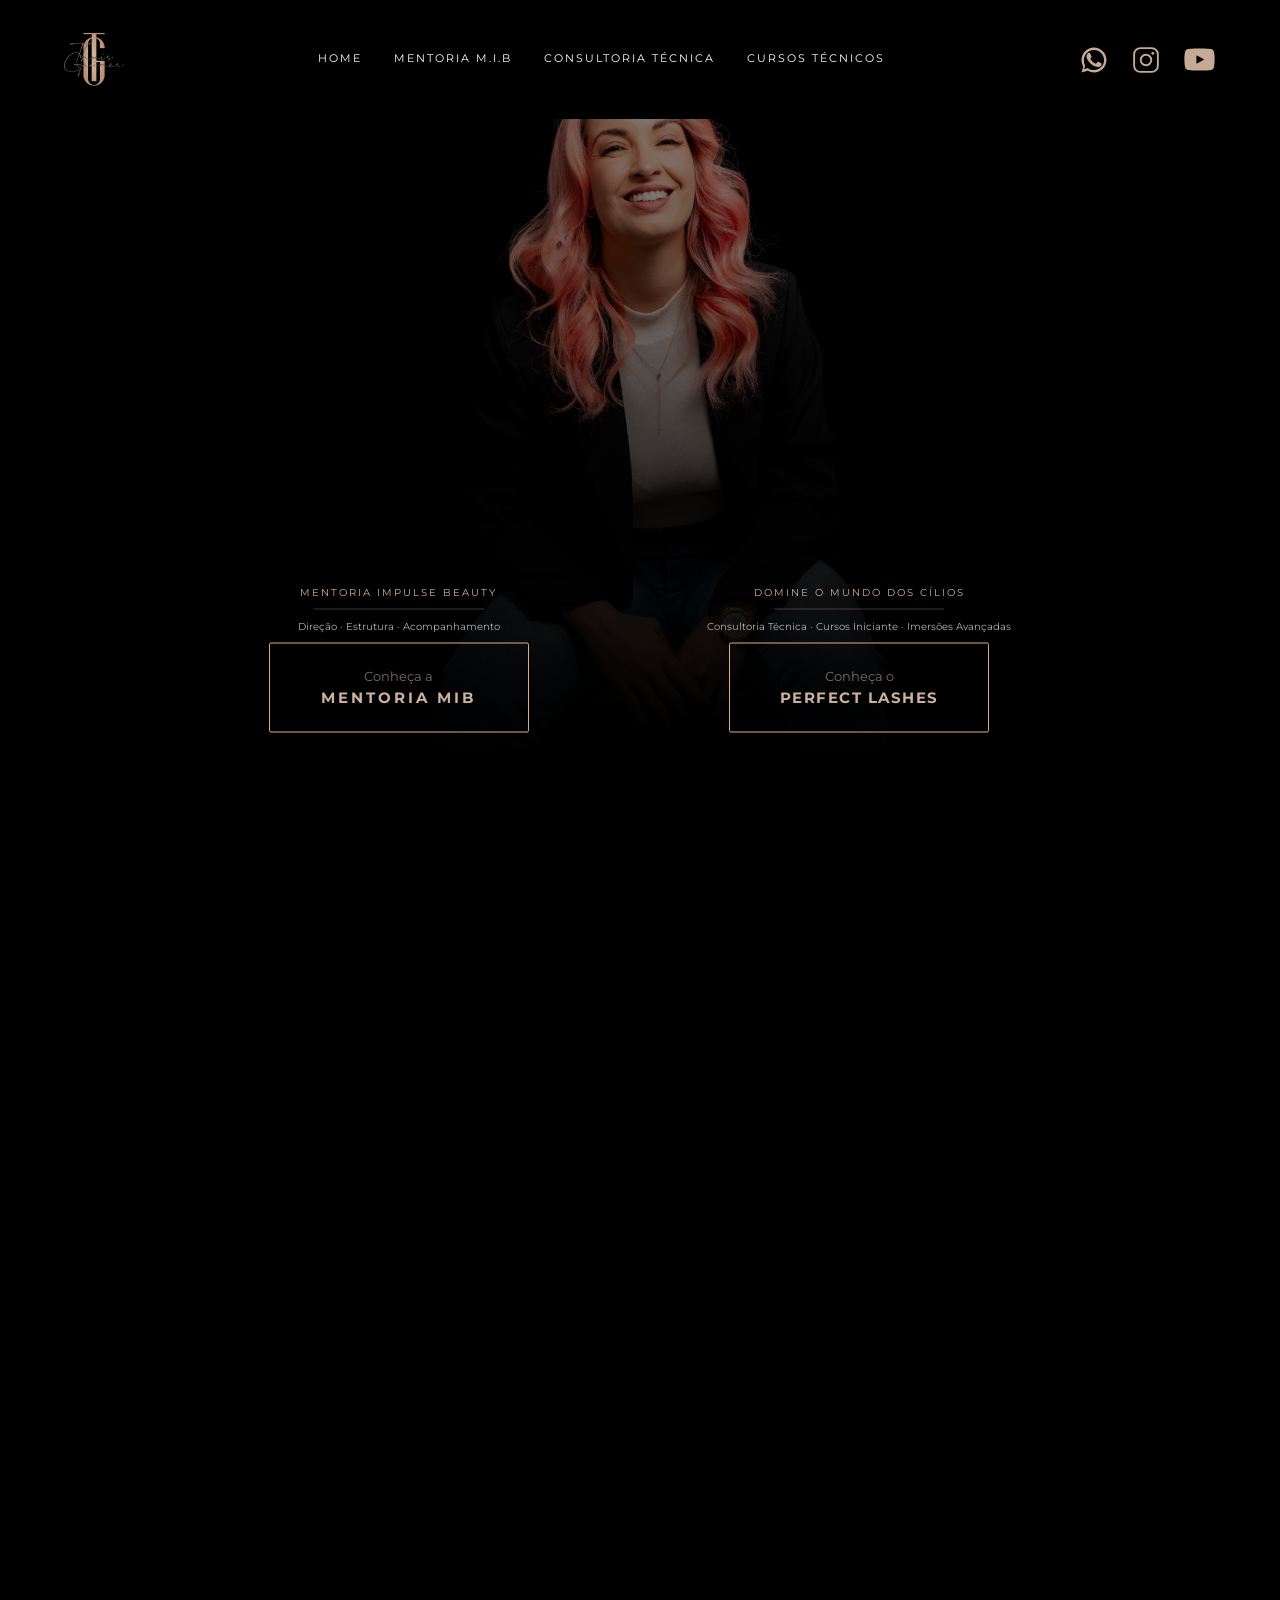
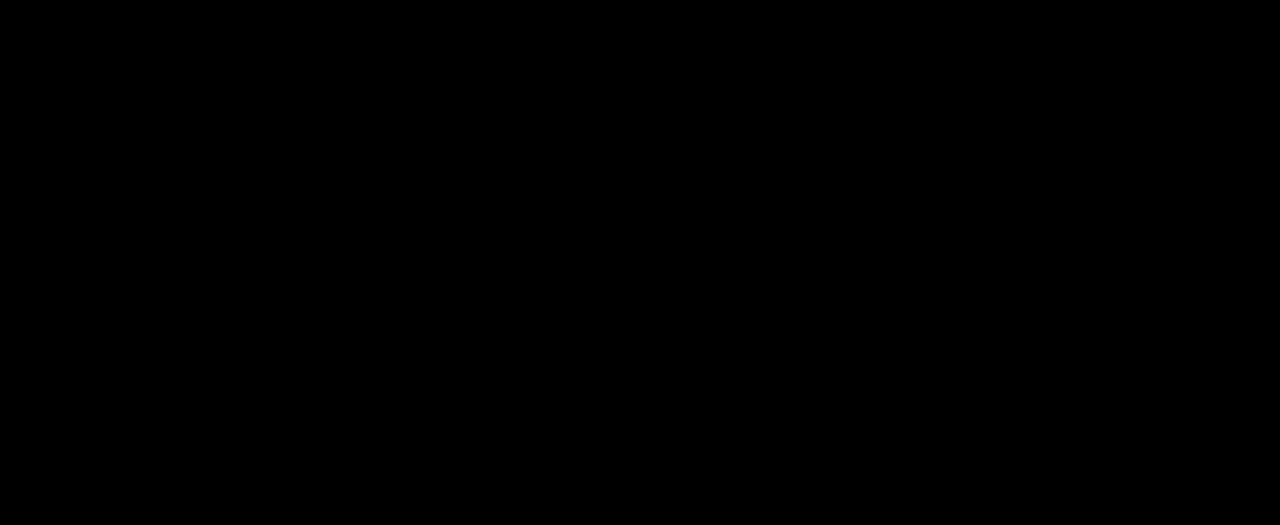
<file: index.html>
<!DOCTYPE html>
<html lang="pt-BR">
<head>
    <meta charset="UTF-8">
    <meta name="viewport" content="width=device-width, initial-scale=1.0">
    <title>Thaís Grüner</title>
    <link rel="preconnect" href="https://fonts.googleapis.com">
    <link rel="preconnect" href="https://fonts.gstatic.com" crossorigin>
    <link href="https://fonts.googleapis.com/css2?family=Cormorant+Garamond:wght@400;500;600&family=Marcellus&family=Montserrat:wght@400;500;600&family=Playfair+Display:wght@600;700&display=swap" rel="stylesheet">
    <link rel="stylesheet" href="css/base.css">
    <link rel="stylesheet" href="css/home.css">
</head>
<body>

    <header class="site-header">
        <div class="header-inner">
            <a href="#" class="logo"><img src="imagens-todaspaginas/logothaisgruner.png" alt="Thaís Grüner"></a>
            <nav class="main-nav">
                <a href="index.html" class="nav-link">HOME</a>
                <a href="mentoria.html" class="nav-link">MENTORIA M.I.B</a>
                <a href="consultoria.html" class="nav-link">CONSULTORIA TÉCNICA</a>
                <a href="perfect-lashes.html" class="nav-link">CURSOS TÉCNICOS</a>
            </nav>
            <nav class="social-icons">
                <a href="https://wa.me/55" target="_blank" rel="noopener" aria-label="WhatsApp">
                    <svg viewBox="0 0 24 24" width="30" height="30" fill="currentColor" aria-hidden="true">
                        <path d="M17.472 14.382c-.297-.149-1.758-.867-2.03-.967-.273-.099-.471-.148-.67.15-.197.297-.767.966-.94 1.164-.173.199-.347.223-.644.075-.297-.15-1.255-.463-2.39-1.475-.883-.788-1.48-1.761-1.653-2.059-.173-.297-.018-.458.13-.606.134-.133.298-.347.446-.52.149-.174.198-.298.298-.497.099-.198.05-.371-.025-.52-.075-.149-.669-1.612-.916-2.207-.242-.579-.487-.5-.669-.51-.173-.008-.371-.01-.57-.01-.198 0-.52.074-.792.372-.272.297-1.04 1.016-1.04 2.479 0 1.462 1.065 2.875 1.213 3.074.149.198 2.096 3.2 5.077 4.487.709.306 1.262.489 1.694.625.712.226 1.36.194 1.872.118.571-.085 1.758-.719 2.006-1.413.248-.694.248-1.289.173-1.413-.074-.124-.272-.198-.57-.347z"/>
                        <path d="M12.001 2C6.478 2 2 6.477 2 12c0 1.892.526 3.657 1.438 5.163L2 22l4.955-1.409A9.947 9.947 0 0 0 12.001 22C17.523 22 22 17.523 22 12S17.523 2 12.001 2zm0 18.06c-1.686 0-3.256-.499-4.573-1.354l-.328-.207-2.943.837.851-2.874-.213-.297A8.05 8.05 0 0 1 3.94 12c0-4.444 3.617-8.06 8.061-8.06 4.444 0 8.06 3.616 8.06 8.06 0 4.444-3.616 8.06-8.06 8.06z"/>
                    </svg>
                </a>
                <a href="https://instagram.com" target="_blank" rel="noopener" aria-label="Instagram">
                    <svg viewBox="0 0 24 24" width="30" height="30" fill="none" stroke="currentColor" stroke-width="1.5" aria-hidden="true">
                        <rect x="2.5" y="2.5" width="19" height="19" rx="5"/>
                        <circle cx="12" cy="12" r="4.2"/>
                        <circle cx="17.4" cy="6.6" r="1.1" fill="currentColor" stroke="none"/>
                    </svg>
                </a>
                <a href="https://youtube.com" target="_blank" rel="noopener" aria-label="YouTube">
                    <svg viewBox="0 0 24 24" width="33" height="33" fill="currentColor" aria-hidden="true">
                        <path d="M22.54 6.42a2.78 2.78 0 0 0-1.95-2C18.88 4 12 4 12 4s-6.88 0-8.59.42a2.78 2.78 0 0 0-1.95 2A29 29 0 0 0 1 12a29 29 0 0 0 .46 5.58 2.78 2.78 0 0 0 1.95 2C5.12 20 12 20 12 20s6.88 0 8.59-.42a2.78 2.78 0 0 0 1.95-2A29 29 0 0 0 23 12a29 29 0 0 0-.46-5.58zM9.75 15.02V8.98L15.5 12l-5.75 3.02z"/>
                    </svg>
                </a>
            </nav>
        </div>
    </header>

    <main class="hero">
        <div class="hero-bg"></div>
        <div class="hero-overlay"></div>
        <div class="hero-inner">
            <div class="hero-cta btn-side btn-left">
                <p class="hero-cta-title">Mentoria Impulse Beauty</p>
                <hr class="hero-cta-divider">
                <p class="hero-cta-topics">Direção · Estrutura · Acompanhamento</p>
                <a href="mentoria.html" class="btn">
                    <span class="btn-line-1">Conheça a</span>
                    <span class="btn-line-2">MENTORIA MIB</span>
                </a>
            </div>
            <div class="hero-cta btn-side btn-right">
                <p class="hero-cta-title">Domine o mundo dos cílios</p>
                <hr class="hero-cta-divider">
                <p class="hero-cta-topics">Consultoria Técnica · Cursos Iniciante · Imersões Avançadas</p>
                <a href="perfect-lashes.html" class="btn">
                    <span class="btn-line-1">Conheça o</span>
                    <span class="btn-line-2 btn-line-2--tight">PERFECT LASHES</span>
                </a>
            </div>
        </div>
    </main>

    <section class="testimonials">
        <h2 class="testimonials-title">Depoimentos</h2>
        <button type="button" class="testimonial-arrow testimonial-arrow-left" aria-label="Depoimento anterior">&#8249;</button>
        <button type="button" class="testimonial-arrow testimonial-arrow-right" aria-label="Próximo depoimento">&#8250;</button>
        <div class="testimonial-carousel">
            <div class="testimonial-card active">
                <p class="testimonial-text">"A mentoria da Thaís mudou completamente a forma como eu conduzo meu negócio. Em poucos meses já via resultados que não conseguia sozinha."</p>
                <span class="testimonial-name">— Camila Rezende</span>
            </div>
            <div class="testimonial-card">
                <p class="testimonial-text">"O curso de Perfect Lashes é impecável, do conteúdo ao acolhimento. Hoje trabalho com muito mais confiança e técnica."</p>
                <span class="testimonial-name">— Juliana Alves</span>
            </div>
            <div class="testimonial-card">
                <p class="testimonial-text">"Profissionalismo, sensibilidade e um olhar único para negócios. A Thaís entrega muito além do que promete."</p>
                <span class="testimonial-name">— Beatriz Nogueira</span>
            </div>
        </div>
    </section>

    <section class="mentoria-about">
        <div class="mentoria-about-text">
            <p class="mentoria-about-kicker">Quem é</p>
            <h2 class="mentoria-about-name">Thaís Grüner</h2>
            <p class="mentoria-about-paragraph">Engenheira Civil por formação, empresária há 8 anos no ramo da beleza, com mais de 7500 atendimentos, 5 anos com equipe de excelência e mais de 30K em faturamento mensal somente com procedimentos de beleza.</p>
            <p class="mentoria-about-paragraph">Expert em fidelização, atendimento encantador e atração de clientes high ticket.</p>
            <p class="mentoria-about-paragraph">Fundadora do Studio Thaís Grüner (2018), criadora do maior Workshop Técnico Lash (VRPT/RS), palestrante e mentora de empreendedoras do ramo beauty. Criadora do Método Perfect Lashes e da Mentoria Impulse Beauty (MIB).</p>
        </div>
        <div class="mentoria-about-photo">
            <img src="imagens-todaspaginas/quemethais-desktop.png" alt="Thaís Grüner" class="hero-img-desktop">
            <img src="imagens-todaspaginas/quemethais-mobile.png" alt="Thaís Grüner" class="hero-img-mobile">
            <div class="mentoria-about-photo-caption">
                <p class="mentoria-about-kicker">Quem é</p>
                <h2 class="mentoria-about-name">Thaís Grüner</h2>
            </div>
            <div class="mentoria-about-stats">
                <div class="mentoria-about-card">
                    <span class="mentoria-about-card-number-row">
                        <span class="mentoria-about-card-number">10</span>
                        <span class="mentoria-about-card-unit">anos</span>
                    </span>
                    <p class="mentoria-about-card-label">EXPERTISE NO MERCADO BEAUTY</p>
                </div>
                <div class="mentoria-about-card">
                    <span class="mentoria-about-card-number mentoria-about-card-number--sm">+7500</span>
                    <p class="mentoria-about-card-label">ATENDIMENTOS REALIZADOS</p>
                </div>
                <div class="mentoria-about-card">
                    <span class="mentoria-about-card-number mentoria-about-card-number--sm">+30K</span>
                    <p class="mentoria-about-card-label">FATURAMENTO MENSAL COM ATENDIMENTOS</p>
                </div>
            </div>
        </div>
    </section>

    <section class="cta-diagnostic">
        <div class="cta-diagnostic-inner">
            <div class="cta-text">
                <p class="cta-title">DIAGNÓSTICO DO SEU NEGÓCIO</p>
                <p class="cta-subtitle">Preencha o formulário e receba um diagnóstico gratuito sobre o seu negócio Beauty</p>
            </div>
            <div class="cta-action">
                <button type="button" class="cta-btn">PREENCHER</button>
            </div>
        </div>
    </section>

    <footer class="site-footer">
        <div class="footer-inner">
            <div class="footer-logo">
                <img src="imagens-todaspaginas/logothaisgruner.png" alt="Thaís Grüner">
            </div>
            <div class="footer-center">
            <div class="footer-icons">
                <a href="https://wa.me/55" target="_blank" rel="noopener" aria-label="WhatsApp">
                    <svg viewBox="0 0 24 24" width="20" height="20" fill="currentColor" aria-hidden="true">
                        <path d="M17.472 14.382c-.297-.149-1.758-.867-2.03-.967-.273-.099-.471-.148-.67.15-.197.297-.767.966-.94 1.164-.173.199-.347.223-.644.075-.297-.15-1.255-.463-2.39-1.475-.883-.788-1.48-1.761-1.653-2.059-.173-.297-.018-.458.13-.606.134-.133.298-.347.446-.52.149-.174.198-.298.298-.497.099-.198.05-.371-.025-.52-.075-.149-.669-1.612-.916-2.207-.242-.579-.487-.5-.669-.51-.173-.008-.371-.01-.57-.01-.198 0-.52.074-.792.372-.272.297-1.04 1.016-1.04 2.479 0 1.462 1.065 2.875 1.213 3.074.149.198 2.096 3.2 5.077 4.487.709.306 1.262.489 1.694.625.712.226 1.36.194 1.872.118.571-.085 1.758-.719 2.006-1.413.248-.694.248-1.289.173-1.413-.074-.124-.272-.198-.57-.347z"/>
                        <path d="M12.001 2C6.478 2 2 6.477 2 12c0 1.892.526 3.657 1.438 5.163L2 22l4.955-1.409A9.947 9.947 0 0 0 12.001 22C17.523 22 22 17.523 22 12S17.523 2 12.001 2zm0 18.06c-1.686 0-3.256-.499-4.573-1.354l-.328-.207-2.943.837.851-2.874-.213-.297A8.05 8.05 0 0 1 3.94 12c0-4.444 3.617-8.06 8.061-8.06 4.444 0 8.06 3.616 8.06 8.06 0 4.444-3.616 8.06-8.06 8.06z"/>
                    </svg>
                </a>
                <a href="https://instagram.com" target="_blank" rel="noopener" aria-label="Instagram">
                    <svg viewBox="0 0 24 24" width="20" height="20" fill="none" stroke="currentColor" stroke-width="1.5" aria-hidden="true">
                        <rect x="2.5" y="2.5" width="19" height="19" rx="5"/>
                        <circle cx="12" cy="12" r="4.2"/>
                        <circle cx="17.4" cy="6.6" r="1.1" fill="currentColor" stroke="none"/>
                    </svg>
                </a>
                <a href="https://youtube.com" target="_blank" rel="noopener" aria-label="YouTube">
                    <svg viewBox="0 0 24 24" width="22" height="22" fill="currentColor" aria-hidden="true">
                        <path d="M22.54 6.42a2.78 2.78 0 0 0-1.95-2C18.88 4 12 4 12 4s-6.88 0-8.59.42a2.78 2.78 0 0 0-1.95 2A29 29 0 0 0 1 12a29 29 0 0 0 .46 5.58 2.78 2.78 0 0 0 1.95 2C5.12 20 12 20 12 20s6.88 0 8.59-.42a2.78 2.78 0 0 0 1.95-2A29 29 0 0 0 23 12a29 29 0 0 0-.46-5.58zM9.75 15.02V8.98L15.5 12l-5.75 3.02z"/>
                    </svg>
                </a>
            </div>
            <p class="footer-copy">© 2026 Thaís Grüner — Todos os direitos reservados</p>
            </div>
        </div>
    </footer>

    <script>
        (function () {
            var cards = document.querySelectorAll('.testimonial-card');
            var current = 0;

            function showCard(index) {
                cards[current].classList.remove('active');
                setTimeout(function () {
                    current = index;
                    cards[current].classList.add('active');
                }, 800);
            }

            function next() {
                showCard((current + 1) % cards.length);
            }

            function prev() {
                showCard((current - 1 + cards.length) % cards.length);
            }

            setInterval(next, 5000);

            document.querySelector('.testimonial-arrow-right').addEventListener('click', next);
            document.querySelector('.testimonial-arrow-left').addEventListener('click', prev);
        })();
    </script>

</body>
</html>
</file>
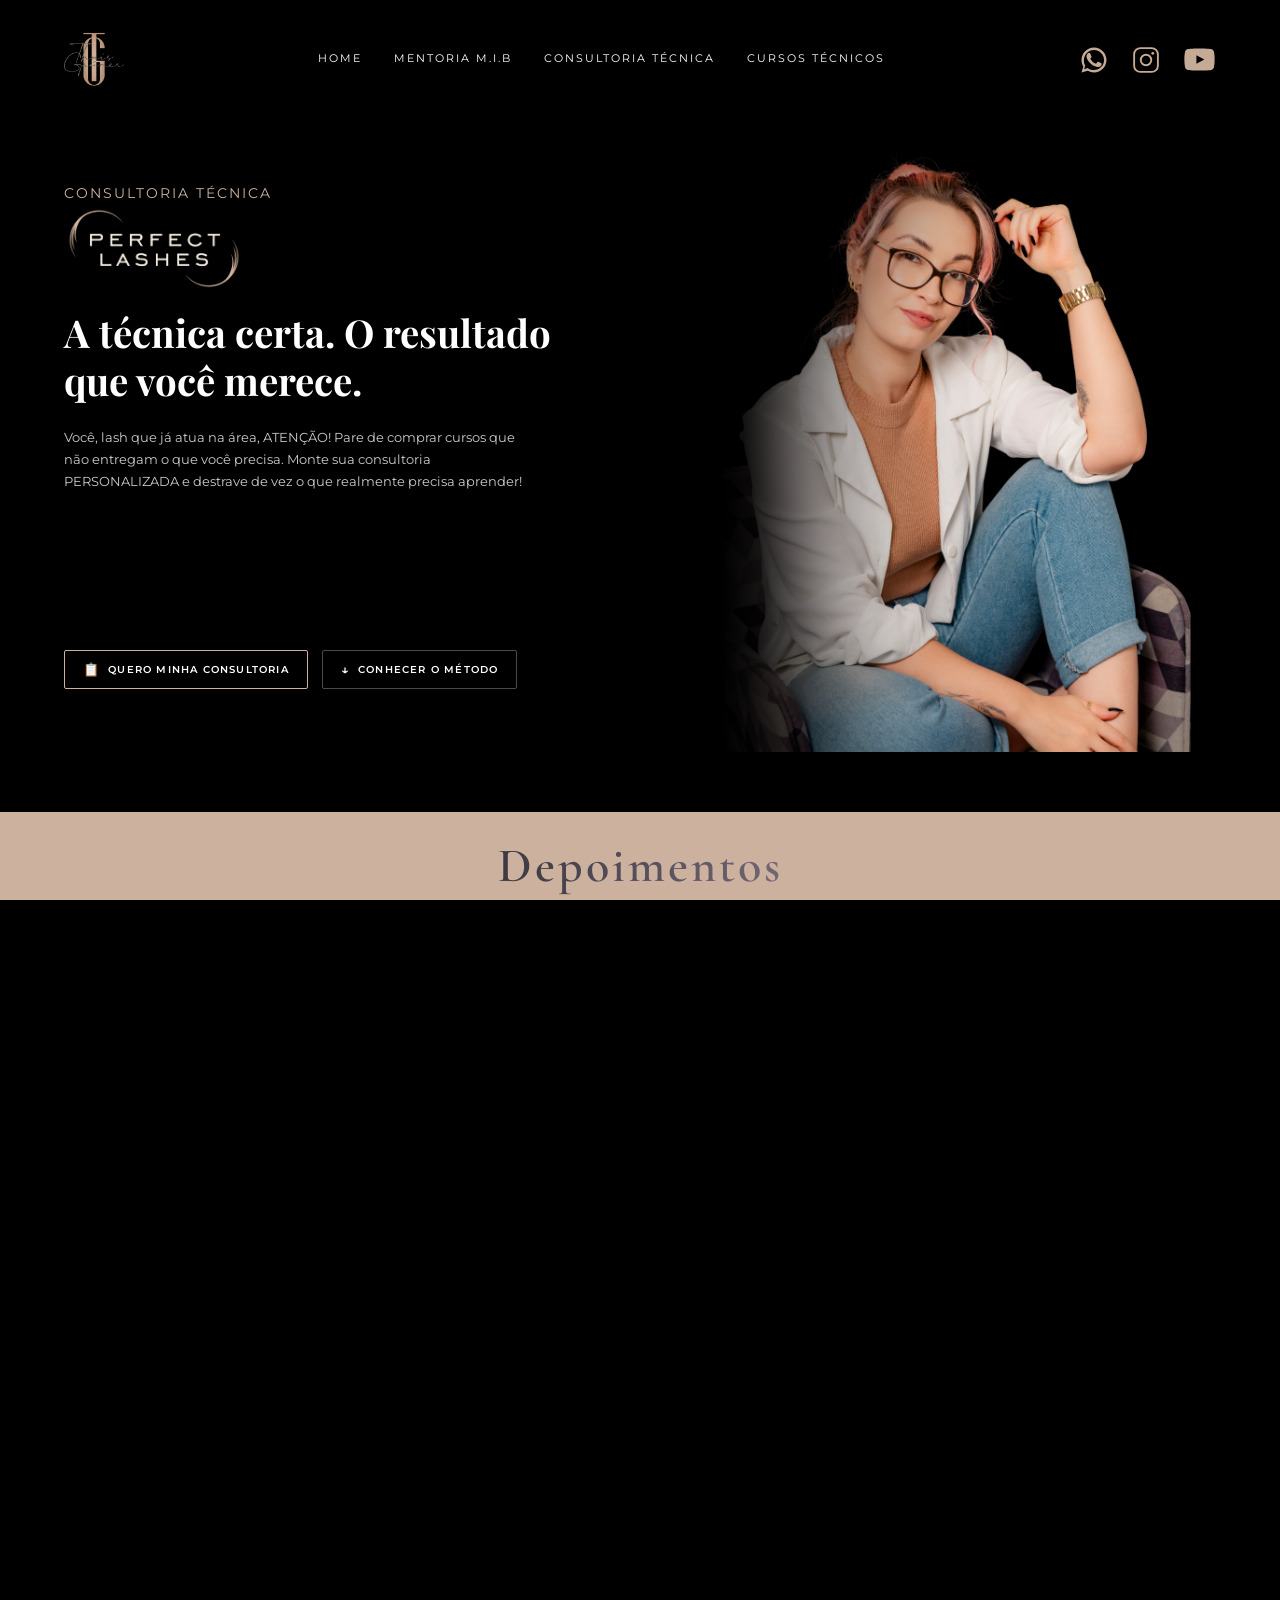
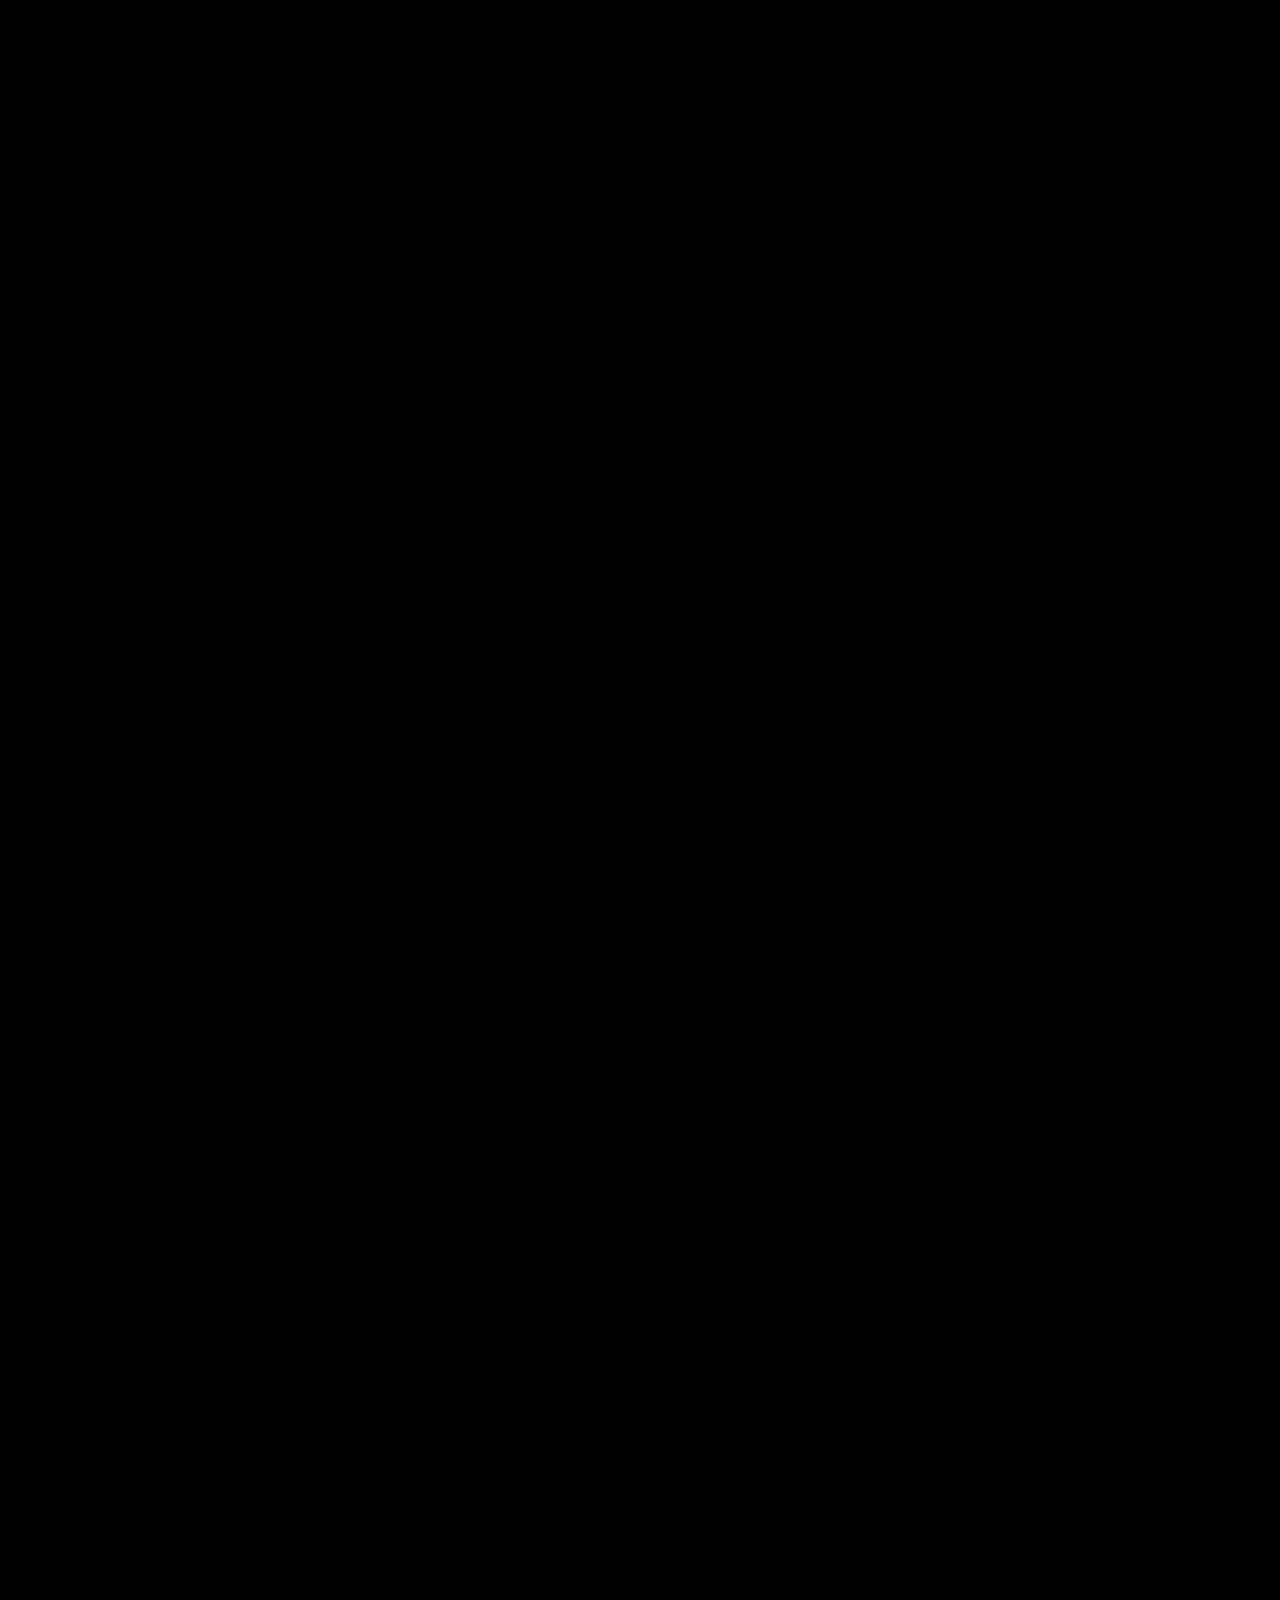
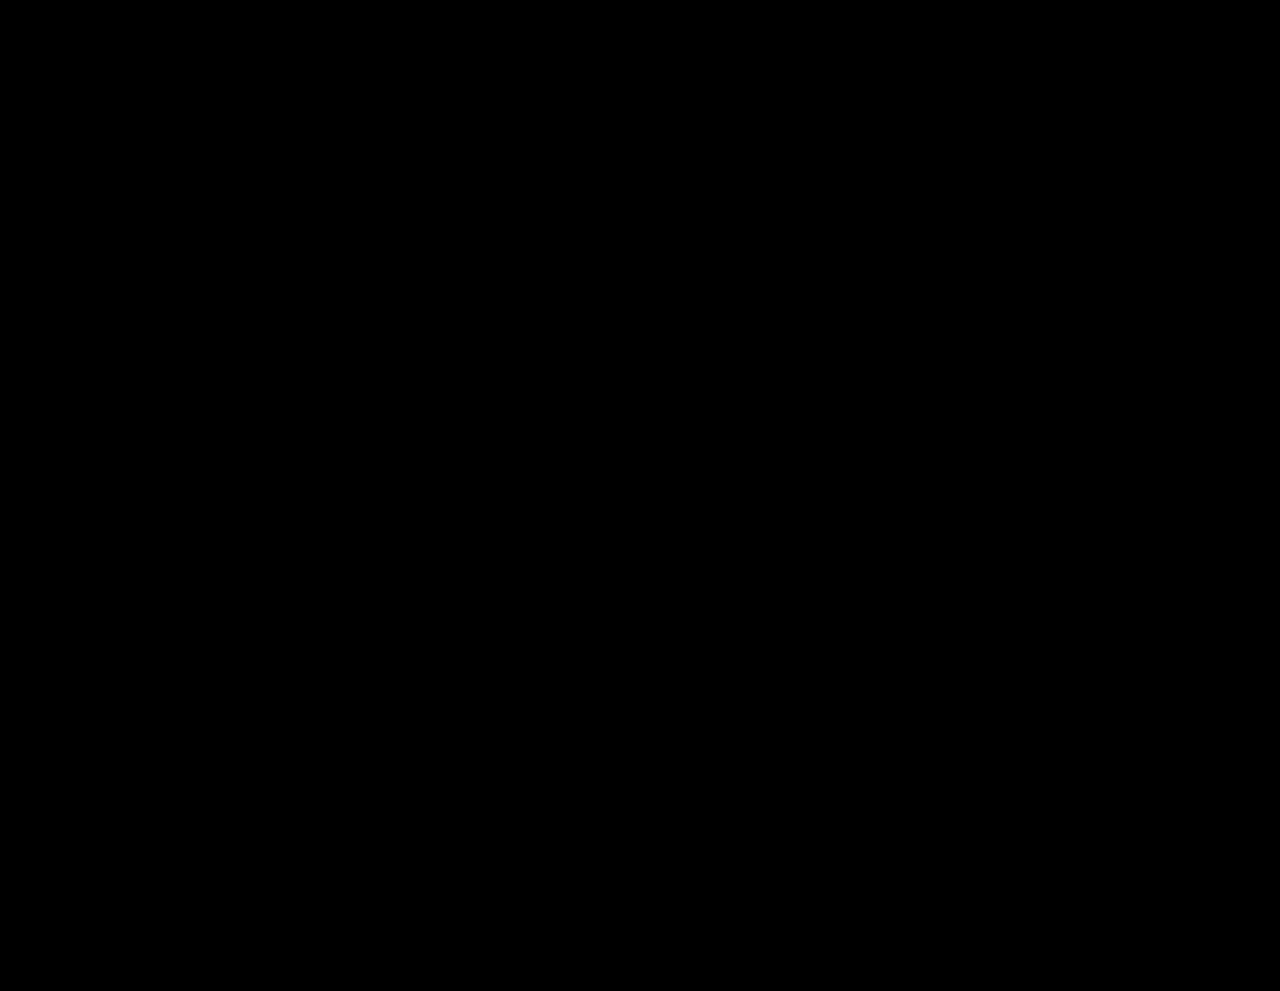
<file: consultoria.html>
<!DOCTYPE html>
<html lang="pt-BR">
<head>
    <meta charset="UTF-8">
    <meta name="viewport" content="width=device-width, initial-scale=1.0">
    <title>Consultoria Técnica Perfect Lashes | Thaís Grüner</title>
    <link rel="preconnect" href="https://fonts.googleapis.com">
    <link rel="preconnect" href="https://fonts.gstatic.com" crossorigin>
    <link href="https://fonts.googleapis.com/css2?family=Cormorant+Garamond:wght@400;500;600&family=Marcellus&family=Montserrat:wght@400;500;600&family=Playfair+Display:wght@600;700&display=swap" rel="stylesheet">
    <link rel="stylesheet" href="css/base.css">
    <link rel="stylesheet" href="css/consultoria.css">
    <style>
        html {
            scroll-behavior: smooth;
        }

        #consultoria-technique {
            scroll-margin-top: var(--header-height);
        }
    </style>
</head>
<body>

    <header class="site-header">
        <div class="header-inner">
            <a href="index.html" class="logo"><img src="imagens-todaspaginas/logothaisgruner.png" alt="Thaís Grüner"></a>
            <nav class="main-nav">
                <a href="index.html" class="nav-link">HOME</a>
                <a href="mentoria.html" class="nav-link">MENTORIA M.I.B</a>
                <a href="consultoria.html" class="nav-link">CONSULTORIA TÉCNICA</a>
                <a href="perfect-lashes.html" class="nav-link">CURSOS TÉCNICOS</a>
            </nav>
            <nav class="social-icons">
                <a href="https://wa.me/55" target="_blank" rel="noopener" aria-label="WhatsApp">
                    <svg viewBox="0 0 24 24" width="30" height="30" fill="currentColor" aria-hidden="true">
                        <path d="M17.472 14.382c-.297-.149-1.758-.867-2.03-.967-.273-.099-.471-.148-.67.15-.197.297-.767.966-.94 1.164-.173.199-.347.223-.644.075-.297-.15-1.255-.463-2.39-1.475-.883-.788-1.48-1.761-1.653-2.059-.173-.297-.018-.458.13-.606.134-.133.298-.347.446-.52.149-.174.198-.298.298-.497.099-.198.05-.371-.025-.52-.075-.149-.669-1.612-.916-2.207-.242-.579-.487-.5-.669-.51-.173-.008-.371-.01-.57-.01-.198 0-.52.074-.792.372-.272.297-1.04 1.016-1.04 2.479 0 1.462 1.065 2.875 1.213 3.074.149.198 2.096 3.2 5.077 4.487.709.306 1.262.489 1.694.625.712.226 1.36.194 1.872.118.571-.085 1.758-.719 2.006-1.413.248-.694.248-1.289.173-1.413-.074-.124-.272-.198-.57-.347z"/>
                        <path d="M12.001 2C6.478 2 2 6.477 2 12c0 1.892.526 3.657 1.438 5.163L2 22l4.955-1.409A9.947 9.947 0 0 0 12.001 22C17.523 22 22 17.523 22 12S17.523 2 12.001 2zm0 18.06c-1.686 0-3.256-.499-4.573-1.354l-.328-.207-2.943.837.851-2.874-.213-.297A8.05 8.05 0 0 1 3.94 12c0-4.444 3.617-8.06 8.061-8.06 4.444 0 8.06 3.616 8.06 8.06 0 4.444-3.616 8.06-8.06 8.06z"/>
                    </svg>
                </a>
                <a href="https://instagram.com" target="_blank" rel="noopener" aria-label="Instagram">
                    <svg viewBox="0 0 24 24" width="30" height="30" fill="none" stroke="currentColor" stroke-width="1.5" aria-hidden="true">
                        <rect x="2.5" y="2.5" width="19" height="19" rx="5"/>
                        <circle cx="12" cy="12" r="4.2"/>
                        <circle cx="17.4" cy="6.6" r="1.1" fill="currentColor" stroke="none"/>
                    </svg>
                </a>
                <a href="https://youtube.com" target="_blank" rel="noopener" aria-label="YouTube">
                    <svg viewBox="0 0 24 24" width="33" height="33" fill="currentColor" aria-hidden="true">
                        <path d="M22.54 6.42a2.78 2.78 0 0 0-1.95-2C18.88 4 12 4 12 4s-6.88 0-8.59.42a2.78 2.78 0 0 0-1.95 2A29 29 0 0 0 1 12a29 29 0 0 0 .46 5.58 2.78 2.78 0 0 0 1.95 2C5.12 20 12 20 12 20s6.88 0 8.59-.42a2.78 2.78 0 0 0 1.95-2A29 29 0 0 0 23 12a29 29 0 0 0-.46-5.58zM9.75 15.02V8.98L15.5 12l-5.75 3.02z"/>
                    </svg>
                </a>
            </nav>
        </div>
    </header>

    <main class="consultoria-content">
        <section class="consultoria-hero">
            <div class="consultoria-hero-inner">
                <div class="consultoria-hero-text">
                    <div class="consultoria-hero-badge consultoria-hero-badge-inline">
                        <p class="consultoria-hero-badge-label">CONSULTORIA TÉCNICA</p>
                        <img class="consultoria-hero-badge-logo" src="imagens-todaspaginas/logoperfectlahesmarrom-aberto.png" alt="Perfect Lashes">
                    </div>
                    <h1 class="consultoria-hero-title">A técnica certa. O resultado que você merece.</h1>
                    <p class="consultoria-hero-paragraph">Você, lash que já atua na área, ATENÇÃO! Pare de comprar cursos que não entregam o que você precisa. Monte sua consultoria PERSONALIZADA e destrave de vez o que realmente precisa aprender!</p>
                </div>
                <div class="consultoria-hero-buttons">
                    <a href="#" class="consultoria-btn consultoria-btn-primary">
                        <span class="consultoria-btn-icon">📋</span>
                        <span>QUERO MINHA CONSULTORIA</span>
                    </a>
                    <a href="#consultoria-technique" class="consultoria-btn consultoria-btn-whatsapp">
                        <span class="consultoria-btn-icon">↓</span>
                        <span>CONHECER O MÉTODO</span>
                    </a>
                </div>
                <div class="consultoria-hero-photo">
                    <div class="consultoria-hero-badge consultoria-hero-badge-overlay">
                        <p class="consultoria-hero-badge-label">CONSULTORIA TÉCNICA</p>
                        <img class="consultoria-hero-badge-logo" src="imagens-todaspaginas/logoperfectlahesmarrom-aberto.png" alt="Perfect Lashes">
                    </div>
                    <img src="imagens-consultoria/heroconsultoria-desktop.png" alt="Consultoria Técnica Perfect Lashes" class="hero-img-desktop">
                    <img src="imagens-consultoria/heroconsultoria-mobile.png" alt="Consultoria Técnica Perfect Lashes" class="hero-img-mobile">
                </div>
            </div>
        </section>

        <section class="testimonials">
            <div class="mentoria-testimonials-inner">
                <h2 class="testimonials-title">Depoimentos</h2>
                <button type="button" class="testimonial-arrow testimonial-arrow-left" aria-label="Depoimento anterior">&#8249;</button>
                <button type="button" class="testimonial-arrow testimonial-arrow-right" aria-label="Próximo depoimento">&#8250;</button>
                <div class="testimonial-carousel">
                    <!-- Depoimentos placeholder, substituir pelo texto definitivo -->
                    <div class="testimonial-card active">
                        <p class="testimonial-text">"A consultoria foi exatamente o que eu precisava. Corrigi erros que carregava há anos e hoje tenho muito mais segurança na hora de aplicar."</p>
                        <span class="testimonial-name">— Bruna Castilho</span>
                    </div>
                    <div class="testimonial-card">
                        <p class="testimonial-text">"Um acompanhamento individual de verdade. A Thaís foi direto nas minhas dificuldades técnicas e em poucas semanas minha retenção melhorou muito."</p>
                        <span class="testimonial-name">— Débora Nascimento</span>
                    </div>
                    <div class="testimonial-card">
                        <p class="testimonial-text">"Diferente de tudo que já fiz. Personalizado, prático e direto ao ponto. Saí da consultoria com muito mais confiança no meu design de lash."</p>
                        <span class="testimonial-name">— Camila Ferraz</span>
                    </div>
                </div>
            </div>
        </section>

        <section class="consultoria-technique" id="consultoria-technique">
            <div class="consultoria-technique-frame">
                <p class="consultoria-technique-phrase">Correção, evolução e segurança técnica.</p>
            </div>
            <p class="consultoria-technique-text">Uma consultoria online, individual e personalizada, focada exclusivamente nas suas dificuldades técnicas reais. Nada genérico. Nada padrão. Tudo adaptado ao seu nível e à sua rotina.</p>
            <div class="consultoria-benefits-grid">
                <div class="consultoria-benefit">
                    <img class="consultoria-benefit-circle" src="imagens-consultoria/iconecircular01.png" alt="">
                    <p class="consultoria-benefit-text">Tenha mais segurança, autoridade e confiança nos atendimentos dominando o lash design.</p>
                </div>
                <div class="consultoria-benefit">
                    <img class="consultoria-benefit-circle" src="imagens-consultoria/iconecircular02.png" alt="">
                    <p class="consultoria-benefit-text">Ganhe seu tempo e agilidade, agregue valor e lucre mais nos seus atendimentos.</p>
                </div>
                <div class="consultoria-benefit">
                    <img class="consultoria-benefit-circle" src="imagens-consultoria/iconecircular03.png" alt="">
                    <p class="consultoria-benefit-text">Aumente a durabilidade e retenção das extensões com refinamento técnico e correções técnicas e alcance resultados incríveis.</p>
                </div>
                <div class="consultoria-benefit">
                    <img class="consultoria-benefit-circle" src="imagens-consultoria/iconecircular04.png" alt="">
                    <p class="consultoria-benefit-text">Melhore e refine a entrega visual das suas extensões, conquistando clientes que pagam o que você vale e entrega.</p>
                </div>
            </div>
        </section>

        <section class="consultoria-access">
            <div class="consultoria-access-inner">
                <div class="consultoria-access-text">
                    <p class="consultoria-access-highlight">O problema não é a falta de cursos... É a falta de acompanhamento personalizado à sua necessidade e realidade!</p>
                    <h3 class="consultoria-access-title">Você terá acesso à:</h3>
                    <ul class="consultoria-access-list">
                        <li><span class="consultoria-access-icon">✓</span>Curso Iniciante ao Avançado Perfect Lashes</li>
                        <li><span class="consultoria-access-icon">✓</span>Imersão em Saúde Ocular</li>
                        <li><span class="consultoria-access-icon">✓</span>Imersão em Tricologia</li>
                        <li><span class="consultoria-access-icon">✓</span>E-book de Ficha Procedimental (anamnese)</li>
                        <li><span class="consultoria-access-icon">✓</span>3 encontros individuais com Thaís Grüner</li>
                    </ul>
                </div>
                <div class="consultoria-access-photo">
                    <iframe src="" title="Consultoria Técnica Perfect Lashes" frameborder="0" allow="accelerometer; autoplay; clipboard-write; encrypted-media; gyroscope; picture-in-picture; web-share" allowfullscreen></iframe>
                </div>
            </div>
        </section>

        <section class="consultoria-bonus">
            <img class="bonus-bg bonus-bg-desktop" src="imagens-consultoria/bonusexclusivo-desktop.png" alt="">
            <img class="bonus-bg bonus-bg-mobile" src="imagens-consultoria/bonusexclusivo-mobile.png" alt="">
            <div class="consultoria-bonus-content">
                <h2 class="consultoria-bonus-title">BÔNUS EXCLUSIVOS</h2>
                <div class="consultoria-bonus-cards">
                    <div class="consultoria-bonus-card">
                        <img class="consultoria-bonus-card-img hero-img-desktop" src="imagens-consultoria/bonusconsultoria-opimpulse-desktop.png" alt="Bônus Operação Impulse">
                        <img class="consultoria-bonus-card-img hero-img-mobile" src="imagens-consultoria/bonusconsultoria-opimpulse-mobile.png" alt="Bônus Operação Impulse">
                        <h3 class="consultoria-bonus-card-title">OPERAÇÃO IMPULSE</h3>
                        <p class="consultoria-bonus-card-text">Um sistema completo e prático para transformar seu negócio em uma operação lucrativa de verdade, com aplicação direta em cada aula.</p>
                    </div>
                    <div class="consultoria-bonus-card">
                        <img class="consultoria-bonus-card-img hero-img-desktop" src="imagens-consultoria/bonusconsultoria-photolash-desktop.png" alt="Bônus Fotos de Lash">
                        <img class="consultoria-bonus-card-img hero-img-mobile" src="imagens-consultoria/bonusconsultoria-photolash-mobile.png" alt="Bônus Fotos de Lash">
                        <h3 class="consultoria-bonus-card-title">PHOTO LASH</h3>
                        <p class="consultoria-bonus-card-text">Captura e edição para lashes. Faça registros incríveis dos seus trabalhos independente do tipo de câmera que você possui.</p>
                    </div>
                </div>
                <div class="consultoria-bonus-buttons">
                    <a href="#" class="consultoria-btn consultoria-btn-primary">
                        <span class="consultoria-btn-icon">📋</span>
                        <span>QUERO MINHA CONSULTORIA</span>
                    </a>
                    <a href="https://wa.me/55" target="_blank" rel="noopener" class="consultoria-btn consultoria-btn-whatsapp">
                        <span class="consultoria-btn-icon">
                            <svg viewBox="0 0 24 24" width="13" height="13" fill="currentColor" aria-hidden="true">
                                <path d="M17.472 14.382c-.297-.149-1.758-.867-2.03-.967-.273-.099-.471-.148-.67.15-.197.297-.767.966-.94 1.164-.173.199-.347.223-.644.075-.297-.15-1.255-.463-2.39-1.475-.883-.788-1.48-1.761-1.653-2.059-.173-.297-.018-.458.13-.606.134-.133.298-.347.446-.52.149-.174.198-.298.298-.497.099-.198.05-.371-.025-.52-.075-.149-.669-1.612-.916-2.207-.242-.579-.487-.5-.669-.51-.173-.008-.371-.01-.57-.01-.198 0-.52.074-.792.372-.272.297-1.04 1.016-1.04 2.479 0 1.462 1.065 2.875 1.213 3.074.149.198 2.096 3.2 5.077 4.487.709.306 1.262.489 1.694.625.712.226 1.36.194 1.872.118.571-.085 1.758-.719 2.006-1.413.248-.694.248-1.289.173-1.413-.074-.124-.272-.198-.57-.347z"/>
                                <path d="M12.001 2C6.478 2 2 6.477 2 12c0 1.892.526 3.657 1.438 5.163L2 22l4.955-1.409A9.947 9.947 0 0 0 12.001 22C17.523 22 22 17.523 22 12S17.523 2 12.001 2zm0 18.06c-1.686 0-3.256-.499-4.573-1.354l-.328-.207-2.943.837.851-2.874-.213-.297A8.05 8.05 0 0 1 3.94 12c0-4.444 3.617-8.06 8.061-8.06 4.444 0 8.06 3.616 8.06 8.06 0 4.444-3.616 8.06-8.06 8.06z"/>
                            </svg>
                        </span>
                        <span>AGENDAR REUNIÃO</span>
                    </a>
                </div>
            </div>
        </section>

        <div class="consultoria-divider">
            <img class="consultoria-divider-logo" src="imagens-todaspaginas/logoperfectlashesmarrom-fechado.png" alt="Perfect Lashes">
            <p class="consultoria-divider-text">Muito mais que uma lash. Uma Perfect Lashes!</p>
            <img class="consultoria-divider-logo" src="imagens-todaspaginas/logoperfectlashesmarrom-fechado.png" alt="Perfect Lashes">
        </div>

        <section class="mentoria-about">
            <div class="mentoria-about-text">
                <p class="mentoria-about-kicker">Quem é</p>
                <h2 class="mentoria-about-name">Thaís Grüner</h2>
                <p class="mentoria-about-paragraph">Engenheira Civil por formação, empresária há 8 anos no ramo da beleza, com mais de 7500 atendimentos, 5 anos com equipe de excelência e mais de 30K em faturamento mensal somente com procedimentos de beleza.</p>
                <p class="mentoria-about-paragraph">Expert em fidelização, atendimento encantador e atração de clientes high ticket.</p>
                <p class="mentoria-about-paragraph">Fundadora do Studio Thaís Grüner (2018), criadora do maior Workshop Técnico Lash (VRPT/RS), palestrante e mentora de empreendedoras do ramo beauty. Criadora do Método Perfect Lashes e da Mentoria Impulse Beauty (MIB).</p>
            </div>
            <div class="mentoria-about-photo">
                <img src="imagens-todaspaginas/quemethais-desktop.png" alt="Thaís Grüner" class="hero-img-desktop">
                <img src="imagens-todaspaginas/quemethais-mobile.png" alt="Thaís Grüner" class="hero-img-mobile">
                <div class="mentoria-about-photo-caption">
                    <p class="mentoria-about-kicker">Quem é</p>
                    <h2 class="mentoria-about-name">Thaís Grüner</h2>
                </div>
                <div class="mentoria-about-stats">
                    <div class="mentoria-about-card">
                        <span class="mentoria-about-card-number-row">
                            <span class="mentoria-about-card-number">10</span>
                            <span class="mentoria-about-card-unit">anos</span>
                        </span>
                        <p class="mentoria-about-card-label">EXPERTISE NO MERCADO BEAUTY</p>
                    </div>
                    <div class="mentoria-about-card">
                        <span class="mentoria-about-card-number mentoria-about-card-number--sm">+7500</span>
                        <p class="mentoria-about-card-label">ATENDIMENTOS REALIZADOS</p>
                    </div>
                    <div class="mentoria-about-card">
                        <span class="mentoria-about-card-number mentoria-about-card-number--sm">+30K</span>
                        <p class="mentoria-about-card-label">FATURAMENTO MENSAL COM ATENDIMENTOS</p>
                    </div>
                </div>
            </div>
        </section>

        <div class="consultoria-line-separator"></div>

        <section class="consultoria-final">
            <img class="final-bg hero-img-desktop" src="imagens-consultoria/ctaconsultoria-desktop.png" alt="">
            <img class="final-bg hero-img-mobile" src="imagens-consultoria/ctaconsultoria-mobile.png" alt="">
            <div class="consultoria-final-overlay"></div>
            <div class="consultoria-final-content">
                <h2 class="consultoria-final-title">Uma consultoria única está esperando por você!</h2>
                <p class="consultoria-final-subtitle">Entre em contato, monte sua consultoria personalizada e dê o próximo passo rumo à sua evolução.</p>
                <div class="consultoria-final-buttons">
                    <a href="#" class="consultoria-btn consultoria-btn-primary">
                        <span class="consultoria-btn-icon">📋</span>
                        <span>QUERO MINHA CONSULTORIA</span>
                    </a>
                    <a href="https://wa.me/55" target="_blank" rel="noopener" class="consultoria-btn consultoria-btn-whatsapp">
                        <span class="consultoria-btn-icon">
                            <svg viewBox="0 0 24 24" width="13" height="13" fill="currentColor" aria-hidden="true">
                                <path d="M17.472 14.382c-.297-.149-1.758-.867-2.03-.967-.273-.099-.471-.148-.67.15-.197.297-.767.966-.94 1.164-.173.199-.347.223-.644.075-.297-.15-1.255-.463-2.39-1.475-.883-.788-1.48-1.761-1.653-2.059-.173-.297-.018-.458.13-.606.134-.133.298-.347.446-.52.149-.174.198-.298.298-.497.099-.198.05-.371-.025-.52-.075-.149-.669-1.612-.916-2.207-.242-.579-.487-.5-.669-.51-.173-.008-.371-.01-.57-.01-.198 0-.52.074-.792.372-.272.297-1.04 1.016-1.04 2.479 0 1.462 1.065 2.875 1.213 3.074.149.198 2.096 3.2 5.077 4.487.709.306 1.262.489 1.694.625.712.226 1.36.194 1.872.118.571-.085 1.758-.719 2.006-1.413.248-.694.248-1.289.173-1.413-.074-.124-.272-.198-.57-.347z"/>
                                <path d="M12.001 2C6.478 2 2 6.477 2 12c0 1.892.526 3.657 1.438 5.163L2 22l4.955-1.409A9.947 9.947 0 0 0 12.001 22C17.523 22 22 17.523 22 12S17.523 2 12.001 2zm0 18.06c-1.686 0-3.256-.499-4.573-1.354l-.328-.207-2.943.837.851-2.874-.213-.297A8.05 8.05 0 0 1 3.94 12c0-4.444 3.617-8.06 8.061-8.06 4.444 0 8.06 3.616 8.06 8.06 0 4.444-3.616 8.06-8.06 8.06z"/>
                            </svg>
                        </span>
                        <span>AGENDAR REUNIÃO</span>
                    </a>
                </div>
            </div>
        </section>
    </main>

    <footer class="site-footer">
        <div class="footer-inner">
            <div class="footer-logo">
                <img src="imagens-todaspaginas/logothaisgruner.png" alt="Thaís Grüner">
            </div>
            <div class="footer-center">
            <div class="footer-icons">
                <a href="https://wa.me/55" target="_blank" rel="noopener" aria-label="WhatsApp">
                    <svg viewBox="0 0 24 24" width="20" height="20" fill="currentColor" aria-hidden="true">
                        <path d="M17.472 14.382c-.297-.149-1.758-.867-2.03-.967-.273-.099-.471-.148-.67.15-.197.297-.767.966-.94 1.164-.173.199-.347.223-.644.075-.297-.15-1.255-.463-2.39-1.475-.883-.788-1.48-1.761-1.653-2.059-.173-.297-.018-.458.13-.606.134-.133.298-.347.446-.52.149-.174.198-.298.298-.497.099-.198.05-.371-.025-.52-.075-.149-.669-1.612-.916-2.207-.242-.579-.487-.5-.669-.51-.173-.008-.371-.01-.57-.01-.198 0-.52.074-.792.372-.272.297-1.04 1.016-1.04 2.479 0 1.462 1.065 2.875 1.213 3.074.149.198 2.096 3.2 5.077 4.487.709.306 1.262.489 1.694.625.712.226 1.36.194 1.872.118.571-.085 1.758-.719 2.006-1.413.248-.694.248-1.289.173-1.413-.074-.124-.272-.198-.57-.347z"/>
                        <path d="M12.001 2C6.478 2 2 6.477 2 12c0 1.892.526 3.657 1.438 5.163L2 22l4.955-1.409A9.947 9.947 0 0 0 12.001 22C17.523 22 22 17.523 22 12S17.523 2 12.001 2zm0 18.06c-1.686 0-3.256-.499-4.573-1.354l-.328-.207-2.943.837.851-2.874-.213-.297A8.05 8.05 0 0 1 3.94 12c0-4.444 3.617-8.06 8.061-8.06 4.444 0 8.06 3.616 8.06 8.06 0 4.444-3.616 8.06-8.06 8.06z"/>
                    </svg>
                </a>
                <a href="https://instagram.com" target="_blank" rel="noopener" aria-label="Instagram">
                    <svg viewBox="0 0 24 24" width="20" height="20" fill="none" stroke="currentColor" stroke-width="1.5" aria-hidden="true">
                        <rect x="2.5" y="2.5" width="19" height="19" rx="5"/>
                        <circle cx="12" cy="12" r="4.2"/>
                        <circle cx="17.4" cy="6.6" r="1.1" fill="currentColor" stroke="none"/>
                    </svg>
                </a>
                <a href="https://youtube.com" target="_blank" rel="noopener" aria-label="YouTube">
                    <svg viewBox="0 0 24 24" width="22" height="22" fill="currentColor" aria-hidden="true">
                        <path d="M22.54 6.42a2.78 2.78 0 0 0-1.95-2C18.88 4 12 4 12 4s-6.88 0-8.59.42a2.78 2.78 0 0 0-1.95 2A29 29 0 0 0 1 12a29 29 0 0 0 .46 5.58 2.78 2.78 0 0 0 1.95 2C5.12 20 12 20 12 20s6.88 0 8.59-.42a2.78 2.78 0 0 0 1.95-2A29 29 0 0 0 23 12a29 29 0 0 0-.46-5.58zM9.75 15.02V8.98L15.5 12l-5.75 3.02z"/>
                    </svg>
                </a>
            </div>
            <p class="footer-copy">© 2026 Thaís Grüner — Todos os direitos reservados</p>
            </div>
        </div>
    </footer>

    <script>
        (function () {
            var cards = document.querySelectorAll('.testimonial-card');
            var current = 0;

            function showCard(index) {
                cards[current].classList.remove('active');
                setTimeout(function () {
                    current = index;
                    cards[current].classList.add('active');
                }, 800);
            }

            function next() {
                showCard((current + 1) % cards.length);
            }

            function prev() {
                showCard((current - 1 + cards.length) % cards.length);
            }

            setInterval(next, 5000);

            document.querySelector('.testimonial-arrow-right').addEventListener('click', next);
            document.querySelector('.testimonial-arrow-left').addEventListener('click', prev);
        })();
    </script>

</body>
</html>
</file>
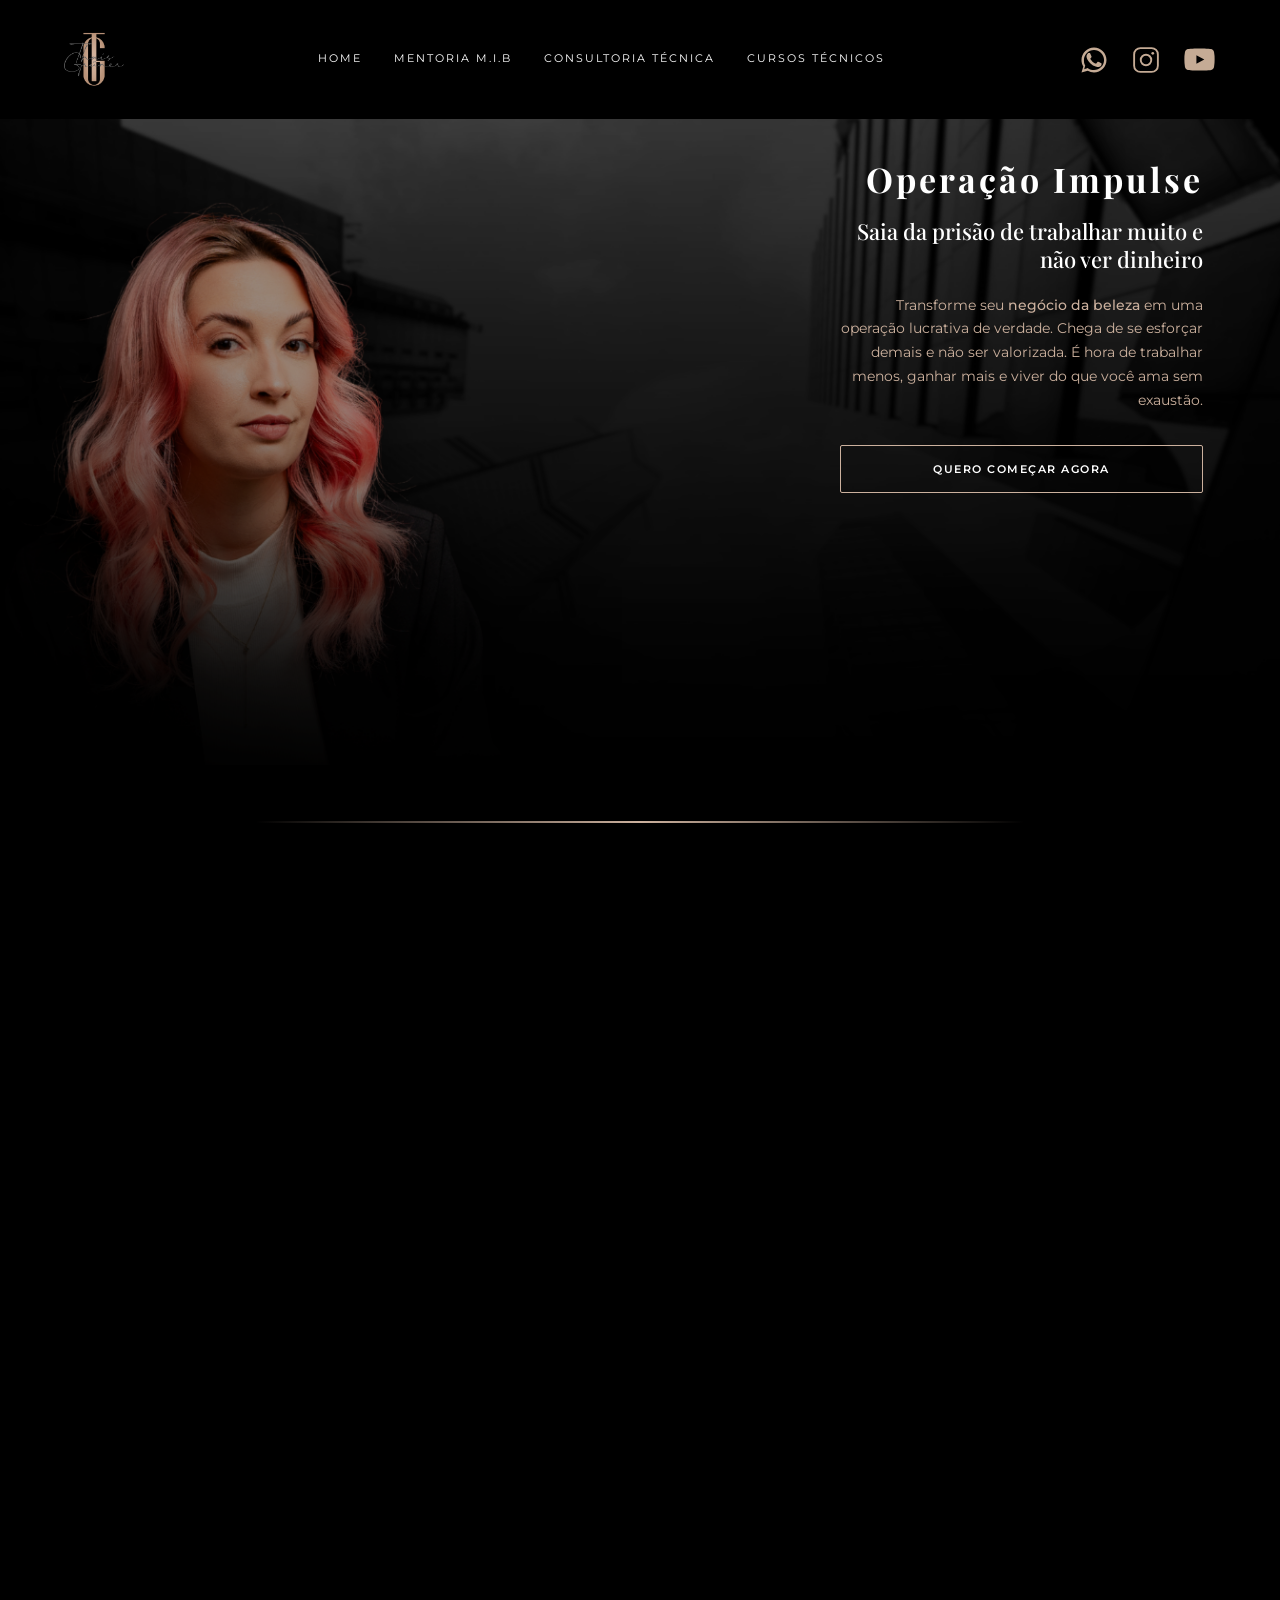
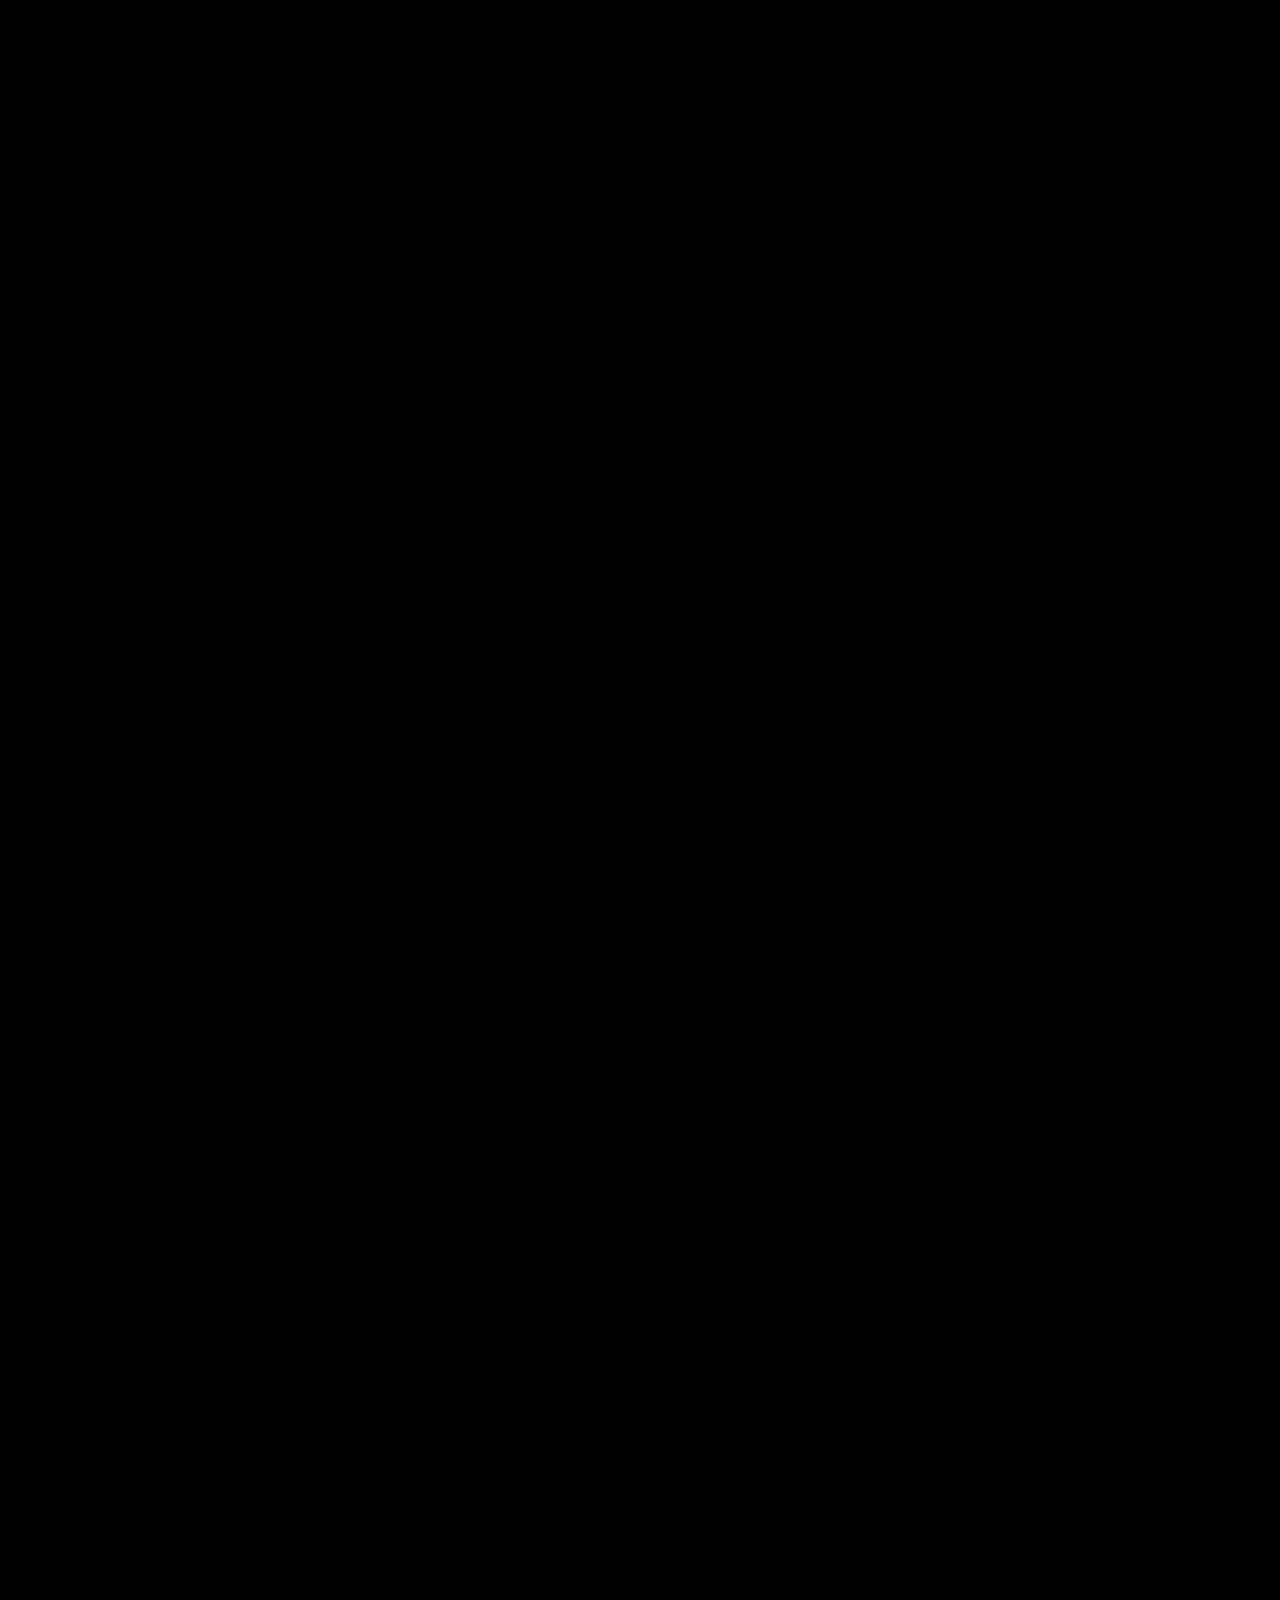
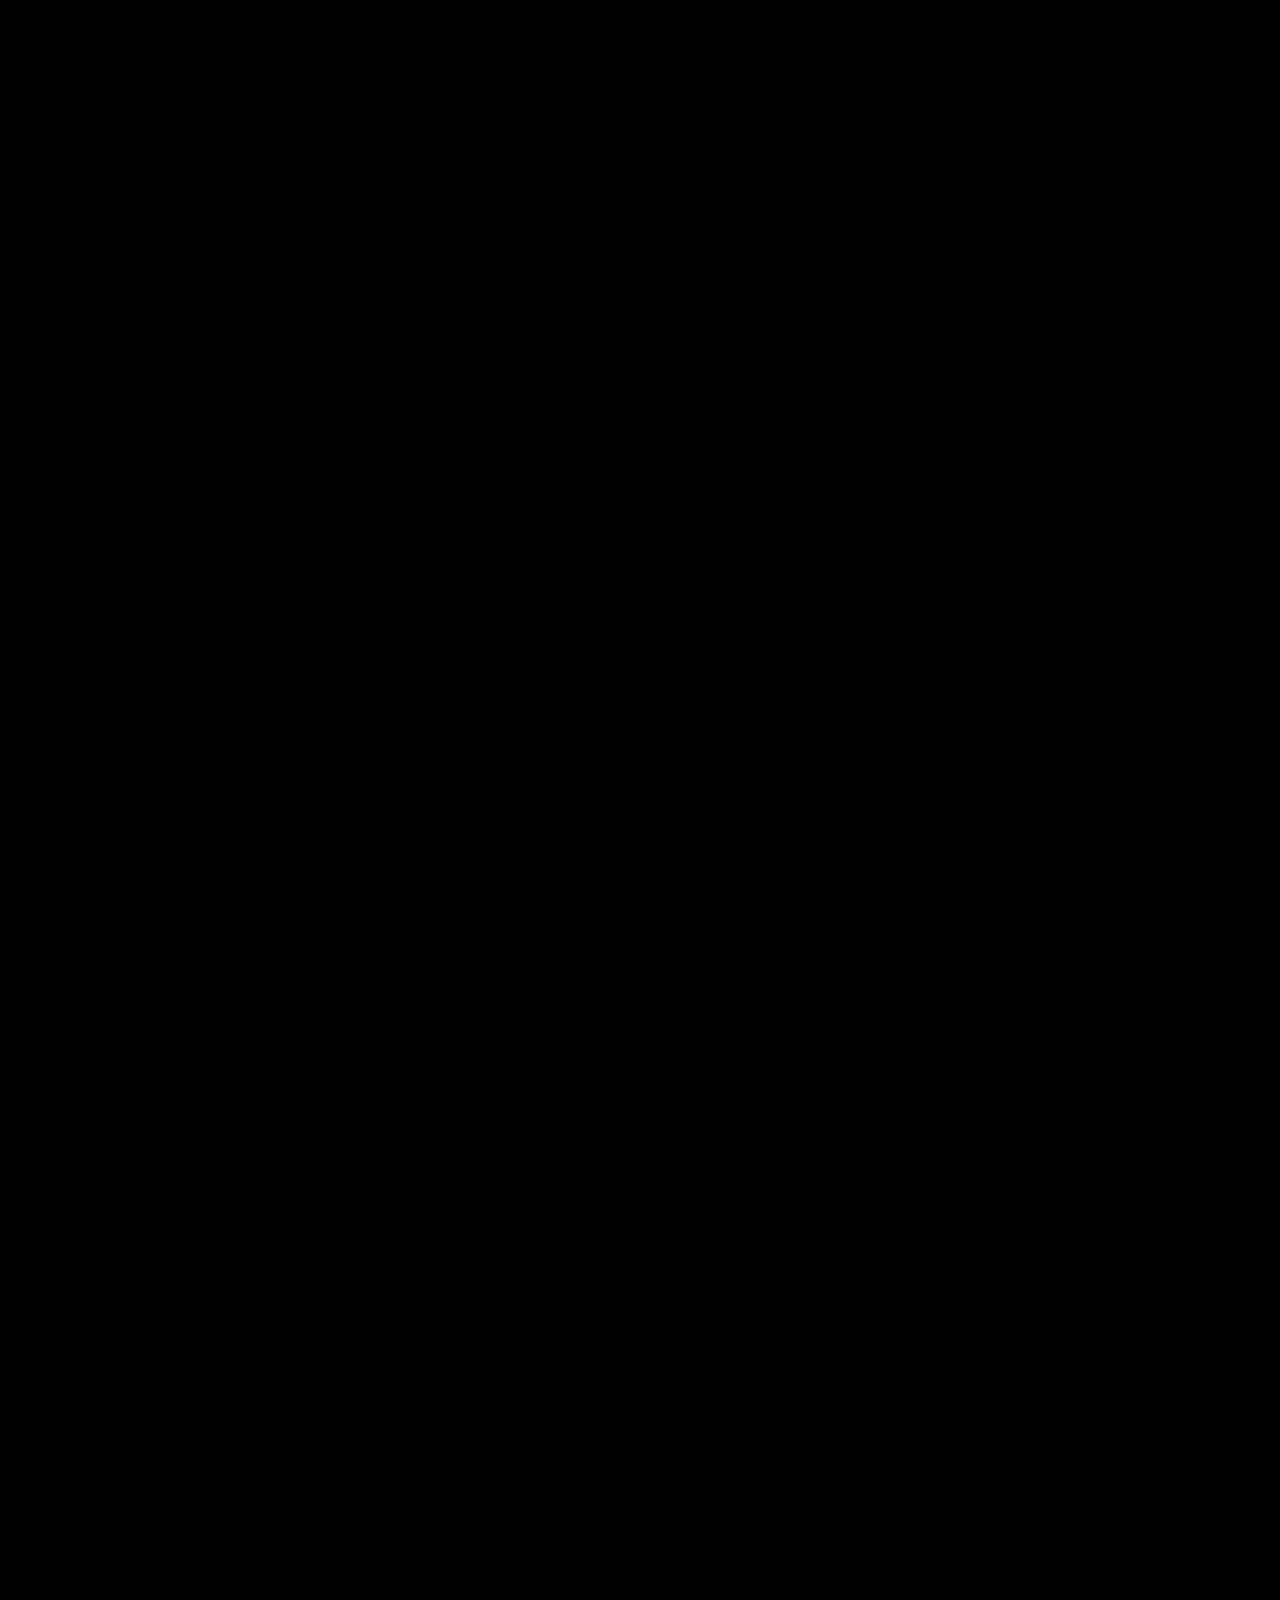
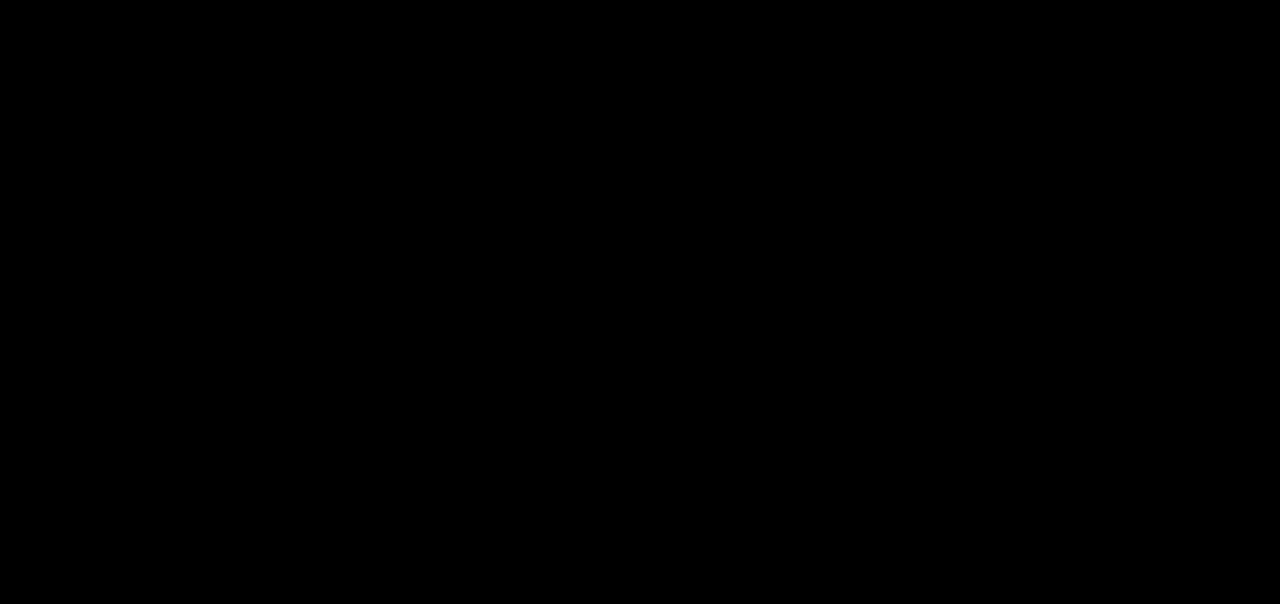
<file: landing-operacao-impulse.html>
<!DOCTYPE html>
<html lang="pt-BR">
<head>
    <meta charset="UTF-8">
    <meta name="viewport" content="width=device-width, initial-scale=1.0">
    <title>Operação Impulse | Thaís Grüner</title>
    <link rel="preconnect" href="https://fonts.googleapis.com">
    <link rel="preconnect" href="https://fonts.gstatic.com" crossorigin>
    <link href="https://fonts.googleapis.com/css2?family=Cormorant+Garamond:wght@400;500;600&family=Marcellus&family=Montserrat:wght@400;500;600&family=Playfair+Display:wght@600;700&display=swap" rel="stylesheet">
    <link rel="stylesheet" href="css/base.css">
    <link rel="stylesheet" href="css/operacao-impulse.css">
</head>
<body>

    <header class="site-header">
        <div class="header-inner">
            <a href="index.html" class="logo"><img src="imagens-todaspaginas/logothaisgruner.png" alt="Thaís Grüner"></a>
            <nav class="main-nav">
                <a href="index.html" class="nav-link">HOME</a>
                <a href="mentoria.html" class="nav-link">MENTORIA M.I.B</a>
                <a href="consultoria.html" class="nav-link">CONSULTORIA TÉCNICA</a>
                <a href="perfect-lashes.html" class="nav-link">CURSOS TÉCNICOS</a>
            </nav>
            <nav class="social-icons">
                <a href="https://wa.me/55" target="_blank" rel="noopener" aria-label="WhatsApp">
                    <svg viewBox="0 0 24 24" width="30" height="30" fill="currentColor" aria-hidden="true">
                        <path d="M17.472 14.382c-.297-.149-1.758-.867-2.03-.967-.273-.099-.471-.148-.67.15-.197.297-.767.966-.94 1.164-.173.199-.347.223-.644.075-.297-.15-1.255-.463-2.39-1.475-.883-.788-1.48-1.761-1.653-2.059-.173-.297-.018-.458.13-.606.134-.133.298-.347.446-.52.149-.174.198-.298.298-.497.099-.198.05-.371-.025-.52-.075-.149-.669-1.612-.916-2.207-.242-.579-.487-.5-.669-.51-.173-.008-.371-.01-.57-.01-.198 0-.52.074-.792.372-.272.297-1.04 1.016-1.04 2.479 0 1.462 1.065 2.875 1.213 3.074.149.198 2.096 3.2 5.077 4.487.709.306 1.262.489 1.694.625.712.226 1.36.194 1.872.118.571-.085 1.758-.719 2.006-1.413.248-.694.248-1.289.173-1.413-.074-.124-.272-.198-.57-.347z"/>
                        <path d="M12.001 2C6.478 2 2 6.477 2 12c0 1.892.526 3.657 1.438 5.163L2 22l4.955-1.409A9.947 9.947 0 0 0 12.001 22C17.523 22 22 17.523 22 12S17.523 2 12.001 2zm0 18.06c-1.686 0-3.256-.499-4.573-1.354l-.328-.207-2.943.837.851-2.874-.213-.297A8.05 8.05 0 0 1 3.94 12c0-4.444 3.617-8.06 8.061-8.06 4.444 0 8.06 3.616 8.06 8.06 0 4.444-3.616 8.06-8.06 8.06z"/>
                    </svg>
                </a>
                <a href="https://instagram.com" target="_blank" rel="noopener" aria-label="Instagram">
                    <svg viewBox="0 0 24 24" width="30" height="30" fill="none" stroke="currentColor" stroke-width="1.5" aria-hidden="true">
                        <rect x="2.5" y="2.5" width="19" height="19" rx="5"/>
                        <circle cx="12" cy="12" r="4.2"/>
                        <circle cx="17.4" cy="6.6" r="1.1" fill="currentColor" stroke="none"/>
                    </svg>
                </a>
                <a href="https://youtube.com" target="_blank" rel="noopener" aria-label="YouTube">
                    <svg viewBox="0 0 24 24" width="33" height="33" fill="currentColor" aria-hidden="true">
                        <path d="M22.54 6.42a2.78 2.78 0 0 0-1.95-2C18.88 4 12 4 12 4s-6.88 0-8.59.42a2.78 2.78 0 0 0-1.95 2A29 29 0 0 0 1 12a29 29 0 0 0 .46 5.58 2.78 2.78 0 0 0 1.95 2C5.12 20 12 20 12 20s6.88 0 8.59-.42a2.78 2.78 0 0 0 1.95-2A29 29 0 0 0 23 12a29 29 0 0 0-.46-5.58zM9.75 15.02V8.98L15.5 12l-5.75 3.02z"/>
                    </svg>
                </a>
            </nav>
        </div>
    </header>

    <main class="impulse-content">
        <section class="impulse-hero">
            <div class="impulse-hero-bg"></div>
            <div class="impulse-hero-overlay"></div>
            <div class="impulse-hero-inner">
                <div class="impulse-hero-content">
                    <h1 class="impulse-hero-title">Operação Impulse</h1>
                    <p class="impulse-hero-subtitle">Saia da prisão de trabalhar muito e não ver dinheiro</p>
                    <p class="impulse-hero-text">Transforme seu <strong>negócio da beleza</strong> em uma operação lucrativa de verdade. Chega de se esforçar demais e não ser valorizada. É hora de trabalhar menos, ganhar mais e viver do que você ama sem exaustão.</p>
                    <a href="#" class="mentoria-btn impulse-hero-cta">
                        <span>Quero começar agora</span>
                    </a>
                </div>
            </div>
        </section>

        <div class="impulse-divider-wrap">
            <div class="consultoria-line-separator"></div>
        </div>

        <section class="impulse-goals">
            <div class="impulse-goals-inner">
                <h2 class="impulse-goals-title">O que você vai conquistar com a Operação Impulse:</h2>
                <div class="impulse-goals-grid">
                    <div class="impulse-goals-col impulse-goals-col-left">
                        <div class="impulse-goal-card">
                            <div class="impulse-goal-offset offset-glow"></div>
                            <h3 class="impulse-goal-card-title">Clientes ideais</h3>
                            <p class="impulse-goal-card-subtitle">Atraia quem valoriza seu trabalho</p>
                        </div>
                        <div class="impulse-goal-card">
                            <div class="impulse-goal-offset offset-glow"></div>
                            <h3 class="impulse-goal-card-title">Valorização dos serviços</h3>
                            <p class="impulse-goal-card-subtitle">Confiança para cobrar o que você vale</p>
                        </div>
                        <div class="impulse-goal-card">
                            <div class="impulse-goal-offset offset-glow"></div>
                            <h3 class="impulse-goal-card-title">Recuperação de clientes</h3>
                            <p class="impulse-goal-card-subtitle">Estratégias que reativam quem já te conhecem</p>
                        </div>
                    </div>
                    <div class="impulse-goals-col impulse-goals-col-right">
                        <div class="impulse-goal-card">
                            <div class="impulse-goal-offset offset-glow"></div>
                            <h3 class="impulse-goal-card-title">Agenda estável com qualidade</h3>
                            <p class="impulse-goal-card-subtitle">Previsibilidade e segurança financeira</p>
                        </div>
                        <div class="impulse-goal-card">
                            <div class="impulse-goal-offset offset-glow"></div>
                            <h3 class="impulse-goal-card-title">Lucratividade real</h3>
                            <p class="impulse-goal-card-subtitle">Veja o dinheiro sobrar no final do mês</p>
                        </div>
                    </div>
                </div>
            </div>
        </section>

        <section class="paraquem">
            <div class="paraquem-bg"></div>
            <div class="paraquem-inner">
                <h2 class="paraquem-title">Para quem é o Operação Impulse?</h2>
                <p class="paraquem-text">Este programa <strong>foi criado especialmente para você</strong>, profissional da beleza (lash, designer de sobrancelhas, nail, esteticista...) que:</p>
                <div class="paraquem-grid">
                    <div class="paraquem-card">
                        <h3 class="paraquem-card-title">Trabalha demais, lucra de menos</h3>
                        <p class="paraquem-card-subtitle">Sua agenda está cheia mas o dinheiro não aparece</p>
                    </div>
                    <div class="paraquem-card">
                        <h3 class="paraquem-card-title">Só atrai clientes por preço</h3>
                        <p class="paraquem-card-subtitle">Compete com quem cobra barato e não entrega qualidade</p>
                    </div>
                    <div class="paraquem-card">
                        <h3 class="paraquem-card-title">Agenda instável ou vazia</h3>
                        <p class="paraquem-card-subtitle">Um mês cheio, outro vazio, sem previsibilidade</p>
                    </div>
                    <div class="paraquem-card">
                        <h3 class="paraquem-card-title">Precisa melhorar a precificação</h3>
                        <p class="paraquem-card-subtitle">Tem medo de cobrar mais e perder clientes</p>
                    </div>
                    <div class="paraquem-card">
                        <h3 class="paraquem-card-title">Cansada de não ser valorizada</h3>
                        <p class="paraquem-card-subtitle">Se esforça mas sente que ninguém te reconhece</p>
                    </div>
                    <div class="paraquem-card">
                        <h3 class="paraquem-card-title">Quer viver do que ama</h3>
                        <p class="paraquem-card-subtitle">Sonha com um negócio próspero, sem se matar de trabalhar</p>
                    </div>
                </div>
            </div>
        </section>

        <section class="impulse-result">
            <div class="impulse-result-inner">
                <h2 class="impulse-result-title">Você vai trabalhar menos, ganhar mais e voltar a amar o que faz!</h2>
                <p class="impulse-result-text">Imagine acordar sabendo que sua agenda está organizada, com clientes que te valorizam e o dinheiro finalmente entrando, ter tempo para você, para sua família... viver sem culpa e sem correria.</p>
                <p class="impulse-result-highlight">Esse é o resultado real da Operação Impulse.</p>
                <div class="impulse-result-icons">
                    <div class="impulse-result-icon-block">
                        <div class="impulse-result-icon-circle">
                            <img src="imagens-operacaoimpulse/iconecircular-opimpulse01.png" alt="Menos tempo trabalhando" class="impulse-result-icon-img">
                        </div>
                        <h3 class="impulse-result-icon-title">Menos tempo trabalhando</h3>
                        <p class="impulse-result-icon-subtitle">Trabalhe com inteligência, não com exaustão</p>
                    </div>
                    <div class="impulse-result-icon-block">
                        <div class="impulse-result-icon-circle">
                            <img src="imagens-operacaoimpulse/iconecircular-opimpulse02.png" alt="Mais lucratividade" class="impulse-result-icon-img">
                        </div>
                        <h3 class="impulse-result-icon-title">Mais lucratividade</h3>
                        <p class="impulse-result-icon-subtitle">Veja seu faturamento crescer de verdade</p>
                    </div>
                    <div class="impulse-result-icon-block">
                        <div class="impulse-result-icon-circle">
                            <img src="imagens-operacaoimpulse/iconecircular-opimpulse03.png" alt="Clientes que valorizam" class="impulse-result-icon-img">
                        </div>
                        <h3 class="impulse-result-icon-title">Clientes que valorizam</h3>
                        <p class="impulse-result-icon-subtitle">Atraia quem paga pelo seu talento</p>
                    </div>
                </div>
                <a href="#" class="mentoria-btn impulse-result-cta">
                    <span>Clique para começar agora</span>
                </a>
            </div>
        </section>

        <section class="porDentro">
            <div class="porDentro-bg"></div>
            <div class="porDentro-inner">
                <h2 class="porDentro-title">O que tem por dentro da Operação:</h2>
                <p class="porDentro-text">Não é mais um curso de teoria bonita que você assiste e não aplica. É um sistema completo e prático para transformar seu negócio em uma operação lucrativa de verdade. Cada aula te leva direto para a ação.</p>
                <div class="porDentro-grid">
                    <div class="porDentro-card">
                        <div class="porDentro-badge">1</div>
                        <h3 class="porDentro-card-title">18 Aulas Práticas</h3>
                        <p class="porDentro-card-subtitle">Conteúdo direto, sem enrolação. Cada aula resolve um problema real do seu negócio.</p>
                    </div>
                    <div class="porDentro-card">
                        <div class="porDentro-badge">2</div>
                        <h3 class="porDentro-card-title">Diagnóstico Personalizado</h3>
                        <p class="porDentro-card-subtitle">Identifique onde seu negócio está travado e o que precisa mudar.</p>
                    </div>
                    <div class="porDentro-card">
                        <div class="porDentro-badge">3</div>
                        <h3 class="porDentro-card-title">Plano de Ação Pronto</h3>
                        <p class="porDentro-card-subtitle">Saia sabendo exatamente o que fazer, passo a passo, sem dúvidas.</p>
                    </div>
                    <div class="porDentro-card">
                        <div class="porDentro-badge">4</div>
                        <h3 class="porDentro-card-title">Workbook Completo</h3>
                        <p class="porDentro-card-subtitle">Tarefas práticas e execução guiada para você aplicar imediatamente.</p>
                    </div>
                </div>
                <div class="porDentro-support">
                    <p class="porDentro-support-line1">Sem enrolação. Sem teoria que não serve pra nada.</p>
                    <p class="porDentro-support-line2">É aprender, aplicar e ver o resultado acontecer.</p>
                </div>
            </div>
        </section>

        <section class="resultados">
            <div class="resultados-bg"></div>
            <div class="resultados-inner">
                <h2 class="resultados-title">Resultados REAIS que já aconteceram</h2>
                <p class="resultados-subtitle">*EM MENOS DE 1 DIA!</p>
            </div>
        </section>

        <section class="quemteguia">
            <div class="quemteguia-bg"></div>
            <div class="quemteguia-inner">
                <div class="quemteguia-content">
                    <h2 class="quemteguia-title">Quem vai te guiar:</h2>
                    <p class="quemteguia-text"><strong>Thaís Grüner</strong>, especialista em extensão de cílios segura, posicionamento e negócios da beleza.</p>
                    <p class="quemteguia-text">Depois de ajudar dezenas de profissionais a crescerem com propósito, segurança e resultado, criou o movimento MIB - para mulheres que não querem mais apenas "sobreviver" no mercado da beleza, mas dominar o próprio crescimento.</p>
                    <p class="quemteguia-text">Agora, irá te conduzir nessa operação que vai impulsionar o seu negócio a outro nível.</p>
                </div>
            </div>
        </section>

        <section class="preco">
            <h2 class="preco-title"><span class="preco-title-line1">Sua transformação começa com uma</span><br>DECISÃO!</h2>
            <a href="#" class="tricologia-price-btn">COMPRAR AGORA</a>
        </section>

        <section class="impulse-final">
            <div class="impulse-final-bg"></div>
            <div class="impulse-final-inner">
                <h2 class="impulse-final-title">O Momento de virar o jogo é agora</h2>
                <div class="impulse-final-bubbles">
                    <div class="impulse-final-bubble">
                        <p>Estou cansada de trabalhar tanto e não ver resultado. Quero ter um negócio que me dê liberdade!</p>
                    </div>
                    <div class="impulse-final-bubble">
                        <p>Sei que mereço ganhar mais, mas não sei como cobrar sem perder clientes.</p>
                    </div>
                    <div class="impulse-final-bubble">
                        <p>Quero voltar a amar o que faço. Acordar animada, não exausta. Quero prosperidade de verdade.</p>
                    </div>
                </div>
                <div class="impulse-final-cta-block">
                    <p class="impulse-final-connect">Se você se identificou com essas falas, <strong>você precisa dar o próximo passo!</strong></p>
                    <div class="impulse-final-offer">
                        <div class="impulse-final-highlight">
                            <p>O seu futuro próspero está a um clique de distância!</p>
                        </div>
                        <p class="impulse-final-support">Ainda com dúvidas? Entre em contato com nosso suporte!</p>
                        <a href="#" class="mentoria-btn impulse-final-btn">
                            <span class="mentoria-btn-icon">
                                <svg viewBox="0 0 24 24" width="15" height="15" fill="currentColor" aria-hidden="true">
                                    <path d="M17.472 14.382c-.297-.149-1.758-.867-2.03-.967-.273-.099-.471-.148-.67.15-.197.297-.767.966-.94 1.164-.173.199-.347.223-.644.075-.297-.15-1.255-.463-2.39-1.475-.883-.788-1.48-1.761-1.653-2.059-.173-.297-.018-.458.13-.606.134-.133.298-.347.446-.52.149-.174.198-.298.298-.497.099-.198.05-.371-.025-.52-.075-.149-.669-1.612-.916-2.207-.242-.579-.487-.5-.669-.51-.173-.008-.371-.01-.57-.01-.198 0-.52.074-.792.372-.272.297-1.04 1.016-1.04 2.479 0 1.462 1.065 2.875 1.213 3.074.149.198 2.096 3.2 5.077 4.487.709.306 1.262.489 1.694.625.712.226 1.36.194 1.872.118.571-.085 1.758-.719 2.006-1.413.248-.694.248-1.289.173-1.413-.074-.124-.272-.198-.57-.347z"/>
                                    <path d="M12.001 2C6.478 2 2 6.477 2 12c0 1.892.526 3.657 1.438 5.163L2 22l4.955-1.409A9.947 9.947 0 0 0 12.001 22C17.523 22 22 17.523 22 12S17.523 2 12.001 2zm0 18.06c-1.686 0-3.256-.499-4.573-1.354l-.328-.207-2.943.837.851-2.874-.213-.297A8.05 8.05 0 0 1 3.94 12c0-4.444 3.617-8.06 8.061-8.06 4.444 0 8.06 3.616 8.06 8.06 0 4.444-3.616 8.06-8.06 8.06z"/>
                                </svg>
                            </span>
                            <span>Ainda tenho dúvidas</span>
                        </a>
                    </div>
                </div>
            </div>
        </section>
    </main>

    <footer class="site-footer">
        <div class="footer-inner">
            <div class="footer-logo">
                <img src="imagens-todaspaginas/logothaisgruner.png" alt="Thaís Grüner">
            </div>
            <div class="footer-center">
            <div class="footer-icons">
                <a href="https://wa.me/55" target="_blank" rel="noopener" aria-label="WhatsApp">
                    <svg viewBox="0 0 24 24" width="20" height="20" fill="currentColor" aria-hidden="true">
                        <path d="M17.472 14.382c-.297-.149-1.758-.867-2.03-.967-.273-.099-.471-.148-.67.15-.197.297-.767.966-.94 1.164-.173.199-.347.223-.644.075-.297-.15-1.255-.463-2.39-1.475-.883-.788-1.48-1.761-1.653-2.059-.173-.297-.018-.458.13-.606.134-.133.298-.347.446-.52.149-.174.198-.298.298-.497.099-.198.05-.371-.025-.52-.075-.149-.669-1.612-.916-2.207-.242-.579-.487-.5-.669-.51-.173-.008-.371-.01-.57-.01-.198 0-.52.074-.792.372-.272.297-1.04 1.016-1.04 2.479 0 1.462 1.065 2.875 1.213 3.074.149.198 2.096 3.2 5.077 4.487.709.306 1.262.489 1.694.625.712.226 1.36.194 1.872.118.571-.085 1.758-.719 2.006-1.413.248-.694.248-1.289.173-1.413-.074-.124-.272-.198-.57-.347z"/>
                        <path d="M12.001 2C6.478 2 2 6.477 2 12c0 1.892.526 3.657 1.438 5.163L2 22l4.955-1.409A9.947 9.947 0 0 0 12.001 22C17.523 22 22 17.523 22 12S17.523 2 12.001 2zm0 18.06c-1.686 0-3.256-.499-4.573-1.354l-.328-.207-2.943.837.851-2.874-.213-.297A8.05 8.05 0 0 1 3.94 12c0-4.444 3.617-8.06 8.061-8.06 4.444 0 8.06 3.616 8.06 8.06 0 4.444-3.616 8.06-8.06 8.06z"/>
                    </svg>
                </a>
                <a href="https://instagram.com" target="_blank" rel="noopener" aria-label="Instagram">
                    <svg viewBox="0 0 24 24" width="20" height="20" fill="none" stroke="currentColor" stroke-width="1.5" aria-hidden="true">
                        <rect x="2.5" y="2.5" width="19" height="19" rx="5"/>
                        <circle cx="12" cy="12" r="4.2"/>
                        <circle cx="17.4" cy="6.6" r="1.1" fill="currentColor" stroke="none"/>
                    </svg>
                </a>
                <a href="https://youtube.com" target="_blank" rel="noopener" aria-label="YouTube">
                    <svg viewBox="0 0 24 24" width="22" height="22" fill="currentColor" aria-hidden="true">
                        <path d="M22.54 6.42a2.78 2.78 0 0 0-1.95-2C18.88 4 12 4 12 4s-6.88 0-8.59.42a2.78 2.78 0 0 0-1.95 2A29 29 0 0 0 1 12a29 29 0 0 0 .46 5.58 2.78 2.78 0 0 0 1.95 2C5.12 20 12 20 12 20s6.88 0 8.59-.42a2.78 2.78 0 0 0 1.95-2A29 29 0 0 0 23 12a29 29 0 0 0-.46-5.58zM9.75 15.02V8.98L15.5 12l-5.75 3.02z"/>
                    </svg>
                </a>
            </div>
            <p class="footer-copy">© 2026 Thaís Grüner — Todos os direitos reservados</p>
            </div>
        </div>
    </footer>

</body>
</html>
</file>
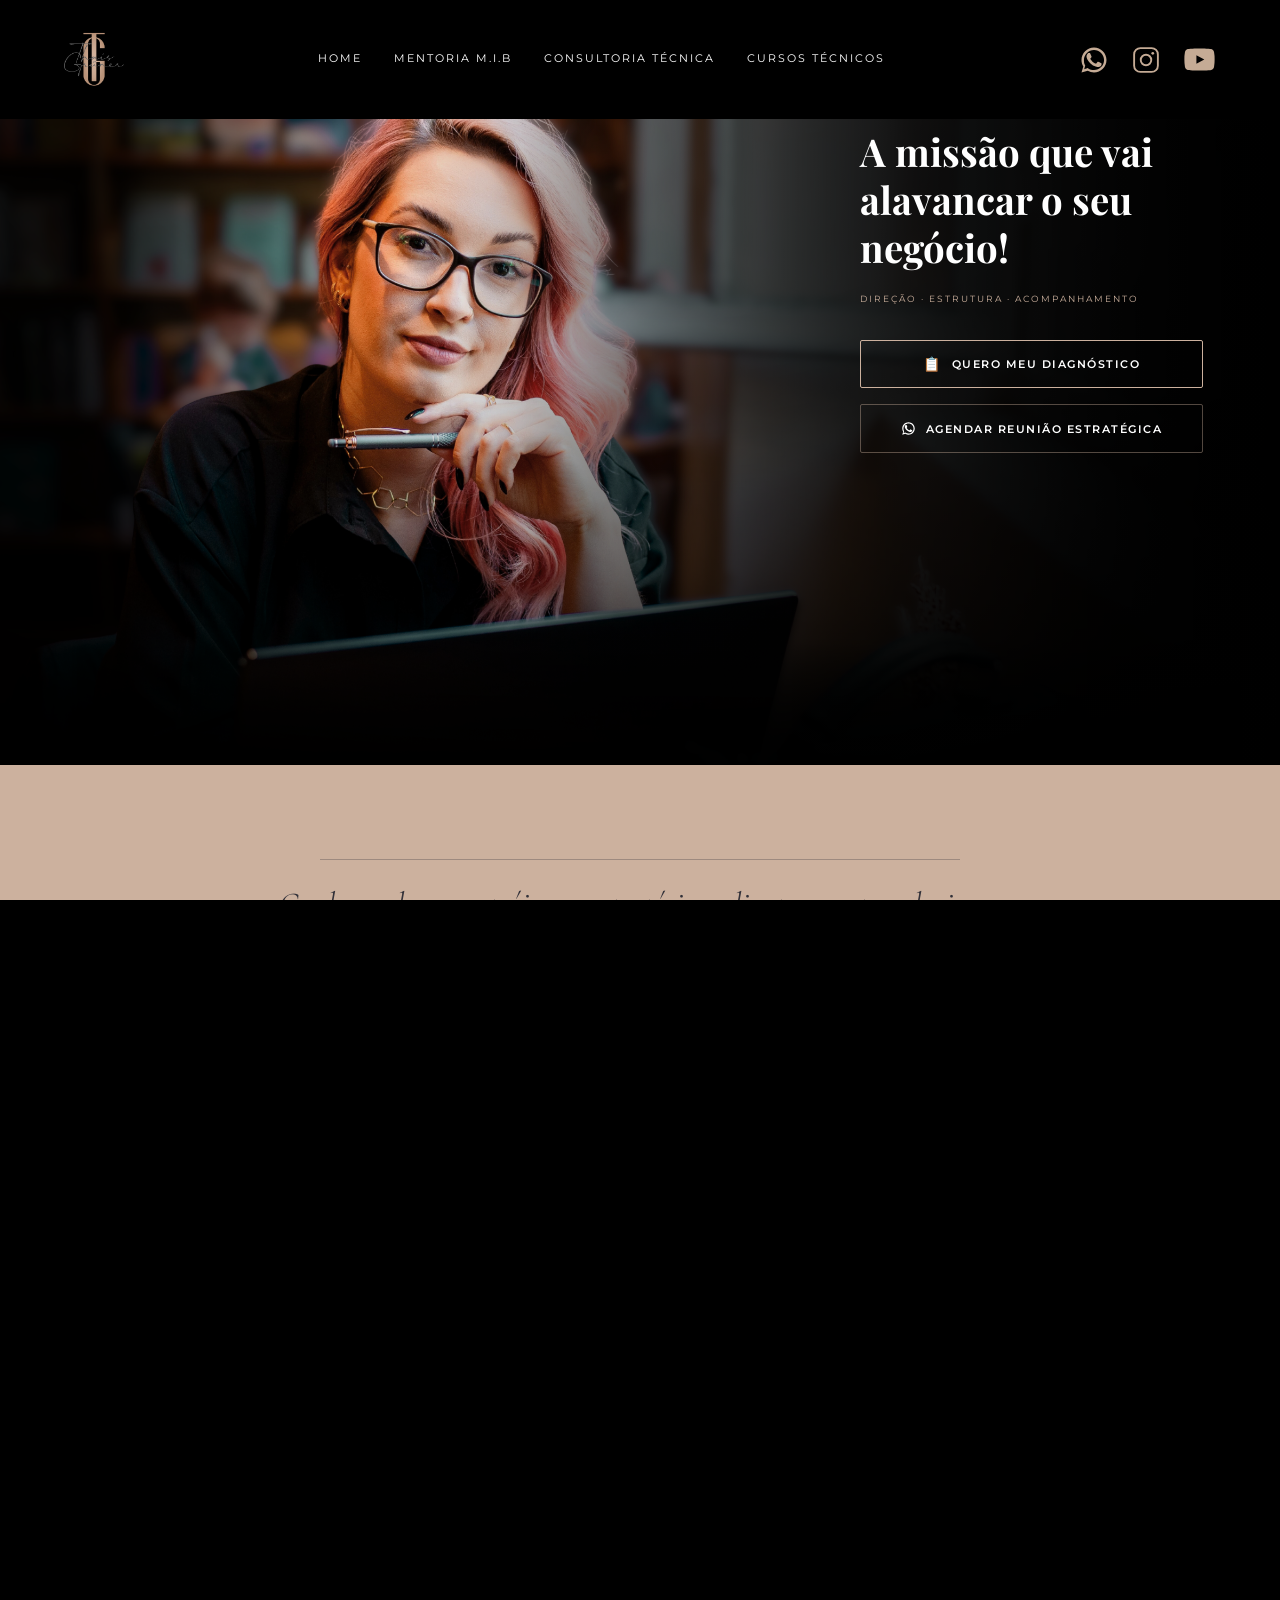
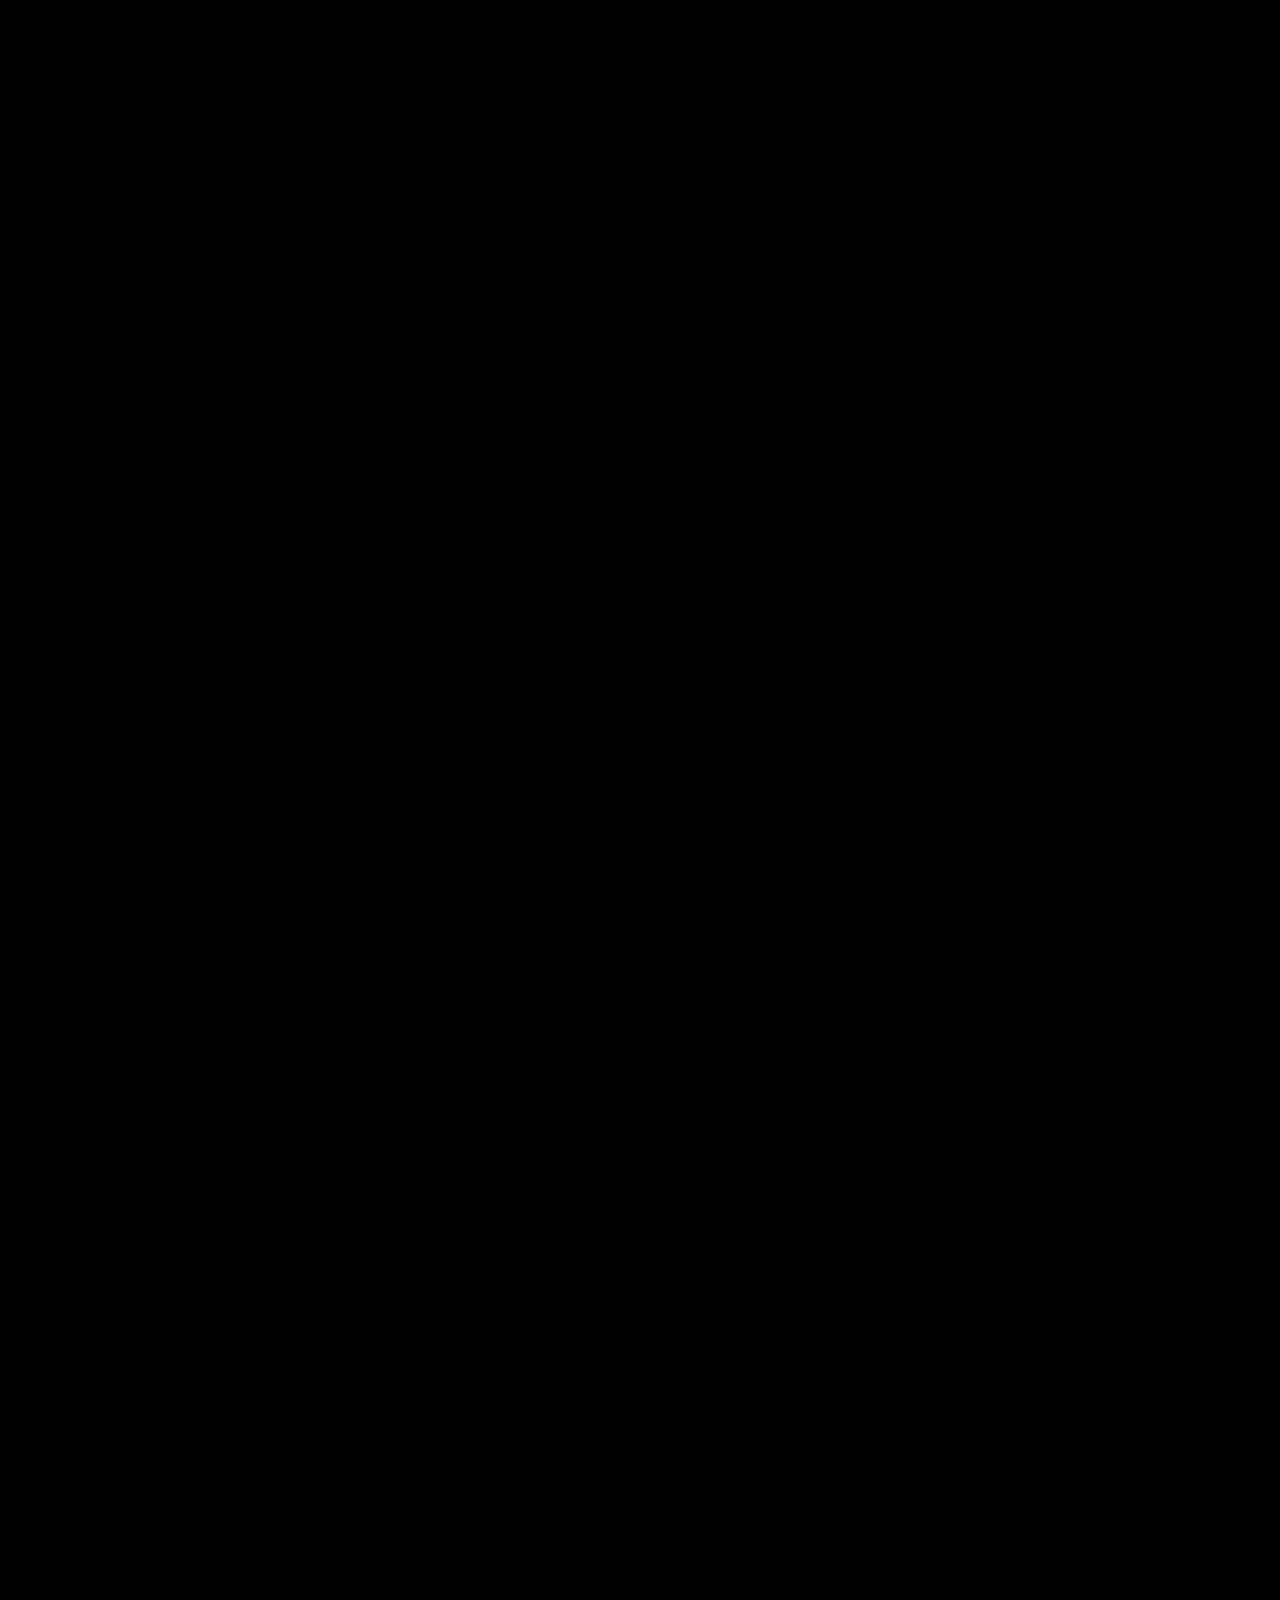
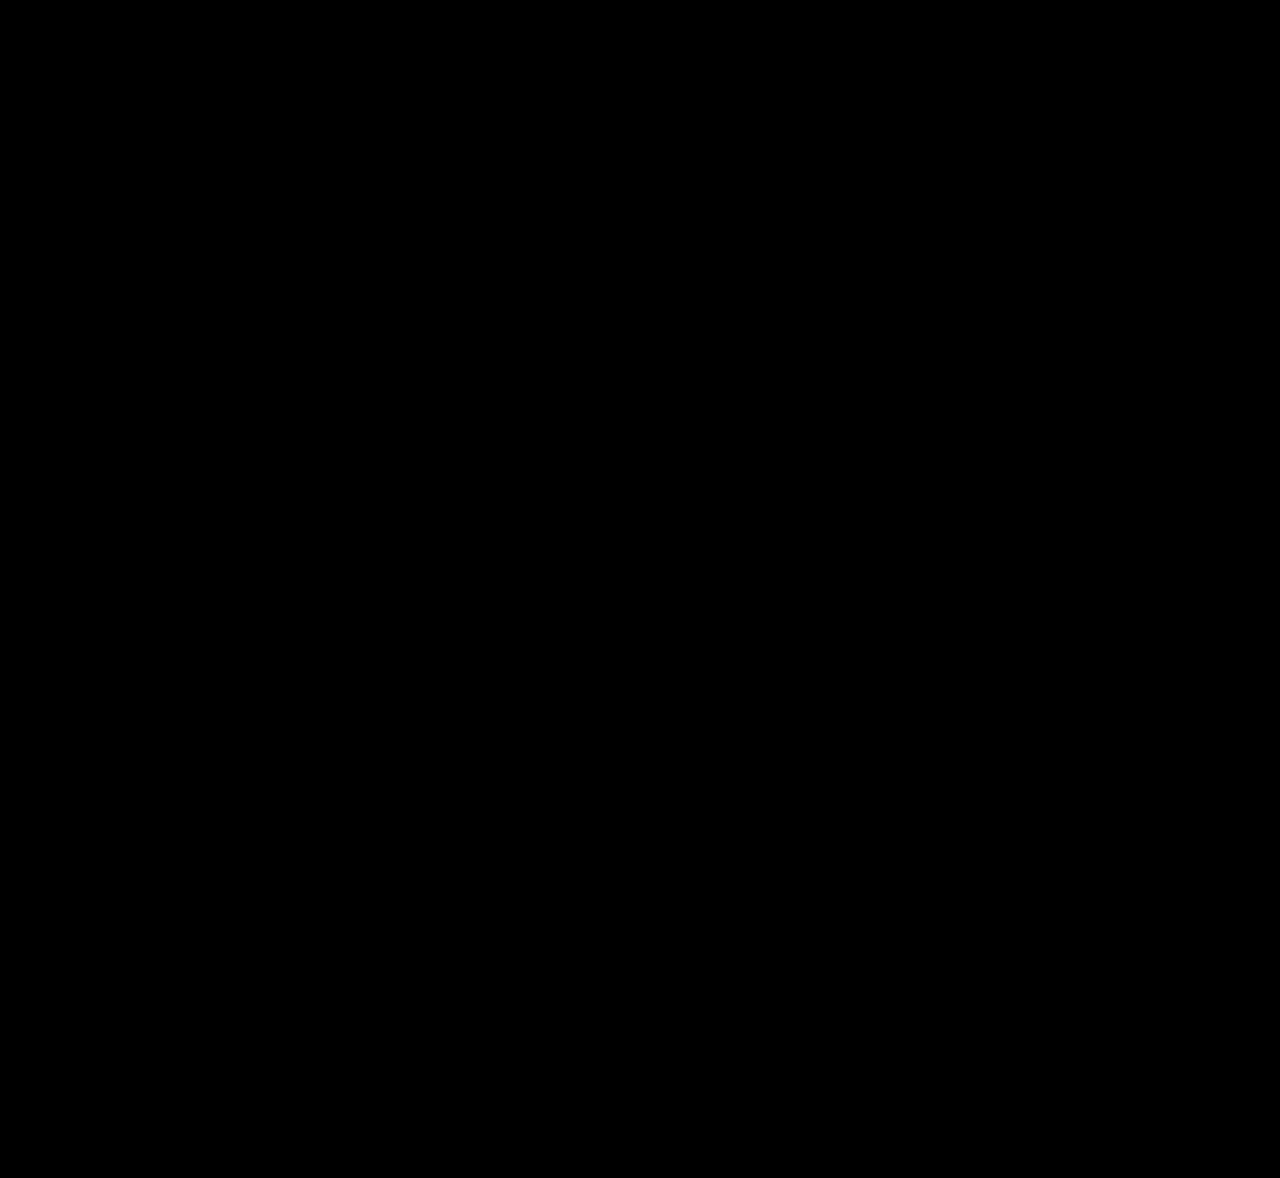
<file: mentoria.html>
<!DOCTYPE html>
<html lang="pt-BR">
<head>
    <meta charset="UTF-8">
    <meta name="viewport" content="width=device-width, initial-scale=1.0">
    <title>Mentoria Impulse Beauty | Thaís Grüner</title>
    <link rel="preconnect" href="https://fonts.googleapis.com">
    <link rel="preconnect" href="https://fonts.gstatic.com" crossorigin>
    <link href="https://fonts.googleapis.com/css2?family=Cormorant+Garamond:wght@400;500;600&family=Marcellus&family=Montserrat:wght@400;500;600&family=Playfair+Display:wght@600;700&display=swap" rel="stylesheet">
    <link rel="stylesheet" href="css/base.css">
    <link rel="stylesheet" href="css/mentoria.css">
</head>
<body>

    <header class="site-header">
        <div class="header-inner">
            <a href="index.html" class="logo"><img src="imagens-todaspaginas/logothaisgruner.png" alt="Thaís Grüner"></a>
            <nav class="main-nav">
                <a href="index.html" class="nav-link">HOME</a>
                <a href="mentoria.html" class="nav-link">MENTORIA M.I.B</a>
                <a href="consultoria.html" class="nav-link">CONSULTORIA TÉCNICA</a>
                <a href="perfect-lashes.html" class="nav-link">CURSOS TÉCNICOS</a>
            </nav>
            <nav class="social-icons">
                <a href="https://wa.me/55" target="_blank" rel="noopener" aria-label="WhatsApp">
                    <svg viewBox="0 0 24 24" width="30" height="30" fill="currentColor" aria-hidden="true">
                        <path d="M17.472 14.382c-.297-.149-1.758-.867-2.03-.967-.273-.099-.471-.148-.67.15-.197.297-.767.966-.94 1.164-.173.199-.347.223-.644.075-.297-.15-1.255-.463-2.39-1.475-.883-.788-1.48-1.761-1.653-2.059-.173-.297-.018-.458.13-.606.134-.133.298-.347.446-.52.149-.174.198-.298.298-.497.099-.198.05-.371-.025-.52-.075-.149-.669-1.612-.916-2.207-.242-.579-.487-.5-.669-.51-.173-.008-.371-.01-.57-.01-.198 0-.52.074-.792.372-.272.297-1.04 1.016-1.04 2.479 0 1.462 1.065 2.875 1.213 3.074.149.198 2.096 3.2 5.077 4.487.709.306 1.262.489 1.694.625.712.226 1.36.194 1.872.118.571-.085 1.758-.719 2.006-1.413.248-.694.248-1.289.173-1.413-.074-.124-.272-.198-.57-.347z"/>
                        <path d="M12.001 2C6.478 2 2 6.477 2 12c0 1.892.526 3.657 1.438 5.163L2 22l4.955-1.409A9.947 9.947 0 0 0 12.001 22C17.523 22 22 17.523 22 12S17.523 2 12.001 2zm0 18.06c-1.686 0-3.256-.499-4.573-1.354l-.328-.207-2.943.837.851-2.874-.213-.297A8.05 8.05 0 0 1 3.94 12c0-4.444 3.617-8.06 8.061-8.06 4.444 0 8.06 3.616 8.06 8.06 0 4.444-3.616 8.06-8.06 8.06z"/>
                    </svg>
                </a>
                <a href="https://instagram.com" target="_blank" rel="noopener" aria-label="Instagram">
                    <svg viewBox="0 0 24 24" width="30" height="30" fill="none" stroke="currentColor" stroke-width="1.5" aria-hidden="true">
                        <rect x="2.5" y="2.5" width="19" height="19" rx="5"/>
                        <circle cx="12" cy="12" r="4.2"/>
                        <circle cx="17.4" cy="6.6" r="1.1" fill="currentColor" stroke="none"/>
                    </svg>
                </a>
                <a href="https://youtube.com" target="_blank" rel="noopener" aria-label="YouTube">
                    <svg viewBox="0 0 24 24" width="33" height="33" fill="currentColor" aria-hidden="true">
                        <path d="M22.54 6.42a2.78 2.78 0 0 0-1.95-2C18.88 4 12 4 12 4s-6.88 0-8.59.42a2.78 2.78 0 0 0-1.95 2A29 29 0 0 0 1 12a29 29 0 0 0 .46 5.58 2.78 2.78 0 0 0 1.95 2C5.12 20 12 20 12 20s6.88 0 8.59-.42a2.78 2.78 0 0 0 1.95-2A29 29 0 0 0 23 12a29 29 0 0 0-.46-5.58zM9.75 15.02V8.98L15.5 12l-5.75 3.02z"/>
                    </svg>
                </a>
            </nav>
        </div>
    </header>

    <main class="mentoria-content">
        <section class="mentoria-hero">
            <div class="mentoria-hero-image"></div>
            <div class="mentoria-hero-overlay"></div>
            <div class="mentoria-hero-inner">
                <div class="mentoria-hero-content">
                    <div class="mentoria-hero-text">
                        <p class="mentoria-hero-kicker">PARA PROFISSIONAIS DA BELEZA</p>
                        <h1 class="mentoria-hero-title">A missão que vai alavancar o seu negócio!</h1>
                        <p class="mentoria-hero-subtitle">DIREÇÃO · ESTRUTURA · ACOMPANHAMENTO</p>
                    </div>
                    <div class="mentoria-hero-buttons">
                        <a href="#" class="mentoria-btn mentoria-btn-diagnostic">
                            <span class="mentoria-btn-icon">📋</span>
                            <span>QUERO MEU DIAGNÓSTICO</span>
                        </a>
                        <a href="https://wa.me/55" target="_blank" rel="noopener" class="mentoria-btn mentoria-btn-whatsapp">
                            <span class="mentoria-btn-icon">
                                <svg viewBox="0 0 24 24" width="15" height="15" fill="currentColor" aria-hidden="true">
                                    <path d="M17.472 14.382c-.297-.149-1.758-.867-2.03-.967-.273-.099-.471-.148-.67.15-.197.297-.767.966-.94 1.164-.173.199-.347.223-.644.075-.297-.15-1.255-.463-2.39-1.475-.883-.788-1.48-1.761-1.653-2.059-.173-.297-.018-.458.13-.606.134-.133.298-.347.446-.52.149-.174.198-.298.298-.497.099-.198.05-.371-.025-.52-.075-.149-.669-1.612-.916-2.207-.242-.579-.487-.5-.669-.51-.173-.008-.371-.01-.57-.01-.198 0-.52.074-.792.372-.272.297-1.04 1.016-1.04 2.479 0 1.462 1.065 2.875 1.213 3.074.149.198 2.096 3.2 5.077 4.487.709.306 1.262.489 1.694.625.712.226 1.36.194 1.872.118.571-.085 1.758-.719 2.006-1.413.248-.694.248-1.289.173-1.413-.074-.124-.272-.198-.57-.347z"/>
                                    <path d="M12.001 2C6.478 2 2 6.477 2 12c0 1.892.526 3.657 1.438 5.163L2 22l4.955-1.409A9.947 9.947 0 0 0 12.001 22C17.523 22 22 17.523 22 12S17.523 2 12.001 2zm0 18.06c-1.686 0-3.256-.499-4.573-1.354l-.328-.207-2.943.837.851-2.874-.213-.297A8.05 8.05 0 0 1 3.94 12c0-4.444 3.617-8.06 8.061-8.06 4.444 0 8.06 3.616 8.06 8.06 0 4.444-3.616 8.06-8.06 8.06z"/>
                                </svg>
                            </span>
                            <span>AGENDAR REUNIÃO ESTRATÉGICA</span>
                        </a>
                    </div>
                </div>
            </div>
        </section>

        <section class="mentoria-statement">
            <hr class="mentoria-statement-line">
            <p class="mentoria-statement-text">Ganho real se constrói com estratégia e clientes que te valorizam</p>
            <hr class="mentoria-statement-line">
            <p class="mentoria-statement-support">Para você, profissional da beleza que domina a técnica, mas quer aprender de vez como estruturar e ver resultados reais na sua empresa</p>
        </section>

        <section class="mentoria-audience">
            <h2 class="mentoria-audience-title">PARA QUEM É A M.I.B.</h2>
            <div class="mentoria-audience-columns">
                <div class="mentoria-audience-col mentoria-audience-yes">
                    <h3 class="mentoria-audience-col-title">É PRA VOCÊ SE</h3>
                    <hr class="mentoria-audience-col-line">
                    <ul class="mentoria-audience-list">
                        <!-- Conteúdo placeholder, substituir pelo texto definitivo -->
                        <li><span class="mentoria-audience-icon">✓</span>Você já domina a técnica, mas sente que falta estrutura pra crescer</li>
                        <li><span class="mentoria-audience-icon">✓</span>Quer atrair clientes que valorizam e pagam pelo seu trabalho</li>
                        <li><span class="mentoria-audience-icon">✓</span>Está pronta pra sair da correria e ter previsibilidade no negócio</li>
                        <li><span class="mentoria-audience-icon">✓</span>Busca posicionamento e autoridade no mercado de beleza</li>
                        <li><span class="mentoria-audience-icon">✓</span>Quer aprender gestão, precificação e processos de verdade</li>
                        <li><span class="mentoria-audience-icon">✓</span>Está disposta a se comprometer com um plano de ação</li>
                    </ul>
                </div>
                <div class="mentoria-audience-col mentoria-audience-no">
                    <h3 class="mentoria-audience-col-title">NÃO É PRA VOCÊ SE</h3>
                    <hr class="mentoria-audience-col-line">
                    <ul class="mentoria-audience-list">
                        <!-- Conteúdo placeholder, substituir pelo texto definitivo -->
                        <li><span class="mentoria-audience-icon">×</span>Você busca fórmula mágica sem colocar a mão na massa</li>
                        <li><span class="mentoria-audience-icon">×</span>Não está disposta a rever processos e sair da zona de conforto</li>
                        <li><span class="mentoria-audience-icon">×</span>Ainda não sabe executar a técnica com qualidade</li>
                        <li><span class="mentoria-audience-icon">×</span>Espera resultado sem se comprometer com o acompanhamento</li>
                        <li><span class="mentoria-audience-icon">×</span>Não tem interesse em tratar o seu trabalho como negócio</li>
                    </ul>
                </div>
            </div>

            <div class="mentoria-audience-cta">
                <p class="mentoria-audience-cta-text">Se você se reconheceu, é hora de se tornar a próxima Agente MIB.</p>
                <div class="mentoria-audience-cta-buttons">
                    <a href="#" class="mentoria-btn mentoria-btn-diagnostic">
                        <span class="mentoria-btn-icon">📋</span>
                        <span>QUERO MEU DIAGNÓSTICO</span>
                    </a>
                </div>
            </div>
        </section>

        <section class="mentoria-pillars-grid-section">
            <hr class="mentoria-pillars-divider">
            <div class="mentoria-pillars-grid">
                <div class="mentoria-pillar-card">
                    <div class="mentoria-pillar-card-heading">
                        <span class="mentoria-pillar-card-number">01</span>
                        <h3 class="mentoria-pillar-card-title">Posicionamento</h3>
                    </div>
                    <p class="mentoria-pillar-card-text">Ocupar o lugar certo no mercado, definir com clareza quem é como profissional, quem deseja atender e por que o seu serviço deve ser escolhido. Sem mais disputar por preço, ser reconhecida por valor, autoridade e confiança.</p>
                </div>
                <div class="mentoria-pillar-card">
                    <div class="mentoria-pillar-card-heading">
                        <span class="mentoria-pillar-card-number">02</span>
                        <h3 class="mentoria-pillar-card-title">Finanças</h3>
                    </div>
                    <p class="mentoria-pillar-card-text">Aprender como organizar os números, assumindo o controle financeiro do seu negócio. Como precificar com segurança, organizar custos, definir margens e tomar decisões conscientes.</p>
                </div>
                <div class="mentoria-pillar-card">
                    <div class="mentoria-pillar-card-heading">
                        <span class="mentoria-pillar-card-number">03</span>
                        <h3 class="mentoria-pillar-card-title">Atração e Vendas</h3>
                    </div>
                    <p class="mentoria-pillar-card-text">Encontre as clientes que deseja, alinhadas, que valorizam sua qualidade. Com uma comunicação estratégica, que gera interesse, desejo e conversão.</p>
                </div>
                <div class="mentoria-pillar-card">
                    <div class="mentoria-pillar-card-heading">
                        <span class="mentoria-pillar-card-number">04</span>
                        <h3 class="mentoria-pillar-card-title">Atendimento Encantador</h3>
                    </div>
                    <p class="mentoria-pillar-card-text">Estruturar e construir um atendimento profissional, firme e elegante. Conduzindo suas clientes com segurança, criando uma experiência positiva.</p>
                </div>
                <div class="mentoria-pillar-card">
                    <div class="mentoria-pillar-card-heading">
                        <span class="mentoria-pillar-card-number">05</span>
                        <h3 class="mentoria-pillar-card-title">Fidelização de Clientes</h3>
                    </div>
                    <p class="mentoria-pillar-card-text">Aprenda como criar vínculos, confiança e recorrência, transformando clientes satisfeitas em fiéis e indicadoras do seu trabalho.</p>
                </div>
                <div class="mentoria-pillar-card">
                    <div class="mentoria-pillar-card-heading">
                        <span class="mentoria-pillar-card-number">06</span>
                        <h3 class="mentoria-pillar-card-title">Aceleração de Lucros</h3>
                    </div>
                    <p class="mentoria-pillar-card-text">Como continuar crescendo com estratégias pensadas para o seu negócio. Trabalhar melhor, não apenas mais, construindo um negócio sustentável e PREVISÍVEL.</p>
                </div>
            </div>
        </section>

        <section class="mentoria-about">
            <div class="mentoria-about-text">
                <p class="mentoria-about-kicker">Quem é</p>
                <h2 class="mentoria-about-name">Thaís Grüner</h2>
                <p class="mentoria-about-paragraph">Engenheira Civil por formação, empresária há 8 anos no ramo da beleza, com mais de 7500 atendimentos, 5 anos com equipe de excelência e mais de 30K em faturamento mensal somente com procedimentos de beleza.</p>
                <p class="mentoria-about-paragraph">Expert em fidelização, atendimento encantador e atração de clientes high ticket.</p>
                <p class="mentoria-about-paragraph">Fundadora do Studio Thaís Grüner (2018), criadora do maior Workshop Técnico Lash (VRPT/RS), palestrante e mentora de empreendedoras do ramo beauty. Criadora do Método Perfect Lashes e da Mentoria Impulse Beauty (MIB).</p>
            </div>
            <div class="mentoria-about-photo">
                <img src="imagens-todaspaginas/quemethais-desktop.png" alt="Thaís Grüner" class="hero-img-desktop">
                <img src="imagens-todaspaginas/quemethais-mobile.png" alt="Thaís Grüner" class="hero-img-mobile">
                <div class="mentoria-about-photo-caption">
                    <p class="mentoria-about-kicker">Quem é</p>
                    <h2 class="mentoria-about-name">Thaís Grüner</h2>
                </div>
                <div class="mentoria-about-stats">
                    <div class="mentoria-about-card">
                        <span class="mentoria-about-card-number-row">
                            <span class="mentoria-about-card-number">10</span>
                            <span class="mentoria-about-card-unit">anos</span>
                        </span>
                        <p class="mentoria-about-card-label">EXPERTISE NO MERCADO BEAUTY</p>
                    </div>
                    <div class="mentoria-about-card">
                        <span class="mentoria-about-card-number mentoria-about-card-number--sm">+7500</span>
                        <p class="mentoria-about-card-label">ATENDIMENTOS REALIZADOS</p>
                    </div>
                    <div class="mentoria-about-card">
                        <span class="mentoria-about-card-number mentoria-about-card-number--sm">+30K</span>
                        <p class="mentoria-about-card-label">FATURAMENTO MENSAL COM ATENDIMENTOS</p>
                    </div>
                </div>
            </div>
        </section>

        <section class="testimonials">
            <div class="mentoria-testimonials-inner">
                <h2 class="testimonials-title">Depoimentos</h2>
                <button type="button" class="testimonial-arrow testimonial-arrow-left" aria-label="Depoimento anterior">&#8249;</button>
                <button type="button" class="testimonial-arrow testimonial-arrow-right" aria-label="Próximo depoimento">&#8250;</button>
                <div class="testimonial-carousel">
                    <!-- Depoimentos placeholder, substituir pelo texto definitivo -->
                    <div class="testimonial-card active">
                        <p class="testimonial-text">"A Mentoria Impulse Beauty mudou a forma como eu enxergo meu negócio. Hoje tenho processos, preço justo e clientes que realmente valorizam meu trabalho."</p>
                        <span class="testimonial-name">— Fernanda Lopes</span>
                    </div>
                    <div class="testimonial-card">
                        <p class="testimonial-text">"Eu dominava a técnica, mas não sabia estruturar o negócio. Com a mentoria da Thaís consegui organizar minhas finanças e triplicar meu faturamento em poucos meses."</p>
                        <span class="testimonial-name">— Larissa Martins</span>
                    </div>
                    <div class="testimonial-card">
                        <p class="testimonial-text">"Um acompanhamento próximo, prático e transformador. Aprendi a atrair as clientes certas e a conduzir um atendimento muito mais encantador."</p>
                        <span class="testimonial-name">— Priscila Andrade</span>
                    </div>
                </div>
            </div>
        </section>

        <section class="mentoria-final">
            <p class="mentoria-final-subtitle"><span class="mentoria-final-subtitle-prefix">M.I.B. — </span>MENTORIA IMPULSE BEAUTY</p>

            <div class="mentoria-final-frame">
                <p class="mentoria-final-text">A mentoria é personalizada, entre em contato para agendar uma reunião estratégica e se tornar a próxima</p>
                <p class="mentoria-final-highlight">Agente M.I.B.</p>
            </div>

            <div class="mentoria-final-image">
                <img src="imagens-mentoria/oculosmentoria-desktop.png" alt="Mentoria Impulse Beauty" class="hero-img-desktop">
                <img src="imagens-mentoria/oculosmentoria-mobile.png" alt="Mentoria Impulse Beauty" class="hero-img-mobile">
                <div class="mentoria-final-agents">
                    <div class="mentoria-final-agent">Agente em Expansão</div>
                    <div class="mentoria-final-agent">Agente Estratégica</div>
                    <div class="mentoria-final-agent mentoria-final-agent--elite">Agente de Elite</div>
                </div>

                <div class="mentoria-final-buttons">
                    <a href="#" class="mentoria-btn mentoria-btn-diagnostic">
                        <span class="mentoria-btn-icon">📋</span>
                        <span>QUERO MEU DIAGNÓSTICO</span>
                    </a>
                    <a href="https://wa.me/55" target="_blank" rel="noopener" class="mentoria-btn mentoria-btn-whatsapp">
                        <span class="mentoria-btn-icon">
                            <svg viewBox="0 0 24 24" width="15" height="15" fill="currentColor" aria-hidden="true">
                                <path d="M17.472 14.382c-.297-.149-1.758-.867-2.03-.967-.273-.099-.471-.148-.67.15-.197.297-.767.966-.94 1.164-.173.199-.347.223-.644.075-.297-.15-1.255-.463-2.39-1.475-.883-.788-1.48-1.761-1.653-2.059-.173-.297-.018-.458.13-.606.134-.133.298-.347.446-.52.149-.174.198-.298.298-.497.099-.198.05-.371-.025-.52-.075-.149-.669-1.612-.916-2.207-.242-.579-.487-.5-.669-.51-.173-.008-.371-.01-.57-.01-.198 0-.52.074-.792.372-.272.297-1.04 1.016-1.04 2.479 0 1.462 1.065 2.875 1.213 3.074.149.198 2.096 3.2 5.077 4.487.709.306 1.262.489 1.694.625.712.226 1.36.194 1.872.118.571-.085 1.758-.719 2.006-1.413.248-.694.248-1.289.173-1.413-.074-.124-.272-.198-.57-.347z"/>
                                <path d="M12.001 2C6.478 2 2 6.477 2 12c0 1.892.526 3.657 1.438 5.163L2 22l4.955-1.409A9.947 9.947 0 0 0 12.001 22C17.523 22 22 17.523 22 12S17.523 2 12.001 2zm0 18.06c-1.686 0-3.256-.499-4.573-1.354l-.328-.207-2.943.837.851-2.874-.213-.297A8.05 8.05 0 0 1 3.94 12c0-4.444 3.617-8.06 8.061-8.06 4.444 0 8.06 3.616 8.06 8.06 0 4.444-3.616 8.06-8.06 8.06z"/>
                            </svg>
                        </span>
                        <span>AGENDAR REUNIÃO ESTRATÉGICA</span>
                    </a>
                </div>
            </div>
        </section>
    </main>

    <footer class="site-footer">
        <div class="footer-inner">
            <div class="footer-logo">
                <img src="imagens-todaspaginas/logothaisgruner.png" alt="Thaís Grüner">
            </div>
            <div class="footer-center">
            <div class="footer-icons">
                <a href="https://wa.me/55" target="_blank" rel="noopener" aria-label="WhatsApp">
                    <svg viewBox="0 0 24 24" width="20" height="20" fill="currentColor" aria-hidden="true">
                        <path d="M17.472 14.382c-.297-.149-1.758-.867-2.03-.967-.273-.099-.471-.148-.67.15-.197.297-.767.966-.94 1.164-.173.199-.347.223-.644.075-.297-.15-1.255-.463-2.39-1.475-.883-.788-1.48-1.761-1.653-2.059-.173-.297-.018-.458.13-.606.134-.133.298-.347.446-.52.149-.174.198-.298.298-.497.099-.198.05-.371-.025-.52-.075-.149-.669-1.612-.916-2.207-.242-.579-.487-.5-.669-.51-.173-.008-.371-.01-.57-.01-.198 0-.52.074-.792.372-.272.297-1.04 1.016-1.04 2.479 0 1.462 1.065 2.875 1.213 3.074.149.198 2.096 3.2 5.077 4.487.709.306 1.262.489 1.694.625.712.226 1.36.194 1.872.118.571-.085 1.758-.719 2.006-1.413.248-.694.248-1.289.173-1.413-.074-.124-.272-.198-.57-.347z"/>
                        <path d="M12.001 2C6.478 2 2 6.477 2 12c0 1.892.526 3.657 1.438 5.163L2 22l4.955-1.409A9.947 9.947 0 0 0 12.001 22C17.523 22 22 17.523 22 12S17.523 2 12.001 2zm0 18.06c-1.686 0-3.256-.499-4.573-1.354l-.328-.207-2.943.837.851-2.874-.213-.297A8.05 8.05 0 0 1 3.94 12c0-4.444 3.617-8.06 8.061-8.06 4.444 0 8.06 3.616 8.06 8.06 0 4.444-3.616 8.06-8.06 8.06z"/>
                    </svg>
                </a>
                <a href="https://instagram.com" target="_blank" rel="noopener" aria-label="Instagram">
                    <svg viewBox="0 0 24 24" width="20" height="20" fill="none" stroke="currentColor" stroke-width="1.5" aria-hidden="true">
                        <rect x="2.5" y="2.5" width="19" height="19" rx="5"/>
                        <circle cx="12" cy="12" r="4.2"/>
                        <circle cx="17.4" cy="6.6" r="1.1" fill="currentColor" stroke="none"/>
                    </svg>
                </a>
                <a href="https://youtube.com" target="_blank" rel="noopener" aria-label="YouTube">
                    <svg viewBox="0 0 24 24" width="22" height="22" fill="currentColor" aria-hidden="true">
                        <path d="M22.54 6.42a2.78 2.78 0 0 0-1.95-2C18.88 4 12 4 12 4s-6.88 0-8.59.42a2.78 2.78 0 0 0-1.95 2A29 29 0 0 0 1 12a29 29 0 0 0 .46 5.58 2.78 2.78 0 0 0 1.95 2C5.12 20 12 20 12 20s6.88 0 8.59-.42a2.78 2.78 0 0 0 1.95-2A29 29 0 0 0 23 12a29 29 0 0 0-.46-5.58zM9.75 15.02V8.98L15.5 12l-5.75 3.02z"/>
                    </svg>
                </a>
            </div>
            <p class="footer-copy">© 2026 Thaís Grüner — Todos os direitos reservados</p>
            </div>
        </div>
    </footer>

    <script>
        (function () {
            var target = document.querySelector('.mentoria-statement');
            if (!target) return;

            var observer = new IntersectionObserver(function (entries) {
                entries.forEach(function (entry) {
                    if (entry.isIntersecting) {
                        entry.target.classList.add('animate-in');
                        observer.unobserve(entry.target);
                    }
                });
            }, { threshold: 0.3 });

            observer.observe(target);
        })();

        (function () {
            var cards = document.querySelectorAll('.testimonial-card');
            var current = 0;

            function showCard(index) {
                cards[current].classList.remove('active');
                setTimeout(function () {
                    current = index;
                    cards[current].classList.add('active');
                }, 800);
            }

            function next() {
                showCard((current + 1) % cards.length);
            }

            function prev() {
                showCard((current - 1 + cards.length) % cards.length);
            }

            setInterval(next, 5000);

            document.querySelector('.testimonial-arrow-right').addEventListener('click', next);
            document.querySelector('.testimonial-arrow-left').addEventListener('click', prev);
        })();
    </script>

</body>
</html>
</file>
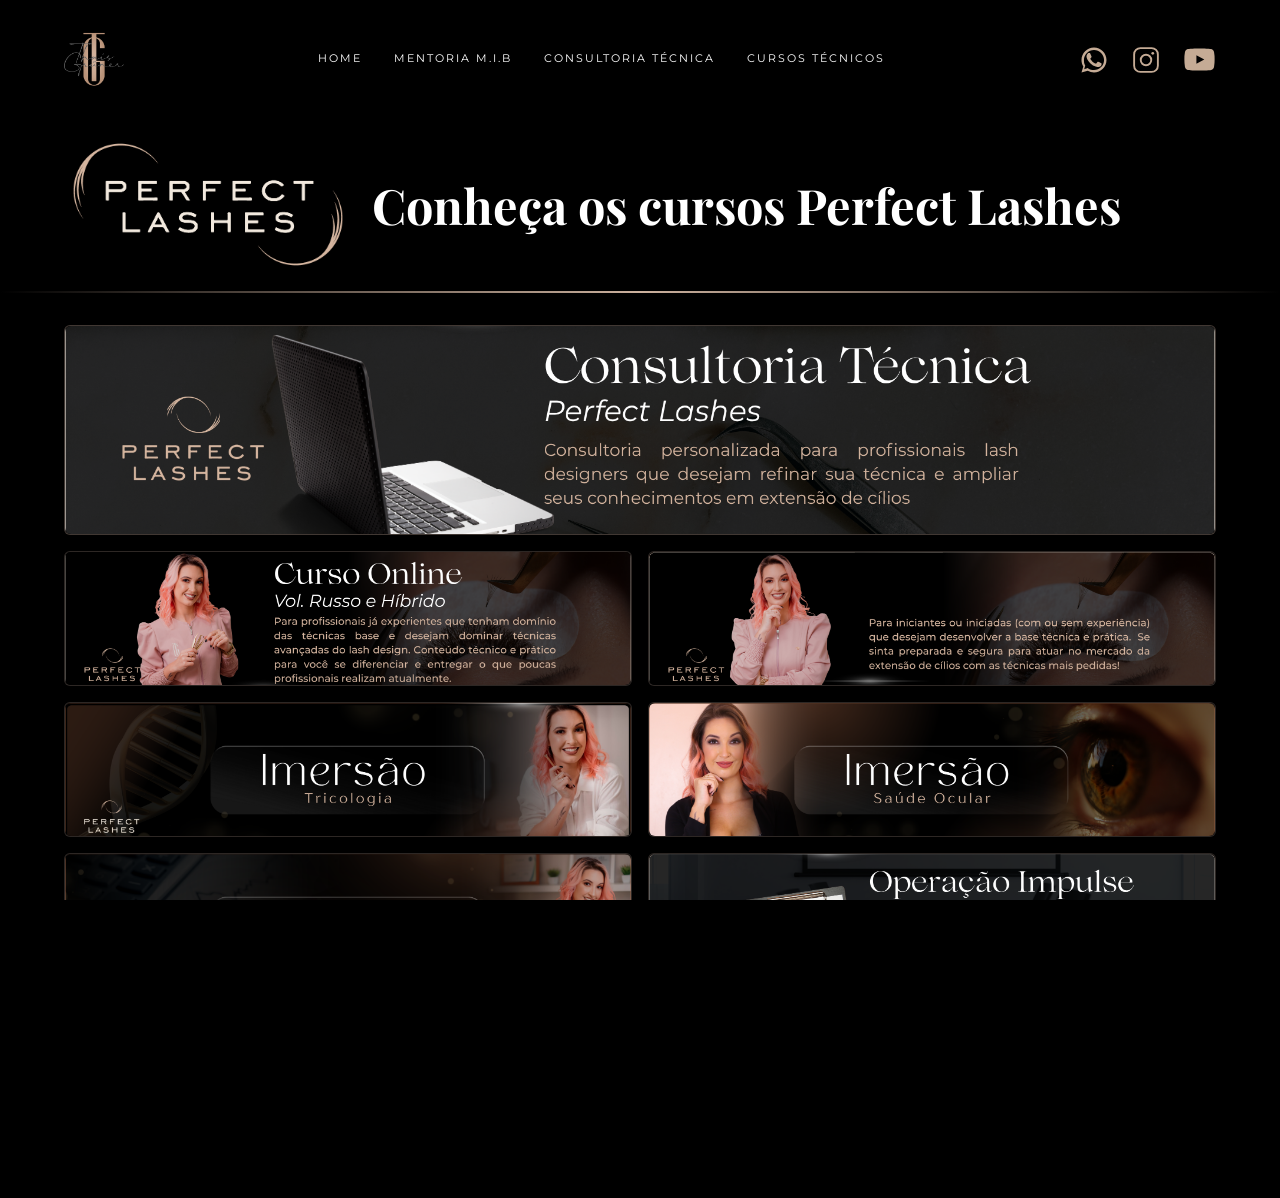
<file: perfect-lashes.html>
<!DOCTYPE html>
<html lang="pt-BR">
<head>
    <meta charset="UTF-8">
    <meta name="viewport" content="width=device-width, initial-scale=1.0">
    <title>Cursos Perfect Lashes | Thaís Grüner</title>
    <link rel="preconnect" href="https://fonts.googleapis.com">
    <link rel="preconnect" href="https://fonts.gstatic.com" crossorigin>
    <link href="https://fonts.googleapis.com/css2?family=Cormorant+Garamond:wght@400;500;600&family=Marcellus&family=Montserrat:wght@400;500;600&family=Playfair+Display:wght@600;700&display=swap" rel="stylesheet">
    <link rel="stylesheet" href="css/base.css">
    <link rel="stylesheet" href="css/perfect-lashes.css">
</head>
<body>

    <header class="site-header">
        <div class="header-inner">
            <a href="index.html" class="logo"><img src="imagens-todaspaginas/logothaisgruner.png" alt="Thaís Grüner"></a>
            <nav class="main-nav">
                <a href="index.html" class="nav-link">HOME</a>
                <a href="mentoria.html" class="nav-link">MENTORIA M.I.B</a>
                <a href="consultoria.html" class="nav-link">CONSULTORIA TÉCNICA</a>
                <a href="perfect-lashes.html" class="nav-link">CURSOS TÉCNICOS</a>
            </nav>
            <nav class="social-icons">
                <a href="https://wa.me/55" target="_blank" rel="noopener" aria-label="WhatsApp">
                    <svg viewBox="0 0 24 24" width="30" height="30" fill="currentColor" aria-hidden="true">
                        <path d="M17.472 14.382c-.297-.149-1.758-.867-2.03-.967-.273-.099-.471-.148-.67.15-.197.297-.767.966-.94 1.164-.173.199-.347.223-.644.075-.297-.15-1.255-.463-2.39-1.475-.883-.788-1.48-1.761-1.653-2.059-.173-.297-.018-.458.13-.606.134-.133.298-.347.446-.52.149-.174.198-.298.298-.497.099-.198.05-.371-.025-.52-.075-.149-.669-1.612-.916-2.207-.242-.579-.487-.5-.669-.51-.173-.008-.371-.01-.57-.01-.198 0-.52.074-.792.372-.272.297-1.04 1.016-1.04 2.479 0 1.462 1.065 2.875 1.213 3.074.149.198 2.096 3.2 5.077 4.487.709.306 1.262.489 1.694.625.712.226 1.36.194 1.872.118.571-.085 1.758-.719 2.006-1.413.248-.694.248-1.289.173-1.413-.074-.124-.272-.198-.57-.347z"/>
                        <path d="M12.001 2C6.478 2 2 6.477 2 12c0 1.892.526 3.657 1.438 5.163L2 22l4.955-1.409A9.947 9.947 0 0 0 12.001 22C17.523 22 22 17.523 22 12S17.523 2 12.001 2zm0 18.06c-1.686 0-3.256-.499-4.573-1.354l-.328-.207-2.943.837.851-2.874-.213-.297A8.05 8.05 0 0 1 3.94 12c0-4.444 3.617-8.06 8.061-8.06 4.444 0 8.06 3.616 8.06 8.06 0 4.444-3.616 8.06-8.06 8.06z"/>
                    </svg>
                </a>
                <a href="https://instagram.com" target="_blank" rel="noopener" aria-label="Instagram">
                    <svg viewBox="0 0 24 24" width="30" height="30" fill="none" stroke="currentColor" stroke-width="1.5" aria-hidden="true">
                        <rect x="2.5" y="2.5" width="19" height="19" rx="5"/>
                        <circle cx="12" cy="12" r="4.2"/>
                        <circle cx="17.4" cy="6.6" r="1.1" fill="currentColor" stroke="none"/>
                    </svg>
                </a>
                <a href="https://youtube.com" target="_blank" rel="noopener" aria-label="YouTube">
                    <svg viewBox="0 0 24 24" width="33" height="33" fill="currentColor" aria-hidden="true">
                        <path d="M22.54 6.42a2.78 2.78 0 0 0-1.95-2C18.88 4 12 4 12 4s-6.88 0-8.59.42a2.78 2.78 0 0 0-1.95 2A29 29 0 0 0 1 12a29 29 0 0 0 .46 5.58 2.78 2.78 0 0 0 1.95 2C5.12 20 12 20 12 20s6.88 0 8.59-.42a2.78 2.78 0 0 0 1.95-2A29 29 0 0 0 23 12a29 29 0 0 0-.46-5.58zM9.75 15.02V8.98L15.5 12l-5.75 3.02z"/>
                    </svg>
                </a>
            </nav>
        </div>
    </header>

    <main class="perfect-lashes-content">
        <section class="perfect-lashes-top">
            <div class="perfect-lashes-top-inner">
                <img class="perfect-lashes-top-logo" src="imagens-todaspaginas/logoperfectlahesmarrom-aberto.png" alt="Perfect Lashes">
                <div class="perfect-lashes-top-text">
                    <h1 class="perfect-lashes-top-title">Conheça os cursos Perfect Lashes</h1>
                </div>
            </div>
        </section>

        <div class="perfect-lashes-divider"></div>

        <section class="perfect-lashes-courses">
            <a href="consultoria.html" class="perfect-lashes-featured" aria-label="Curso em destaque">
                <img class="perfect-lashes-card-img hero-img-desktop" src="imagens-perfectlashes/carddestaque-consultoria-desktop.png" alt="Curso em destaque">
                <img class="perfect-lashes-card-img hero-img-mobile" src="imagens-perfectlashes/carddestaque-consultoria-mobile.png" alt="Curso em destaque">
            </a>
            <div class="perfect-lashes-grid">
                <a href="" class="perfect-lashes-card" aria-label="Curso Iniciante">
                    <img class="perfect-lashes-card-img hero-img-desktop" src="imagens-perfectlashes/card01-cursoiniciante-desktop.png" alt="Curso Iniciante">
                    <img class="perfect-lashes-card-img hero-img-mobile" src="imagens-perfectlashes/card01-cursoiniciante-mobile.png" alt="Curso Iniciante">
                </a>
                <a href="" class="perfect-lashes-card" aria-label="Curso Iniciante e Avançado">
                    <img class="perfect-lashes-card-img hero-img-desktop" src="imagens-perfectlashes/card02-cursoavancado-desktop.png" alt="Curso Iniciante e Avançado">
                    <img class="perfect-lashes-card-img hero-img-mobile" src="imagens-perfectlashes/card02-cursoavancado-mobile.png" alt="Curso Iniciante e Avançado">
                </a>
                <a href="tricologia.html" class="perfect-lashes-card" aria-label="Tricologia">
                    <img class="perfect-lashes-card-img hero-img-desktop" src="imagens-perfectlashes/card03-tricologia-desktop.png" alt="Tricologia">
                    <img class="perfect-lashes-card-img hero-img-mobile" src="imagens-perfectlashes/card03-tricologia-mobile.png" alt="Tricologia">
                </a>
                <a href="saude-ocular.html" class="perfect-lashes-card" aria-label="Saúde Ocular">
                    <img class="perfect-lashes-card-img hero-img-desktop" src="imagens-perfectlashes/card04-saudeocular-desktop.png" alt="Saúde Ocular">
                    <img class="perfect-lashes-card-img hero-img-mobile" src="imagens-perfectlashes/card04-saudeocular-mobile.png" alt="Saúde Ocular">
                </a>
                <a href="" class="perfect-lashes-card" aria-label="Finanças">
                    <img class="perfect-lashes-card-img hero-img-desktop" src="imagens-perfectlashes/card05-financas-desktop.png" alt="Finanças">
                    <img class="perfect-lashes-card-img hero-img-mobile" src="imagens-perfectlashes/card05-financas-mobile.png" alt="Finanças">
                </a>
                <a href="landing-operacao-impulse.html" class="perfect-lashes-card" aria-label="Operação Impulse">
                    <img class="perfect-lashes-card-img hero-img-desktop" src="imagens-perfectlashes/card06-opimpulse-desktop.png" alt="Operação Impulse">
                    <img class="perfect-lashes-card-img hero-img-mobile" src="imagens-perfectlashes/card06-opimpulse-mobile.png" alt="Operação Impulse">
                </a>
            </div>
        </section>
    </main>

    <footer class="site-footer">
        <div class="footer-inner">
            <div class="footer-logo">
                <img src="imagens-todaspaginas/logothaisgruner.png" alt="Thaís Grüner">
            </div>
            <div class="footer-center">
            <div class="footer-icons">
                <a href="https://wa.me/55" target="_blank" rel="noopener" aria-label="WhatsApp">
                    <svg viewBox="0 0 24 24" width="20" height="20" fill="currentColor" aria-hidden="true">
                        <path d="M17.472 14.382c-.297-.149-1.758-.867-2.03-.967-.273-.099-.471-.148-.67.15-.197.297-.767.966-.94 1.164-.173.199-.347.223-.644.075-.297-.15-1.255-.463-2.39-1.475-.883-.788-1.48-1.761-1.653-2.059-.173-.297-.018-.458.13-.606.134-.133.298-.347.446-.52.149-.174.198-.298.298-.497.099-.198.05-.371-.025-.52-.075-.149-.669-1.612-.916-2.207-.242-.579-.487-.5-.669-.51-.173-.008-.371-.01-.57-.01-.198 0-.52.074-.792.372-.272.297-1.04 1.016-1.04 2.479 0 1.462 1.065 2.875 1.213 3.074.149.198 2.096 3.2 5.077 4.487.709.306 1.262.489 1.694.625.712.226 1.36.194 1.872.118.571-.085 1.758-.719 2.006-1.413.248-.694.248-1.289.173-1.413-.074-.124-.272-.198-.57-.347z"/>
                        <path d="M12.001 2C6.478 2 2 6.477 2 12c0 1.892.526 3.657 1.438 5.163L2 22l4.955-1.409A9.947 9.947 0 0 0 12.001 22C17.523 22 22 17.523 22 12S17.523 2 12.001 2zm0 18.06c-1.686 0-3.256-.499-4.573-1.354l-.328-.207-2.943.837.851-2.874-.213-.297A8.05 8.05 0 0 1 3.94 12c0-4.444 3.617-8.06 8.061-8.06 4.444 0 8.06 3.616 8.06 8.06 0 4.444-3.616 8.06-8.06 8.06z"/>
                    </svg>
                </a>
                <a href="https://instagram.com" target="_blank" rel="noopener" aria-label="Instagram">
                    <svg viewBox="0 0 24 24" width="20" height="20" fill="none" stroke="currentColor" stroke-width="1.5" aria-hidden="true">
                        <rect x="2.5" y="2.5" width="19" height="19" rx="5"/>
                        <circle cx="12" cy="12" r="4.2"/>
                        <circle cx="17.4" cy="6.6" r="1.1" fill="currentColor" stroke="none"/>
                    </svg>
                </a>
                <a href="https://youtube.com" target="_blank" rel="noopener" aria-label="YouTube">
                    <svg viewBox="0 0 24 24" width="22" height="22" fill="currentColor" aria-hidden="true">
                        <path d="M22.54 6.42a2.78 2.78 0 0 0-1.95-2C18.88 4 12 4 12 4s-6.88 0-8.59.42a2.78 2.78 0 0 0-1.95 2A29 29 0 0 0 1 12a29 29 0 0 0 .46 5.58 2.78 2.78 0 0 0 1.95 2C5.12 20 12 20 12 20s6.88 0 8.59-.42a2.78 2.78 0 0 0 1.95-2A29 29 0 0 0 23 12a29 29 0 0 0-.46-5.58zM9.75 15.02V8.98L15.5 12l-5.75 3.02z"/>
                    </svg>
                </a>
            </div>
            <p class="footer-copy">© 2026 Thaís Grüner — Todos os direitos reservados</p>
            </div>
        </div>
    </footer>

</body>
</html>
</file>
<file: css/base.css>
/* ============================================================
   base.css - Estilos compartilhados por multiplas paginas
   (Header, Rodape, Mentoria Sobre a Thais, Depoimentos,
   toggles .hero-img-desktop/.hero-img-mobile, botoes .mentoria-btn,
   .consultoria-line-separator, .tricologia-price-btn)
   ============================================================ */


* {
    margin: 0;
    padding: 0;
    box-sizing: border-box;
}

html, body {
    height: 100%;
    background-color: #000;
    color: #fff;
    font-family: 'Marcellus', serif;
    overflow-x: hidden;
}

:root {
    --header-height: 98px;
}

/* ---------- Header ---------- */
.site-header {
    position: fixed;
    top: 0;
    left: 0;
    width: 100%;
    padding: 28px 5%;
    z-index: 100;
    background: #000000;
}

.header-inner {
    display: flex;
    align-items: center;
    justify-content: space-between;
    max-width: 1400px;
    margin: 0 auto;
}

.logo {
    display: flex;
    align-items: center;
}

.logo img {
    height: 63px;
    width: auto;
    display: block;
    filter: drop-shadow(0 2px 10px rgba(0, 0, 0, 0.35));
}

.main-nav {
    display: flex;
    align-items: center;
    gap: 32px;
}

.nav-link {
    position: relative;
    font-family: 'Montserrat', sans-serif;
    text-transform: uppercase;
    font-size: 11px;
    color: #FFFFFF;
    letter-spacing: 2px;
    text-decoration: none;
    padding-bottom: 4px;
}

.nav-link::after {
    content: '';
    position: absolute;
    left: 0;
    bottom: 0;
    width: 0;
    height: 1px;
    background-color: #CCB19E;
    transition: width 0.3s ease;
}

.nav-link:hover::after {
    width: 100%;
}

.social-icons {
    display: flex;
    align-items: center;
    gap: 22px;
}

.social-icons a {
    color: #E8C9B0;
    display: flex;
    align-items: center;
    opacity: 0.85;
    transition: opacity 0.3s ease, transform 0.3s ease;
}

.social-icons a:hover {
    opacity: 1;
    transform: translateY(-2px);
}

.mentoria-btn {
    display: flex;
    align-items: center;
    justify-content: center;
    gap: 10px;
    padding: 16px 24px;
    font-family: 'Montserrat', sans-serif;
    font-size: 11px;
    font-weight: 600;
    letter-spacing: 1.5px;
    text-transform: uppercase;
    text-decoration: none;
    text-align: center;
    color: #FFFFFF;
    border: 1px solid #CCB19E;
    border-radius: 2px;
    background: transparent;
    white-space: nowrap;
    transition: background 0.4s ease, color 0.4s ease, box-shadow 0.4s ease;
}

.mentoria-btn-icon {
    display: inline-flex;
    align-items: center;
    font-size: 14px;
    line-height: 1;
}

.mentoria-btn:hover {
    background: linear-gradient(120deg, #B76E79, #E6C8A6);
    color: #111;
    box-shadow: 0 0 24px rgba(214, 175, 138, 0.4);
}

.hero-img-desktop {
    display: block;
}

.hero-img-mobile {
    display: none;
}

.tricologia-price-btn {
    position: absolute;
    bottom: 5%;
    left: 50%;
    transform: translateX(-50%);
    display: inline-flex;
    align-items: center;
    justify-content: center;
    background: #CCB19E;
    color: #000000;
    font-family: 'Montserrat', sans-serif;
    font-weight: 700;
    font-size: 1rem;
    padding: 12px 32px;
    border-radius: 4px;
    text-decoration: none;
    white-space: nowrap;
    transition: opacity 0.3s ease, transform 0.3s ease;
}

.tricologia-price-btn:hover {
    opacity: 0.85;
    transform: translateX(-50%) translateY(-2px);
}

.consultoria-line-separator {
    height: 2px;
    width: 60%;
    margin: 0 auto;
    border-radius: 2px;
    background: linear-gradient(to right, transparent, #CCB19E, transparent);
    animation: line-pulse 2.5s ease-in-out infinite;
}

@keyframes line-pulse {
    0%, 100% {
        opacity: 0.4;
    }
    50% {
        opacity: 1;
    }
}

/* ---------- Mentoria Sobre a Thaís ---------- */
.mentoria-about {
    background-color: #000;
    display: grid;
    grid-template-columns: 55% 45%;
    gap: 0;
    align-items: stretch;
    max-width: 1300px;
    margin: 0 auto;
    padding: 70px 0 70px 5%;
}

.mentoria-about-text {
    display: flex;
    flex-direction: column;
    justify-content: center;
    padding: 0 80px 0 60px;
}

.mentoria-about-kicker {
    font-family: 'Montserrat', sans-serif;
    color: #FFFFFF;
    font-size: 2rem;
    margin-bottom: 8px;
}

.mentoria-about-name {
    font-family: 'Cormorant Garamond', serif;
    font-weight: 600;
    color: #CCB19E;
    font-size: 2.5rem;
    margin-bottom: 20px;
}

.mentoria-about-paragraph {
    font-family: 'Montserrat', sans-serif;
    font-size: 13px;
    color: #FFFFFF;
    opacity: 0.75;
    line-height: 1.8;
    margin-bottom: 16px;
}

.mentoria-about-paragraph:last-child {
    margin-bottom: 0;
}

.mentoria-about-photo {
    position: relative;
    overflow: visible;
}

.mentoria-about-photo-caption {
    display: none;
}

.mentoria-about-photo img {
    width: 100%;
    height: 100%;
    object-fit: cover;
    border-radius: 4px;
}

.mentoria-about-stats {
    position: absolute;
    left: -55px;
    top: 50%;
    transform: translateY(-50%);
    z-index: 2;
    display: flex;
    flex-direction: column;
    gap: 20px;
}

.mentoria-about-card {
    width: 130px;
    background-color: #3D2010;
    border: 1px solid rgba(204, 177, 158, 0.4);
    border-radius: 12px;
    padding: 1rem;
    display: flex;
    flex-direction: column;
    align-items: center;
    justify-content: center;
    text-align: center;
    animation: card-glow 3s ease-in-out infinite;
}

@keyframes card-glow {
    0%, 100% {
        box-shadow: 0 4px 20px rgba(0, 0, 0, 0.5), 0 0 8px rgba(204, 177, 158, 0.1);
    }
    50% {
        box-shadow: 0 4px 20px rgba(0, 0, 0, 0.5), 0 0 20px rgba(204, 177, 158, 0.35);
    }
}

.mentoria-about-card-number-row {
    display: flex;
    align-items: baseline;
    gap: 6px;
}

.mentoria-about-card-number {
    display: block;
    font-family: 'Cormorant Garamond', serif;
    font-weight: 700;
    font-size: 2rem;
    color: #CCB19E;
}

.mentoria-about-card-number--sm {
    font-size: 1.6rem;
}

.mentoria-about-card-unit {
    display: block;
    font-family: 'Cormorant Garamond', serif;
    color: #CCB19E;
}

.mentoria-about-card-label {
    font-family: 'Montserrat', sans-serif;
    font-size: 8px;
    color: #FFFFFF;
    opacity: 0.6;
    margin-top: 8px;
}

/* ---------- Depoimentos ---------- */
.testimonials {
    position: relative;
    background-color: #CCB19E;
    padding: 25px 5% 65px;
    text-align: center;
}

.mentoria-testimonials-inner {
    position: relative;
    max-width: 1400px;
    margin: 0 auto;
}

.testimonials-title {
    font-family: 'Cormorant Garamond', serif;
    font-weight: 600;
    font-size: clamp(2rem, 4vw, 3rem);
    letter-spacing: 3px;
    margin-bottom: 28px;
    background: linear-gradient(90deg, #1a1820, #323139, #7A6E7E, #C4B8C8, #7A6E7E, #323139, #1a1820);
    background-size: 200%;
    -webkit-background-clip: text;
    background-clip: text;
    -webkit-text-fill-color: transparent;
    animation: shimmer-metal 6s linear infinite;
}

.testimonial-carousel {
    position: relative;
    max-width: 680px;
    margin: 0 auto;
    min-height: 130px;
}

.testimonial-card {
    position: absolute;
    inset: 0;
    display: flex;
    flex-direction: column;
    align-items: center;
    justify-content: center;
    gap: 26px;
    padding: 48px 44px;
    border-radius: 4px;
}

.testimonial-arrow {
    position: absolute;
    top: 50%;
    transform: translateY(-50%);
    background: transparent;
    border: none;
    padding: 0;
    color: #FFFFFF;
    font-size: 48px;
    font-weight: 700;
    line-height: 1;
    cursor: pointer;
    opacity: 0.5;
    transition: opacity 0.3s ease;
    z-index: 3;
}

.testimonial-arrow:hover {
    opacity: 1;
}

.testimonial-arrow-left {
    left: 20px;
}

.testimonial-arrow-right {
    right: 20px;
}

.testimonial-text {
    color: #fff;
    font-family: 'Cormorant Garamond', serif;
    font-size: 1.3rem;
    font-style: italic;
    line-height: 1.7;
    opacity: 0;
    transition: opacity 0.8s ease;
}

.testimonial-card.active .testimonial-text {
    opacity: 1;
}

.testimonial-name {
    font-family: 'Cormorant Garamond', serif;
    font-weight: 600;
    letter-spacing: 2px;
    text-transform: uppercase;
    font-size: 0.95rem;
    background: linear-gradient(90deg, #1a1820, #323139, #7A6E7E, #C4B8C8, #7A6E7E, #323139, #1a1820);
    background-size: 200%;
    -webkit-background-clip: text;
    background-clip: text;
    -webkit-text-fill-color: transparent;
    animation: shimmer-metal 6s linear infinite;
    opacity: 0;
    transition: opacity 0.8s ease;
}

.testimonial-card.active .testimonial-name {
    opacity: 1;
}

@keyframes shimmer-metal {
    0% { background-position: 0%; }
    100% { background-position: 200%; }
}

/* ---------- Rodapé ---------- */
.site-footer {
    background-color: #000;
    padding: 33.6px 5%;
}

.footer-inner {
    display: grid;
    grid-template-columns: 1fr auto 1fr;
    align-items: center;
    text-align: center;
    max-width: 1400px;
    margin: 0 auto;
}

.footer-logo {
    display: flex;
    justify-content: flex-start;
    align-items: center;
}

.footer-logo img {
    height: 63px;
    width: auto;
    display: block;
}

.footer-center {
    grid-column: 2;
}

.footer-icons {
    display: flex;
    align-items: center;
    justify-content: center;
    gap: 24px;
    margin-bottom: 14px;
}

.footer-icons a {
    color: #FFFFFF;
    display: flex;
    align-items: center;
    opacity: 0.9;
    transition: opacity 0.3s ease, transform 0.3s ease;
}

.footer-icons a:hover {
    opacity: 1;
    transform: translateY(-2px);
}

.footer-copy {
    font-family: 'Montserrat', sans-serif;
    color: #FFFFFF;
    font-size: 0.8rem;
    letter-spacing: 0.5px;
}

/* ---------- Responsive ---------- */
@media (max-width: 768px) {

    :root {
        --header-height: 82px;
    }

    .site-header {
        padding: 20px 6%;
    }

    .main-nav {
        display: none;
    }

    .testimonials {
        padding: 18px 6% 45px;
    }

    .testimonial-carousel {
        min-height: 160px;
    }

    .testimonial-card {
        padding: 36px 26px;
    }

    .testimonial-arrow-left {
        left: 6px;
    }

    .testimonial-arrow-right {
        right: 6px;
    }

    .mentoria-btn {
        width: 100%;
        max-width: 320px;
    }

    .mentoria-about {
        grid-template-columns: 1fr;
        gap: 28px;
        padding: 40px 6%;
    }

    .mentoria-about-text {
        order: 2;
        padding: 0;
    }

    .mentoria-about-text > .mentoria-about-kicker,
    .mentoria-about-text > .mentoria-about-name {
        display: none;
    }

    .mentoria-about-photo-caption {
        display: flex;
        flex-direction: column;
        position: absolute;
        bottom: 89.36px;
        left: 5%;
        z-index: 2;
    }

    .mentoria-about-photo-caption .mentoria-about-kicker {
        font-size: 1.28rem;
    }

    .mentoria-about-photo-caption .mentoria-about-name {
        font-size: 2rem;
    }

    .mentoria-about-photo {
        order: 1;
        overflow: hidden;
    }

    .mentoria-about-photo img {
        height: auto;
        aspect-ratio: 4 / 3;
    }

    .mentoria-about-stats {
        position: static;
        left: auto;
        top: auto;
        transform: none;
        height: auto;
        margin-top: -30px;
        margin-left: auto;
        margin-right: auto;
        width: 100%;
        flex-direction: row;
        flex-wrap: wrap;
        justify-content: center;
    }

    .mentoria-about-card {
        width: 90px;
        height: 90px;
    }

    .mentoria-about-card-number {
        font-size: 1.8rem;
    }

    .mentoria-about-card-number--sm {
        font-size: 1.44rem;
    }

    .mentoria-about-card-unit {
        font-size: 0.9rem;
    }

    .mentoria-about-card-label {
        font-size: 7.2px;
    }

    .mentoria-about-card:nth-child(1) {
        position: relative;
        z-index: 1;
        transform: translateY(-10%);
    }

    .mentoria-about-card:nth-child(3) {
        transform: translateY(-15%);
    }

    .hero-img-desktop {
        display: none;
    }

    .hero-img-mobile {
        display: block;
    }
}
</file>
<file: css/home.css>
/* ============================================================
   home.css - Exclusivo de index.html (Hero + Diagnostico CTA)
   ============================================================ */


/* ---------- Hero ---------- */
.hero {
    position: relative;
    width: 100%;
    margin-top: var(--header-height);
    height: calc(100vh - var(--header-height));
    background-size: contain;
    background-position: center bottom;
    background-repeat: no-repeat;
    display: flex;
    align-items: center;
    justify-content: center;
}

.hero-bg {
    position: absolute;
    inset: 0;
    background-image: url('../imagens-home/heromenu-desktop.png');
    background-size: cover;
    background-position: center;
    background-repeat: no-repeat;
}

.hero-overlay {
    position: absolute;
    inset: 0;
    background: linear-gradient(
        to bottom,
        rgba(0,0,0,0.35) 0%,
        rgba(0,0,0,0.15) 35%,
        rgba(0,0,0,0.45) 70%,
        rgba(0,0,0,0.75) 100%
    );
}

.hero-inner {
    position: relative;
    width: 100%;
    max-width: 1400px;
    height: 100%;
    margin: 0 auto;
}

.hero-content {
    position: relative;
    z-index: 2;
    text-align: center;
    padding: 0 20px;
}

.hero-name {
    font-family: 'Cormorant Garamond', serif;
    font-weight: 600;
    font-size: clamp(2.8rem, 7vw, 6rem);
    letter-spacing: 4px;
    line-height: 1.1;
    background: linear-gradient(120deg, #B76E79 10%, #F6D9C4 40%, #E0AA8F 60%, #B76E79 90%);
    -webkit-background-clip: text;
    background-clip: text;
    -webkit-text-fill-color: transparent;
    text-shadow: 0 2px 30px rgba(0,0,0,0.35);
}

.btn-side {
    position: absolute;
    top: 70%;
    transform: translateY(-50%);
    z-index: 2;
}

.hero-cta {
    display: flex;
    flex-direction: column;
    align-items: center;
    gap: 10px;
}

.hero-cta-title {
    font-family: 'Montserrat', sans-serif;
    color: #CCB19E;
    font-size: 10px;
    text-transform: uppercase;
    letter-spacing: 2px;
    margin: 0;
}

.hero-cta-divider {
    width: 100%;
    max-width: 170px;
    border: none;
    border-top: 1px solid #CCB19E;
    opacity: 0.3;
    margin: 0 auto;
}

.hero-cta-topics {
    font-family: 'Montserrat', sans-serif;
    color: #FFFFFF;
    font-size: 10px;
    opacity: 0.7;
    margin: 0;
    white-space: nowrap;
}

.btn-left {
    left: 21%;
}

.btn-right {
    right: 21%;
}

.btn {
    display: inline-flex;
    flex-direction: column;
    align-items: center;
    justify-content: center;
    width: 260px;
    height: 90px;
    padding: 0 46px;
    font-family: 'Cormorant Garamond', serif;
    font-size: 1.05rem;
    font-weight: 500;
    letter-spacing: 2px;
    text-transform: uppercase;
    text-decoration: none;
    text-align: center;
    color: #fff;
    border: 1px solid #D9AE8B;
    background: transparent;
    border-radius: 2px;
    box-sizing: border-box;
    transition: background 0.4s ease, color 0.4s ease, box-shadow 0.4s ease;
}

.btn-line-1 {
    display: block;
    font-family: 'Montserrat', sans-serif;
    font-size: 12.6px;
    font-weight: normal;
    letter-spacing: normal;
    text-transform: none;
    color: #CCB19E;
    opacity: 0.6;
}

.btn-line-2 {
    display: block;
    font-family: 'Montserrat', sans-serif;
    font-size: 15px;
    font-weight: 700;
    letter-spacing: 3px;
    text-transform: uppercase;
    color: #CCB19E;
    margin-top: 4px;
    white-space: nowrap;
}

.btn-line-2--tight {
    letter-spacing: 1.5px;
}

.btn:hover {
    background: linear-gradient(120deg, #B76E79, #E6C8A6);
    color: #111;
    box-shadow: 0 0 24px rgba(214, 175, 138, 0.4);
}

/* ---------- Diagnóstico CTA ---------- */
.cta-diagnostic {
    background-color: #CCB19E;
    padding: 40px 5%;
}

.cta-diagnostic-inner {
    display: flex;
    align-items: center;
    justify-content: space-between;
    gap: 32px;
    max-width: 1400px;
    margin: 0 auto;
}

.cta-text {
    flex: 1;
    text-align: center;
    padding: 0 24px;
}

.cta-title {
    font-family: 'Montserrat', sans-serif;
    font-weight: 700;
    text-transform: uppercase;
    color: #FFFFFF;
    font-size: 1rem;
    letter-spacing: 1.5px;
    margin-bottom: 8px;
}

.cta-subtitle {
    font-family: 'Montserrat', sans-serif;
    font-weight: 400;
    color: #FFFFFF;
    font-size: 0.9rem;
    line-height: 1.5;
}

.cta-btn {
    font-family: 'Montserrat', sans-serif;
    font-weight: 600;
    letter-spacing: 1.5px;
    text-transform: uppercase;
    font-size: 0.85rem;
    color: #323139;
    background: transparent;
    border: 1px solid #323139;
    border-radius: 2px;
    padding: 16px 36px;
    cursor: pointer;
    white-space: nowrap;
    transition: background 0.4s ease, color 0.4s ease, box-shadow 0.4s ease;
}

.cta-btn:hover {
    background: linear-gradient(120deg, #B76E79, #E6C8A6);
    color: #111;
    box-shadow: 0 0 24px rgba(214, 175, 138, 0.4);
}

/* ---------- Responsive ---------- */
@media (max-width: 768px) {

    .hero-name {
        letter-spacing: 2px;
    }

    .hero {
        position: relative;
        height: 80vh;
        overflow: hidden;
        padding: 0;
        flex-direction: unset;
    }

    .hero-bg,
    .hero-overlay {
        position: absolute;
        inset: 0;
        height: 100%;
        width: 100%;
    }

    .hero-bg {
        background-image: url('../imagens-home/heromenu-mobile.png');
    }

    .hero-inner {
        position: absolute;
        inset: 0;
        display: flex;
        flex-direction: column;
        justify-content: center;
        align-items: center;
        gap: 24px;
        padding: 0 6%;
        height: auto;
        width: 100%;
    }

    .btn-side,
    .btn-left,
    .btn-right {
        position: static;
        transform: none;
        display: block;
        margin: 0 auto;
        width: 100%;
        max-width: 320px;
        text-align: center;
    }

    .hero-cta.btn-left {
        margin: 150px auto 0;
    }

    .hero-cta.btn-right {
        margin-top: 0;
    }

    .btn {
        height: auto;
        padding: 17.5px 46px;
    }

    .btn-left .btn {
        margin-top: 10px;
        margin-bottom: 12px;
    }

    .btn-right .btn {
        position: absolute;
        bottom: 20px;
        left: 50%;
        transform: translateX(-50%);
        margin-top: 0;
        margin-bottom: 0;
    }

    .hero-cta-topics {
        white-space: normal;
    }

    .btn-right .hero-cta-topics {
        position: absolute;
        bottom: 105px;
        left: 50%;
        transform: translateX(-50%);
        width: 100%;
        text-align: center;
    }

    .btn-right .hero-cta-title {
        position: absolute;
        bottom: 119px;
        left: 50%;
        transform: translateX(-50%);
        width: 100%;
        text-align: center;
    }

    .btn-right .hero-cta-divider {
        position: absolute;
        bottom: 118px;
        left: 50%;
        transform: translateX(-50%);
    }

    .cta-diagnostic {
        text-align: center;
        padding: 32px 6%;
    }

    .cta-diagnostic-inner {
        flex-direction: column;
    }

    .cta-text {
        padding: 0;
    }
}
</file>
<file: css/consultoria.css>
/* ============================================================
   consultoria.css - Exclusivo de consultoria.html
   ============================================================ */


/* ---------- Consultoria Hero ---------- */
.consultoria-hero {
    background-color: #000;
    margin-top: var(--header-height);
    min-height: calc(85vh - var(--header-height));
    display: flex;
    align-items: flex-start;
}

.consultoria-hero-inner {
    width: 100%;
    max-width: 1400px;
    margin: 0 auto;
    display: grid;
    grid-template-columns: 1fr 1fr;
    grid-template-areas: "text photo" "buttons photo";
    align-items: center;
    column-gap: 60px;
    row-gap: 0;
    padding: 24px 5% 60px;
}

.consultoria-hero-text {
    grid-area: text;
    display: flex;
    flex-direction: column;
    align-items: flex-start;
    text-align: left;
}

.consultoria-hero-kicker {
    font-family: 'Montserrat', sans-serif;
    color: #CCB19E;
    font-size: 9px;
    letter-spacing: 3px;
    text-transform: uppercase;
    margin-bottom: 18px;
}

.consultoria-hero-title {
    font-family: 'Playfair Display', serif;
    font-weight: 700;
    color: #FFFFFF;
    font-size: clamp(1.9rem, 3vw, 2.7rem);
    line-height: 1.25;
    margin-bottom: 22px;
}

.consultoria-hero-paragraph {
    font-family: 'Montserrat', sans-serif;
    color: #FFFFFF;
    opacity: 0.8;
    font-size: 13px;
    line-height: 1.7;
    max-width: 460px;
    margin-bottom: 32px;
}

.consultoria-hero-buttons {
    grid-area: buttons;
    display: flex;
    flex-direction: row;
    gap: 14px;
}

.consultoria-btn {
    display: flex;
    align-items: center;
    justify-content: center;
    gap: 8px;
    padding: 12px 18px;
    font-family: 'Montserrat', sans-serif;
    font-size: 10px;
    font-weight: 600;
    letter-spacing: 1.2px;
    text-transform: uppercase;
    text-decoration: none;
    text-align: center;
    color: #FFFFFF;
    border: 1px solid #CCB19E;
    border-radius: 2px;
    background: transparent;
    white-space: nowrap;
    transition: background 0.4s ease, color 0.4s ease, box-shadow 0.4s ease;
}

.consultoria-btn-icon {
    display: inline-flex;
    align-items: center;
    font-size: 13px;
    line-height: 1;
}

.consultoria-btn:hover {
    background: linear-gradient(120deg, #B76E79, #E6C8A6);
    color: #111;
    box-shadow: 0 0 24px rgba(214, 175, 138, 0.4);
}

.consultoria-btn-whatsapp {
    border-color: rgba(204, 177, 158, 0.4);
}

.consultoria-hero-photo {
    grid-area: photo;
    position: relative;
    display: flex;
    height: 70vh;
}

.consultoria-hero-badge {
    display: flex;
    flex-direction: column;
    align-items: flex-start;
}

.consultoria-hero-badge-overlay {
    position: absolute;
    top: 48px;
    left: 20px;
    z-index: 2;
    display: none;
}

.consultoria-hero-badge-inline {
    display: inline-flex;
    width: fit-content;
    align-self: flex-start;
    margin-bottom: 18px;
}

.consultoria-hero-badge-label {
    font-family: 'Montserrat', sans-serif;
    color: #CCB19E;
    font-size: 13.5px;
    letter-spacing: 2px;
    text-transform: uppercase;
    white-space: nowrap;
    margin-bottom: 6px;
}

.consultoria-hero-badge-inline .consultoria-hero-badge-logo {
    width: auto;
    max-width: 180px;
}

.consultoria-hero-badge-logo {
    display: block;
    width: 100%;
    height: auto;
    min-width: 0;
}

.consultoria-hero-photo img {
    width: 100%;
    height: 100%;
    object-fit: cover;
    border-radius: 4px;
}

/* ---------- Consultoria Divider ---------- */
.consultoria-divider {
    background-color: #323139;
    padding: 1.2rem;
    display: flex;
    align-items: center;
    justify-content: center;
    gap: 2rem;
}

.consultoria-divider-logo {
    width: 60px;
}

.consultoria-divider-text {
    font-family: 'Cormorant Garamond', serif;
    font-style: italic;
    color: #CCB19E;
    font-size: 1.1rem;
    text-align: center;
}

/* ---------- Consultoria Técnica (Seção 2) ---------- */
.consultoria-technique {
    background-color: #000;
    padding: 40px 5% 100px;
}

.consultoria-technique-frame {
    position: relative;
    border: 2px solid rgba(204, 177, 158, 0.5);
    border-radius: 4px;
    padding: 1.5rem 2rem;
    max-width: 700px;
    margin: 0 auto;
    overflow: hidden;
    text-align: center;
}

.consultoria-technique-frame::after {
    content: '';
    position: absolute;
    top: -20px;
    right: -20px;
    width: 80px;
    height: 80px;
    background: radial-gradient(circle, rgba(204, 177, 158, 0.7) 0%, rgba(204, 177, 158, 0.2) 40%, transparent 70%);
    animation: consultoria-flare-pulse 3s ease-in-out infinite;
}

@keyframes consultoria-flare-pulse {
    0%, 100% {
        opacity: 0.6;
        transform: scale(1);
    }
    50% {
        opacity: 1;
        transform: scale(1.15);
    }
}

.consultoria-technique-phrase {
    font-family: 'Cormorant Garamond', serif;
    font-style: italic;
    color: #CCB19E;
    font-size: 2.2rem;
}

.consultoria-technique-text {
    font-family: 'Montserrat', sans-serif;
    color: #FFFFFF;
    opacity: 0.8;
    font-size: 14px;
    line-height: 1.7;
    max-width: 700px;
    margin: 32px auto 0;
    text-align: center;
}

.consultoria-benefits-grid {
    display: grid;
    grid-template-columns: 1fr 1fr;
    gap: 40px;
    max-width: 900px;
    margin: 56px auto 0;
}

.consultoria-benefit {
    display: flex;
    align-items: center;
    gap: 20px;
}

.consultoria-benefit-circle {
    border: 1px solid #CCB19E;
    border-radius: 50%;
    width: 80px;
    height: 80px;
    flex-shrink: 0;
    object-fit: cover;
}

.consultoria-benefit-text {
    font-family: 'Cormorant Garamond', serif;
    font-style: italic;
    color: #FFFFFF;
    opacity: 0.8;
    font-size: 18px;
    line-height: 1.6;
}

/* ---------- Consultoria Acesso (Seção 3) ---------- */
.consultoria-access {
    background-color: #323139;
    padding: 100px 5%;
}

.consultoria-access-inner {
    display: grid;
    grid-template-columns: 55% 45%;
    gap: 60px;
    max-width: 1200px;
    margin: 0 auto;
}

.consultoria-access-highlight {
    font-family: 'Cormorant Garamond', serif;
    font-style: italic;
    color: #CCB19E;
    font-size: 1.6rem;
    line-height: 1.5;
    max-width: 500px;
}

.consultoria-access-title {
    font-family: 'Montserrat', sans-serif;
    font-weight: 700;
    color: #FFFFFF;
    font-size: 1.2rem;
    margin-top: 1.5rem;
}

.consultoria-access-list {
    list-style: none;
    margin-top: 20px;
}

.consultoria-access-list li {
    display: flex;
    align-items: flex-start;
    gap: 12px;
    font-family: 'Montserrat', sans-serif;
    color: #FFFFFF;
    opacity: 0.8;
    font-size: 13px;
    line-height: 1.6;
    margin-bottom: 14px;
}

.consultoria-access-icon {
    color: #CCB19E;
    flex-shrink: 0;
}

.consultoria-access-photo iframe {
    display: block;
    width: 100%;
    height: 100%;
    border: 1px solid rgba(204, 177, 158, 0.3);
    border-radius: 8px;
}

/* ---------- Consultoria Bônus Exclusivos ---------- */
.consultoria-bonus {
    position: relative;
    overflow: hidden;
    background-color: #000;
    padding: 100px 5%;
}

.bonus-bg {
    position: absolute;
    inset: 0;
    width: 100%;
    height: 100%;
    object-fit: cover;
    opacity: 1;
    z-index: 0;
}

.bonus-bg-desktop {
    display: block;
}

.bonus-bg-mobile {
    display: none;
}

.consultoria-bonus-content {
    position: relative;
    z-index: 2;
}

.consultoria-bonus-title {
    text-align: center;
    color: #FFFFFF;
    font-family: 'Montserrat', sans-serif;
    font-weight: 700;
    font-size: 2.5rem;
    margin-bottom: 56px;
}

.consultoria-bonus-cards {
    display: grid;
    grid-template-columns: 1fr 1fr;
    gap: 40px;
    max-width: 900px;
    margin: 0 auto;
}

.consultoria-bonus-card-img {
    width: 100%;
    height: 200px;
    border: 1px solid rgba(204, 177, 158, 0.3);
    border-radius: 8px;
    object-fit: cover;
    margin-bottom: 20px;
}

.consultoria-bonus-card-title {
    color: #CCB19E;
    font-family: 'Montserrat', sans-serif;
    font-weight: 700;
    text-transform: uppercase;
    font-size: 14px;
    letter-spacing: 1px;
    margin-bottom: 10px;
}

.consultoria-bonus-card-text {
    color: #FFFFFF;
    opacity: 0.8;
    font-family: 'Montserrat', sans-serif;
    font-size: 13px;
    line-height: 1.7;
}

.consultoria-bonus-buttons {
    display: flex;
    flex-direction: row;
    justify-content: center;
    gap: 14px;
    margin-top: 56px;
}

/* ---------- Consultoria Final ---------- */
.consultoria-final {
    position: relative;
    overflow: hidden;
    background-color: #000;
    padding: 100px 5%;
}

.final-bg {
    position: absolute;
    inset: 0;
    width: 100%;
    height: 100%;
    object-fit: cover;
    opacity: 0.15;
    z-index: 0;
}

.consultoria-final-overlay {
    position: absolute;
    inset: 0;
    background: rgba(0, 0, 0, 0.75);
    z-index: 1;
}

.consultoria-final-content {
    position: relative;
    z-index: 2;
    text-align: center;
}

.consultoria-final-title {
    font-family: 'Cormorant Garamond', serif;
    color: #CCB19E;
    font-size: 2rem;
    margin-bottom: 20px;
}

.consultoria-final-subtitle {
    font-family: 'Cormorant Garamond', serif;
    font-style: italic;
    color: #FFFFFF;
    opacity: 0.8;
    font-size: 1rem;
    max-width: 600px;
    margin: 0 auto 40px;
}

.consultoria-final-buttons {
    display: flex;
    flex-direction: row;
    justify-content: center;
    gap: 14px;
}

/* ---------- Responsive ---------- */
@media (max-width: 768px) {

    .consultoria-hero-inner {
        position: relative;
        display: grid;
        grid-template-columns: 1fr;
        grid-template-areas: "photo" "buttons";
        gap: 0;
        padding: 0;
    }

    .consultoria-hero-photo {
        grid-area: photo;
        width: 100%;
        height: 60vh;
    }

    .consultoria-hero-photo img {
        object-position: 65% center;
    }

    .bonus-bg-desktop {
        display: none;
    }

    .bonus-bg-mobile {
        display: block;
    }

    .consultoria-hero-badge-overlay {
        display: none;
    }

    .consultoria-hero-badge-inline {
        display: flex;
        margin-bottom: 8px;
    }

    .consultoria-hero-badge-inline .consultoria-hero-badge-logo {
        position: static;
        max-width: 144px;
        margin-bottom: 6px;
    }

    .consultoria-hero-text {
        position: absolute;
        left: 5%;
        top: 0;
        padding-top: 20px;
        transform: none;
        max-width: 55%;
        z-index: 2;
    }

    .consultoria-hero-title {
        font-size: 1.28rem;
        margin-bottom: 10px;
    }

    .consultoria-hero-buttons {
        grid-area: buttons;
        flex-direction: column;
        width: 100%;
        padding: 24px 6%;
    }

    .consultoria-btn {
        width: 100%;
    }

    .consultoria-technique-phrase {
        font-size: 1.5rem;
    }

    .consultoria-bonus-title {
        font-size: 1.6rem;
    }

    .consultoria-bonus {
        padding-top: 40px;
    }

    .consultoria-benefits-grid {
        grid-template-columns: 1fr;
    }

    .consultoria-bonus-cards {
        grid-template-columns: 1fr;
    }

    .consultoria-access-inner {
        grid-template-columns: 1fr;
        gap: 32px;
    }

    .consultoria-access-photo {
        order: -1;
        height: 320px;
    }

    .consultoria-access-highlight {
        max-width: none;
    }

    .consultoria-final-buttons {
        flex-direction: column;
        align-items: center;
    }

    .consultoria-bonus-buttons {
        flex-direction: column;
        align-items: center;
    }
}
</file>
<file: css/operacao-impulse.css>
/* ============================================================
   operacao-impulse.css - Exclusivo de landing-operacao-impulse.html
   ============================================================ */


/* ---------- Impulse Hero (landing-operacao-impulse) ---------- */
.impulse-hero {
    position: relative;
    width: 100%;
    margin-top: var(--header-height);
    min-height: calc(85vh - var(--header-height));
    display: flex;
    align-items: flex-start;
    overflow: hidden;
}

.impulse-hero-bg {
    position: absolute;
    inset: 0;
    max-width: 1400px;
    margin: 0 auto;
    z-index: 1;
    background-image: url('../imagens-operacaoimpulse/hero-operacaoimpulse-desktop.png');
    background-size: cover;
    background-position: center;
}

.impulse-hero-overlay {
    position: absolute;
    inset: 0;
    max-width: 1400px;
    margin: 0 auto;
    z-index: 2;
    background: rgba(0, 0, 0, 0.4);
}

.impulse-hero-inner {
    position: relative;
    z-index: 3;
    width: 100%;
    max-width: 1400px;
    min-height: calc(85vh - var(--header-height));
    margin: 0 auto;
    display: flex;
    align-items: flex-start;
    justify-content: flex-end;
}

.impulse-hero-content {
    width: 100%;
    max-width: 480px;
    padding: 60px 6% 60px 40px;
    text-align: right;
}

.impulse-hero-title {
    font-family: 'Playfair Display', serif;
    font-weight: 700;
    color: #FFFFFF;
    font-size: clamp(1.7rem, 3vw, 2.125rem);
    letter-spacing: 3px;
    line-height: 1.25;
    margin-bottom: 16px;
}

.impulse-hero-subtitle {
    font-family: 'Playfair Display', serif;
    font-weight: 500;
    color: #FFFFFF;
    font-size: clamp(1.15rem, 2vw, 1.375rem);
    line-height: 1.3;
    margin-bottom: 20px;
}

.impulse-hero-text {
    font-family: 'Montserrat', sans-serif;
    color: #CCB19E;
    font-size: 14px;
    line-height: 1.7;
    max-width: 480px;
    margin: 0 0 32px auto;
}

.impulse-hero-text strong {
    font-weight: 500;
}

.impulse-hero-cta {
    margin-left: auto;
}

/* ---------- Impulse Goals (landing-operacao-impulse) ---------- */
.impulse-goals {
    background-color: #000000;
    padding: 70px 5%;
}

.impulse-goals-inner {
    max-width: 1400px;
    margin: 0 auto;
}

.impulse-goals-title {
    font-family: 'Playfair Display', serif;
    font-weight: 500;
    color: #CCB19E;
    font-size: 26px;
    margin-bottom: 40px;
}

.impulse-goals-grid {
    display: grid;
    grid-template-columns: 1fr 1fr;
    gap: 16px;
}

.impulse-goals-col {
    display: flex;
    flex-direction: column;
    gap: 16px;
}

.impulse-goals-col-right {
    justify-content: center;
}

.impulse-goal-card {
    position: relative;
    background: linear-gradient(120deg, #7b4420, #000000);
    border-radius: 4px;
    padding: 20px 24px;
}

.impulse-goal-card-title {
    font-family: 'Playfair Display', serif;
    font-weight: 500;
    color: #FFFFFF;
    font-size: 17px;
    margin-bottom: 6px;
}

.impulse-goal-card-subtitle {
    font-family: 'Montserrat', sans-serif;
    font-size: 13px;
    color: #F2E4D8;
}

.impulse-goal-offset {
    position: absolute;
    left: -3px;
    top: -3px;
    bottom: -3px;
    width: 7px;
    border: 1px solid #CCB19E;
    border-right: none;
    border-radius: 7px 0 0 7px;
}

@keyframes shimmerMove {
    0% { mask-position: 0 -120%; -webkit-mask-position: 0 -120%; }
    100% { mask-position: 0 220%; -webkit-mask-position: 0 220%; }
}

.offset-glow {
    mask-image: linear-gradient(to bottom, transparent, black, transparent);
    -webkit-mask-image: linear-gradient(to bottom, transparent, black, transparent);
    mask-size: 100% 260%;
    -webkit-mask-size: 100% 260%;
    animation: shimmerMove 7s linear infinite;
}

.impulse-divider-wrap {
    padding: 56px 0;
    background-color: #000000;
}

/* ---------- Para Quem (landing-operacao-impulse) ---------- */
.paraquem {
    position: relative;
    overflow: hidden;
    padding: 70px 5%;
}

.paraquem-bg {
    position: absolute;
    inset: 0;
    max-width: 1400px;
    margin: 0 auto;
    z-index: 0;
    background-image: url('../imagens-operacaoimpulse/opimpulse-secao3-praqueme-desktop.png');
    background-size: cover;
    background-position: center;
}

.paraquem-inner {
    position: relative;
    z-index: 2;
    max-width: 1400px;
    margin: 0 auto;
}

.paraquem-title {
    font-family: 'Playfair Display', serif;
    font-weight: 500;
    color: #CCB19E;
    font-size: 26px;
    margin-bottom: 20px;
}

.paraquem-text {
    font-family: 'Montserrat', sans-serif;
    color: #F2E4D8;
    font-size: 14px;
    line-height: 1.7;
    max-width: 720px;
    margin-bottom: 40px;
}

.paraquem-text strong {
    font-weight: 500;
}

.paraquem-grid {
    display: grid;
    grid-template-columns: 1fr 1fr;
    gap: 16px;
}

.paraquem-card {
    background: #000000;
    border-radius: 0;
    border-top: 4px solid #323139;
    border-bottom: 4px solid #323139;
    border-left: 4px solid #7b4420;
    border-right: 1px solid #323139;
    padding: 18px 20px;
}

.paraquem-card-title {
    font-family: 'Playfair Display', serif;
    font-weight: 500;
    color: #FFFFFF;
    font-size: 16px;
    margin-bottom: 6px;
}

.paraquem-card-subtitle {
    font-family: 'Montserrat', sans-serif;
    color: #CCB19E;
    font-size: 12px;
}

/* ---------- Impulse Result (landing-operacao-impulse) ---------- */
.impulse-result {
    background-color: #000000;
    padding: 70px 5%;
}

.impulse-result-inner {
    max-width: 1400px;
    margin: 0 auto;
}

.impulse-result-title {
    font-family: 'Playfair Display', serif;
    font-weight: 500;
    color: #FFFFFF;
    font-size: 26px;
    line-height: 1.3;
    text-align: center;
    max-width: 640px;
    margin: 0 auto 24px;
}

.impulse-result-text {
    font-family: 'Montserrat', sans-serif;
    color: #CCB19E;
    font-size: 14px;
    line-height: 1.7;
    text-align: left;
    max-width: 640px;
    margin: 0 auto 20px;
}

.impulse-result-highlight {
    font-family: 'Cormorant Garamond', serif;
    font-style: italic;
    color: #F2E4D8;
    font-size: 15px;
    text-align: center;
    max-width: 640px;
    margin: 0 auto 48px;
}

.impulse-result-icons {
    display: flex;
    justify-content: space-between;
    gap: 24px;
    max-width: 960px;
    margin: 0 auto 48px;
}

.impulse-result-icon-block {
    display: flex;
    flex-direction: column;
    align-items: center;
    text-align: center;
    flex: 1;
}

.impulse-result-icon-circle {
    width: 72px;
    height: 72px;
    border-radius: 50%;
    background: #222222;
    border: 1px dashed #7b4420;
    display: flex;
    align-items: center;
    justify-content: center;
    color: #CCB19E;
    margin-bottom: 14px;
}

.impulse-result-icon-img {
    width: 100%;
    height: 100%;
    object-fit: cover;
    border-radius: 50%;
}

.impulse-result-icon-title {
    font-family: 'Montserrat', sans-serif;
    font-weight: 500;
    color: #FFFFFF;
    font-size: 13px;
    margin-bottom: 4px;
}

.impulse-result-icon-subtitle {
    font-family: 'Montserrat', sans-serif;
    color: #CCB19E;
    font-size: 11px;
}

.impulse-result-cta {
    width: fit-content;
    margin: 0 auto;
}

/* ---------- Por Dentro (landing-operacao-impulse) ---------- */
.porDentro {
    position: relative;
    overflow: hidden;
    padding: 70px 5%;
}

.porDentro-bg {
    position: absolute;
    inset: 0;
    z-index: 0;
    background-color: #FFFFFF;
    /* IMAGEM DE FUNDO AQUI (notebook): substituir por
       background-image: url('NOME-DO-ARQUIVO.png');
       background-size: cover;
       background-position: center; */
}

.porDentro-inner {
    position: relative;
    z-index: 1;
    max-width: 1400px;
    margin: 0 auto;
}

.porDentro-title {
    font-family: 'Playfair Display', serif;
    font-weight: 500;
    color: #111111;
    font-size: 24px;
    text-align: center;
    margin-left: auto;
    margin-right: auto;
    margin-bottom: 16px;
}

.porDentro-text {
    font-family: 'Montserrat', sans-serif;
    color: #444444;
    font-size: 13px;
    line-height: 1.7;
    max-width: 720px;
    text-align: center;
    margin-left: auto;
    margin-right: auto;
    margin-bottom: 48px;
}

.porDentro-grid {
    display: grid;
    grid-template-columns: 1fr 1fr;
    row-gap: 32px;
    column-gap: 24px;
}

.porDentro-card {
    position: relative;
    background: #7b4420;
    border-radius: 0;
    border-left: 4px solid #000000;
    border-right: 4px solid #000000;
    border-top: 4px solid #000000;
    border-bottom: 1px solid #000000;
    padding: 24px 20px 18px;
}

.porDentro-badge {
    position: absolute;
    top: -16px;
    left: 50%;
    transform: translateX(-50%);
    width: 32px;
    height: 32px;
    border-radius: 50%;
    background: #000000;
    color: #FFFFFF;
    display: flex;
    align-items: center;
    justify-content: center;
    font-family: 'Montserrat', sans-serif;
    font-weight: 600;
    font-size: 14px;
}

.porDentro-card-title {
    font-family: 'Playfair Display', serif;
    font-weight: 500;
    color: #FFFFFF;
    font-size: 15px;
    text-align: center;
    margin-bottom: 6px;
}

.porDentro-card-subtitle {
    font-family: 'Montserrat', sans-serif;
    color: #F2E4D8;
    font-size: 12px;
    text-align: center;
}

.porDentro-support {
    display: flex;
    flex-direction: column;
    justify-content: center;
    align-items: flex-start;
    margin-top: 36px;
    margin-left: 32vw;
    border-left: 3px solid #3D2010;
    padding: 24px 0 24px 20px;
}

.porDentro-support-line1 {
    font-family: 'Playfair Display', serif;
    font-weight: 500;
    color: #111111;
    font-size: 15px;
    white-space: nowrap;
}

.porDentro-support-line2 {
    font-family: 'Montserrat', sans-serif;
    color: #444444;
    font-size: 13px;
    white-space: nowrap;
    margin-top: 6px;
}

/* ---------- Resultados (landing-operacao-impulse) ---------- */
.resultados {
    position: relative;
    overflow: hidden;
    padding: 70px 5%;
    min-height: 610px;
    display: flex;
    align-items: flex-start;
    justify-content: center;
}

.resultados-bg {
    position: absolute;
    inset: 0;
    max-width: 1400px;
    margin: 0 auto;
    z-index: 0;
    background-image: url('../imagens-operacaoimpulse/resultadosreais-operacaoimpulse-desktop.png');
    background-size: cover;
    background-position: center;
}

.resultados-inner {
    position: relative;
    z-index: 1;
    max-width: 1400px;
    margin: 0 auto;
}

.resultados-title {
    font-family: 'Playfair Display', serif;
    font-weight: 500;
    color: #FFFFFF;
    font-size: 26px;
    text-align: center;
}

.resultados-subtitle {
    font-family: 'Cormorant Garamond', serif;
    font-style: italic;
    color: #CCB19E;
    font-size: 15px;
    text-align: center;
    margin-top: 6px;
}

/* ---------- Quem Te Guia (landing-operacao-impulse) ---------- */
.quemteguia {
    position: relative;
    overflow: hidden;
    min-height: 610px;
}

.quemteguia-bg {
    position: absolute;
    inset: 0;
    max-width: 1400px;
    margin: 0 auto;
    z-index: 0;
    background-image: url('../imagens-operacaoimpulse/quemethais-operacaoimpulse-desktop.png');
    background-size: cover;
    background-position: center;
}

.quemteguia-inner {
    position: relative;
    z-index: 1;
    width: 100%;
    max-width: 1400px;
    min-height: 610px;
    margin: 0 auto;
    display: flex;
    align-items: flex-start;
}

.quemteguia-content {
    max-width: 572px;
    margin-left: 170px;
    padding: 40px 6% 60px 40px;
    text-align: left;
}

.quemteguia-title {
    font-family: 'Playfair Display', serif;
    font-weight: 500;
    color: #FFFFFF;
    font-size: 48px;
    margin-bottom: 20px;
}

.quemteguia-text {
    font-family: 'Montserrat', sans-serif;
    color: #F2E4D8;
    font-size: 18px;
    line-height: 1.7;
    margin-bottom: 16px;
}

.quemteguia-text:first-of-type {
    margin-top: 80px;
}

.quemteguia-text strong {
    font-weight: 500;
}

/* ---------- Preço / CTA Final (landing-operacao-impulse) ---------- */
.preco {
    position: relative;
    overflow: hidden;
    height: 334px;
    max-width: 1400px;
    margin: 0 auto;
    padding: 0;
    background-image: url('../imagens-operacaoimpulse/ctaepreco-operacaoimpulse-desktop.png');
    background-size: cover;
    background-position: center;
}

.preco-title {
    position: absolute;
    top: 25px;
    left: 50%;
    transform: translateX(-50%);
    width: 100%;
    font-family: 'Playfair Display', serif;
    font-weight: 500;
    color: #111111;
    font-size: 26px;
    text-align: center;
    padding: 0 5%;
}

.preco .tricologia-price-btn {
    position: absolute;
    bottom: 25px;
    left: 50%;
    transform: translateX(-50%);
}

.preco .tricologia-price-btn:hover {
    transform: translateX(-50%) translateY(-2px);
}

/* ---------- Impulse Final (landing-operacao-impulse) ---------- */
.impulse-final {
    position: relative;
    overflow: hidden;
    padding: 25px 5% 70px;
}

.impulse-final-bg {
    position: absolute;
    inset: 0;
    max-width: 1400px;
    margin: 0 auto;
    z-index: 0;
    background-image: url('../imagens-operacaoimpulse/paginafinal-operacaoimpulse-desktop.png');
    background-size: cover;
    background-position: center;
}

.impulse-final-inner {
    position: relative;
    z-index: 1;
    max-width: 1400px;
    margin: 0 auto;
}

.impulse-final-title {
    font-family: 'Playfair Display', serif;
    font-weight: 500;
    color: #FFFFFF;
    font-size: 33px;
    text-align: center;
    margin-bottom: 40px;
}

.impulse-final-bubbles {
    display: grid;
    grid-template-columns: 1fr 1fr 1fr;
    gap: 16px;
}

.impulse-final-bubble {
    background: #7b4420;
    border: 1px solid #CCB19E;
    border-radius: 16px 16px 16px 2px;
    padding: 18px 20px;
}

.impulse-final-bubble p {
    font-style: italic;
    color: #FFFFFF;
    font-size: 13px;
    line-height: 1.5;
}

.impulse-final-cta-block {
    margin-top: 20px;
    text-align: center;
}

.impulse-final-connect {
    font-family: 'Montserrat', sans-serif;
    color: #CCB19E;
    font-size: 18px;
    text-align: center;
}

.impulse-final-offer {
    margin-top: 80px;
}

.impulse-final-connect strong {
    color: #FFFFFF;
    font-weight: 700;
}

.impulse-final-highlight {
    background: #F2E4D8;
    border-radius: 8px;
    padding: 20px 24px;
    max-width: 560px;
    margin: 0 auto 20px;
}

.impulse-final-highlight p {
    font-family: 'Cormorant Garamond', serif;
    font-style: italic;
    color: #111111;
    font-size: 19px;
    text-align: center;
}

.impulse-final-support {
    font-family: 'Montserrat', sans-serif;
    font-style: italic;
    color: #999999;
    font-size: 13px;
    text-align: center;
    margin-bottom: 24px;
}

.impulse-final-btn {
    width: fit-content;
    margin: 0 auto;
}

/* ---------- Responsive ---------- */
@media (max-width: 768px) {

    .impulse-hero {
        min-height: 54vh;
    }

    .impulse-hero-bg {
        background-image: url('../imagens-operacaoimpulse/hero-operacaoimpulse-mobile.png');
    }

    .impulse-hero-inner {
        min-height: 54vh;
        justify-content: center;
    }

    .impulse-hero-content {
        max-width: 100%;
        padding-top: 200px;
        padding-left: 24px;
        padding-right: 24px;
        padding-bottom: 40px;
        text-align: center;
    }

    .impulse-hero-title {
        font-size: 1.5rem;
    }

    .impulse-hero-subtitle {
        font-size: 1.15rem;
    }

    .impulse-hero-text {
        margin: 0 auto 28px;
        text-align: center;
    }

    .impulse-hero-cta {
        margin: 0 auto;
    }

    .impulse-goals-grid {
        grid-template-columns: 1fr;
    }

    .impulse-goals-col-right {
        justify-content: flex-start;
    }

    .paraquem-bg {
        background-image: url('../imagens-operacaoimpulse/opimpulse-secao3-praqueme-mobile.png');
    }

    .paraquem-grid {
        grid-template-columns: 1fr;
    }

    .impulse-result-icons {
        flex-direction: column;
        align-items: center;
        gap: 32px;
    }

    .porDentro-grid {
        grid-template-columns: 1fr;
    }

    .porDentro-support {
        margin-left: 4vw;
    }

    .porDentro-support-line1,
    .porDentro-support-line2 {
        white-space: normal;
    }

    .quemteguia {
        height: 728px;
        overflow: hidden;
        position: relative;
    }

    .quemteguia-bg {
        background-image: url('../imagens-operacaoimpulse/quemethais-operacaoimpulse-mobile.png');
        background-size: cover;
        background-position: center;
    }

    .quemteguia-inner {
        position: absolute;
        inset: 0;
        margin: 0;
        display: flex;
        align-items: flex-start;
    }

    .quemteguia-content {
        max-width: 90%;
        margin-left: 0;
        padding: 80px 24px 40px;
    }

    .quemteguia-text {
        font-size: 14px;
    }

    .quemteguia-title {
        font-size: 28px;
    }

    .preco {
        background-image: url('../imagens-operacaoimpulse/ctaepreco-operacaoimpulse-mobile.png');
    }

    .preco-title-line1 {
        font-size: 20px;
        display: inline-block;
    }

    .impulse-final-bubbles {
        grid-template-columns: 1fr;
    }

    .impulse-final-cta-block {
        margin-top: 48px;
    }

    .resultados {
        min-height: 400px;
    }

    .resultados-bg {
        background-image: url('../imagens-operacaoimpulse/resultadosreais-operacaoimpulse-mobile.png');
    }

    .impulse-final-bg {
        background-image: url('../imagens-operacaoimpulse/paginafinal-operacaoimpulse-mobile.png');
    }
}
</file>
<file: css/mentoria.css>
/* ============================================================
   mentoria.css - Exclusivo de mentoria.html
   ============================================================ */


/* ---------- Mentoria Hero ---------- */
.mentoria-hero {
    position: relative;
    width: 100%;
    margin-top: var(--header-height);
    min-height: calc(85vh - var(--header-height));
    display: flex;
    align-items: flex-start;
    overflow: hidden;
}

.mentoria-hero-image {
    position: absolute;
    inset: 0;
    max-width: 1400px;
    margin: 0 auto;
    background-image: url('../imagens-mentoria/heromentoria-desktop.png');
    background-size: cover;
    background-position: center;
    background-repeat: no-repeat;
}

.mentoria-hero-overlay {
    position: absolute;
    inset: 0;
    max-width: 1400px;
    margin: 0 auto;
    background: linear-gradient(
        to right,
        rgba(0,0,0,0) 30%,
        rgba(0,0,0,0.55) 65%,
        rgba(0,0,0,0.9) 100%
    );
}

.mentoria-hero-inner {
    position: relative;
    z-index: 2;
    width: 100%;
    max-width: 1400px;
    height: 100%;
    margin: 0 auto;
}

.mentoria-hero-content {
    position: relative;
    z-index: 2;
    height: 100%;
    display: flex;
    flex-direction: column;
    justify-content: center;
    align-items: flex-start;
    max-width: 460px;
    margin-left: auto;
    padding: 0 6% 0 40px;
    text-align: left;
}

.mentoria-hero-kicker {
    font-family: 'Montserrat', sans-serif;
    color: #CCB19E;
    font-size: 9px;
    letter-spacing: 2px;
    text-transform: uppercase;
    margin-bottom: 18px;
}

.mentoria-hero-title {
    font-family: 'Playfair Display', serif;
    font-weight: 700;
    color: #FFFFFF;
    font-size: clamp(1.9rem, 3vw, 2.7rem);
    line-height: 1.25;
    margin-bottom: 22px;
}

.mentoria-hero-subtitle {
    font-family: 'Montserrat', sans-serif;
    color: #CCB19E;
    font-size: 9px;
    letter-spacing: 2px;
    text-transform: uppercase;
    margin-bottom: 36px;
}

.mentoria-hero-buttons {
    display: flex;
    flex-direction: column;
    gap: 16px;
    width: 100%;
}

.mentoria-btn-whatsapp {
    border-color: rgba(204, 177, 158, 0.4);
}

/* ---------- Mentoria Statement ---------- */
.mentoria-statement {
    background-color: #CCB19E;
    display: flex;
    flex-direction: column;
    align-items: center;
    text-align: center;
    padding: 70px 5%;
}

.mentoria-statement-line {
    width: 0;
    max-width: 640px;
    border: none;
    border-top: 1px solid #323139;
    opacity: 0.3;
    margin: 24px 0;
    transition: width 2s ease;
}

.mentoria-statement.animate-in .mentoria-statement-line {
    width: 100%;
}

.mentoria-statement-text {
    font-family: 'Cormorant Garamond', serif;
    font-style: italic;
    font-size: 2rem;
    color: #323139;
    opacity: 0;
    transform: translateY(20px);
    transition: opacity 1.2s ease, transform 1.2s ease;
}

.mentoria-statement.animate-in .mentoria-statement-text {
    opacity: 1;
    transform: translateY(0);
}

.mentoria-statement-support {
    font-family: 'Montserrat', sans-serif;
    font-size: 14px;
    color: #323139;
    opacity: 0;
    max-width: 600px;
    margin: 0 auto;
    transition: opacity 1s ease 0.8s;
}

.mentoria-statement.animate-in .mentoria-statement-support {
    opacity: 0.8;
}

/* ---------- Mentoria Audience ---------- */
.mentoria-audience {
    background-color: #000;
    padding: 70px 5%;
}

.mentoria-audience-title {
    text-align: center;
    font-family: 'Montserrat', sans-serif;
    font-size: 2rem;
    letter-spacing: 3px;
    color: #CCB19E;
    margin-bottom: 48px;
}

.mentoria-audience-columns {
    display: grid;
    grid-template-columns: 1fr 1fr;
    gap: 60px;
    max-width: 1100px;
    margin: 0 auto;
}

.mentoria-audience-col-title {
    font-family: 'Montserrat', sans-serif;
    font-size: 13px;
    letter-spacing: 2px;
    margin-bottom: 16px;
}

.mentoria-audience-yes .mentoria-audience-col-title {
    color: #CCB19E;
}

.mentoria-audience-no .mentoria-audience-col-title {
    color: #7A1C38;
}

.mentoria-audience-col-line {
    border: none;
    border-top: 1px solid;
    margin-bottom: 24px;
}

.mentoria-audience-yes .mentoria-audience-col-line {
    border-color: #CCB19E;
}

.mentoria-audience-no .mentoria-audience-col-line {
    border-color: #7A1C38;
}

.mentoria-audience-list {
    list-style: none;
}

.mentoria-audience-list li {
    display: flex;
    align-items: flex-start;
    gap: 12px;
    font-family: 'Montserrat', sans-serif;
    font-size: 13px;
    color: #FFFFFF;
    line-height: 1.6;
    margin-bottom: 16px;
}

.mentoria-audience-no .mentoria-audience-list li {
    opacity: 0.7;
}

.mentoria-audience-icon {
    flex-shrink: 0;
}

.mentoria-audience-yes .mentoria-audience-icon {
    color: #CCB19E;
}

.mentoria-audience-no .mentoria-audience-icon {
    color: #7A1C38;
}

.mentoria-audience-cta {
    max-width: 640px;
    margin: 48px auto 0;
    border: 1px solid rgba(204, 177, 158, 0.2);
    border-radius: 4px;
    padding: 1.5rem;
    text-align: center;
}

.mentoria-audience-cta-text {
    font-family: 'Cormorant Garamond', serif;
    font-style: italic;
    color: #CCB19E;
    font-size: 1.3rem;
    margin-bottom: 20px;
}

.mentoria-audience-cta-buttons {
    display: flex;
    flex-direction: row;
    justify-content: center;
    gap: 1rem;
}

/* ---------- Mentoria Pilares (Grid) ---------- */
.mentoria-pillars-grid-section {
    background-color: #323139;
    padding: 0 5% 70px;
}

.mentoria-pillars-divider {
    max-width: 760px;
    margin: 0 auto 48px;
    border: none;
    border-top: 1px solid rgba(204, 177, 158, 0.15);
}

.mentoria-pillars-grid {
    display: grid;
    grid-template-columns: 1fr 1fr;
    gap: 20px;
    max-width: 900px;
    margin: 0 auto;
}

.mentoria-pillar-card {
    position: relative;
    overflow: hidden;
    background: rgba(255, 255, 255, 0.05);
    border: 0.5px solid rgba(204, 177, 158, 0.3);
    border-radius: 4px;
    padding: 0.7rem 1.2rem;
    transition: background 0.3s ease, border-color 0.3s ease, box-shadow 0.3s ease, transform 0.3s ease;
}

.mentoria-pillar-card::before {
    content: '';
    position: absolute;
    top: 0;
    left: 0;
    width: 100%;
    height: 1px;
    background: linear-gradient(90deg, transparent, #CCB19E, transparent);
    background-size: 300% 100%;
    animation: border-glow 3s linear infinite;
}

.mentoria-pillar-card:hover {
    background: rgba(204, 177, 158, 0.08);
    border-color: #CCB19E;
    box-shadow: 0 0 14px rgba(204, 177, 158, 0.15);
    transform: translateY(-2px);
}

@keyframes border-glow {
    0% { background-position: 0% 0; }
    100% { background-position: 300% 0; }
}

.mentoria-pillar-card-heading {
    display: flex;
    align-items: baseline;
    gap: 8px;
    margin-bottom: 10px;
}

.mentoria-pillar-card-number {
    font-family: 'Montserrat', sans-serif;
    font-size: 10px;
    color: #CCB19E;
}

.mentoria-pillar-card-title {
    font-family: 'Montserrat', sans-serif;
    font-weight: 700;
    font-size: 13px;
    color: #CCB19E;
}

.mentoria-pillar-card-text {
    font-family: 'Montserrat', sans-serif;
    font-size: 12px;
    color: #FFFFFF;
    opacity: 0.7;
    line-height: 1.6;
}

/* ---------- Mentoria Final ---------- */
.mentoria-final {
    background-color: #000;
    max-width: 1400px;
    margin: 0 auto;
    padding: 90px 5%;
    text-align: center;
}

.mentoria-final-subtitle {
    font-family: 'Montserrat', sans-serif;
    font-size: 2rem;
    letter-spacing: 3px;
    color: #CCB19E;
    margin-bottom: 40px;
}

.mentoria-final-frame {
    position: relative;
    overflow: hidden;
    border: 1px solid rgba(204, 177, 158, 0.3);
    border-radius: 4px;
    padding: 2rem;
    max-width: 680px;
    margin: 0 auto 16px;
}

.mentoria-final-frame::before {
    content: '';
    position: absolute;
    top: -30px;
    left: -30px;
    width: 150px;
    height: 150px;
    background: radial-gradient(circle, rgba(204, 177, 158, 0.8) 0%, rgba(204, 177, 158, 0.3) 30%, transparent 70%);
    animation: pulse 3s ease-in-out infinite;
}

@keyframes pulse {
    0%, 100% {
        opacity: 0.6;
        transform: scale(1);
    }
    50% {
        opacity: 1;
        transform: scale(1.15);
    }
}

.mentoria-final-text {
    position: relative;
    z-index: 1;
    font-family: 'Cormorant Garamond', serif;
    font-style: italic;
    color: #FFFFFF;
    font-size: 1.3rem;
    line-height: 1.6;
    margin-bottom: 14px;
}

.mentoria-final-highlight {
    position: relative;
    z-index: 1;
    font-family: 'Cormorant Garamond', serif;
    font-weight: 700;
    font-style: normal;
    color: #CCB19E;
    font-size: 1.8rem;
    letter-spacing: 2px;
}

.mentoria-final-image {
    position: relative;
    width: 100%;
    margin: 0 0 56px;
}

.mentoria-final-image img {
    width: 100%;
    max-width: none;
    margin: 0;
}

.mentoria-final-agents {
    position: absolute;
    top: 20px;
    left: 0;
    width: 100%;
    z-index: 2;
    display: flex;
    justify-content: center;
    flex-wrap: wrap;
    gap: 20px;
}

.mentoria-final-agent {
    font-family: 'Montserrat', sans-serif;
    font-size: 12px;
    font-weight: 600;
    letter-spacing: 1px;
    color: #FFFFFF;
    background: rgba(255, 255, 255, 0.05);
    border: 1px solid rgba(204, 177, 158, 0.3);
    border-radius: 8px;
    padding: 14px 28px;
    animation: card-glow 3s ease-in-out infinite;
}

.mentoria-final-agent--elite {
    border-color: #CCB19E;
    color: #CCB19E;
    font-weight: 700;
}

.mentoria-final-buttons {
    position: absolute;
    bottom: 15%;
    left: 0;
    width: 100%;
    margin: 0;
    z-index: 3;
    display: flex;
    justify-content: center;
    flex-wrap: wrap;
    gap: 16px;
}

/* ---------- Responsive ---------- */
@media (max-width: 768px) {

    .mentoria-hero {
        display: flex;
        flex-wrap: wrap;
        align-items: flex-start;
        height: auto;
        padding-bottom: 24px;
    }

    .mentoria-hero-image {
        position: static;
        order: 1;
        width: 100%;
        height: auto;
        aspect-ratio: 3 / 4;
        max-width: none;
        margin: 0;
        background-image: url('../imagens-mentoria/heromentoria-mobile.png');
    }

    .mentoria-hero-overlay {
        display: none;
    }

    .mentoria-hero-inner,
    .mentoria-hero-content {
        display: contents;
    }

    .mentoria-hero-text {
        position: absolute;
        top: 0;
        right: 0;
        z-index: 2;
        width: 55%;
        padding: 0 0 0 16px;
        box-sizing: border-box;
        text-align: left;
        transform: translateY(calc(100% - 72px));
    }

    .mentoria-hero-title {
        font-size: 1.15rem;
    }

    .mentoria-hero-buttons {
        order: 3;
        width: 100%;
        flex-basis: 100%;
        align-items: center;
        margin-top: 10px;
        transform: translateY(-72px);
    }

    .mentoria-audience-columns {
        grid-template-columns: 1fr;
        gap: 40px;
    }

    .mentoria-pillars-grid {
        grid-template-columns: 1fr;
    }

    .mentoria-final {
        padding: 50px 6%;
    }

    .mentoria-final-image {
        display: flex;
        flex-direction: column;
        align-items: center;
        gap: 24px;
        margin: 0;
    }

    .mentoria-final-image img {
        order: 2;
        width: 100%;
    }

    .mentoria-final-agents {
        position: static;
        order: 1;
        width: 100%;
        flex-direction: column;
        align-items: center;
        gap: 12px;
    }

    .mentoria-final-buttons {
        position: static;
        order: 3;
        width: 100%;
        flex-direction: column;
        align-items: center;
        gap: 12px;
    }

    .mentoria-final-subtitle-prefix {
        display: none;
    }

    .mentoria-final-subtitle {
        font-size: 0.85rem;
    }

    .mentoria-statement-text {
        font-size: 1.4rem;
    }

    .mentoria-statement {
        padding: 41.65px 5%;
    }

    .mentoria-audience-title {
        font-size: 1rem;
    }
}
</file>
<file: css/perfect-lashes.css>
/* ============================================================
   perfect-lashes.css - Exclusivo de perfect-lashes.html
   ============================================================ */


/* ---------- Perfect Lashes (Página de Cursos) ---------- */
.perfect-lashes-content {
    background-color: #000;
    margin-top: var(--header-height);
}

.perfect-lashes-top {
    padding: 40px 5% 20px;
}

.perfect-lashes-top-inner {
    display: flex;
    align-items: center;
    gap: 20px;
    max-width: 1400px;
    margin: 0 auto;
}

.perfect-lashes-top-logo {
    display: block;
    width: 14.7%;
    height: auto;
    flex: 0 0 25%;
}

.perfect-lashes-top-text {
    display: flex;
    flex-direction: column;
    flex: 0 0 75%;
}

.perfect-lashes-top-kicker {
    font-family: 'Montserrat', sans-serif;
    color: #CCB19E;
    font-size: 9px;
    letter-spacing: 2px;
    text-transform: uppercase;
    margin-bottom: 8px;
}

.perfect-lashes-top-title {
    font-family: 'Playfair Display', serif;
    font-weight: 700;
    color: #FFFFFF;
    font-size: 3.042rem;
}

.perfect-lashes-divider {
    height: 2px;
    max-width: 1400px;
    margin: 0 auto;
    background: linear-gradient(to right, transparent, #CCB19E, transparent);
    border-radius: 2px;
    animation: line-pulse 2.5s ease-in-out infinite;
}

.perfect-lashes-courses {
    max-width: 1400px;
    margin: 0 auto;
    padding: 32px 5% 80px;
}

.perfect-lashes-featured {
    display: block;
    width: 100%;
    height: 210px;
    border: 1px solid rgba(204, 177, 158, 0.3);
    border-radius: 6px;
    background: rgba(255, 255, 255, 0.02);
    cursor: pointer;
    transition: border-color 0.3s ease;
}

.perfect-lashes-featured:hover {
    border-color: #CCB19E;
}

.perfect-lashes-grid {
    display: grid;
    grid-template-columns: 1fr 1fr;
    gap: 1rem;
    margin-top: 1rem;
}

.perfect-lashes-card {
    display: block;
    width: 100%;
    height: 135px;
    border: 1px solid rgba(204, 177, 158, 0.2);
    border-radius: 6px;
    background: rgba(255, 255, 255, 0.02);
    cursor: pointer;
    transition: border-color 0.3s ease;
}

.perfect-lashes-card:hover {
    border-color: #CCB19E;
}

.perfect-lashes-card-img {
    width: 100%;
    height: 100%;
    object-fit: cover;
    border-radius: 6px;
}

/* ---------- Responsive ---------- */
@media (max-width: 768px) {

    .perfect-lashes-grid {
        grid-template-columns: 1fr;
    }

    .perfect-lashes-featured {
        height: 80px;
    }

    .perfect-lashes-card {
        height: 80px;
    }

    .perfect-lashes-top-title {
        font-size: 1.44rem;
    }

    .perfect-lashes-top-logo {
        width: 25.5%;
        flex: 0 0 40%;
    }

    .perfect-lashes-top-text {
        flex: 0 0 60%;
    }
}
</file>
